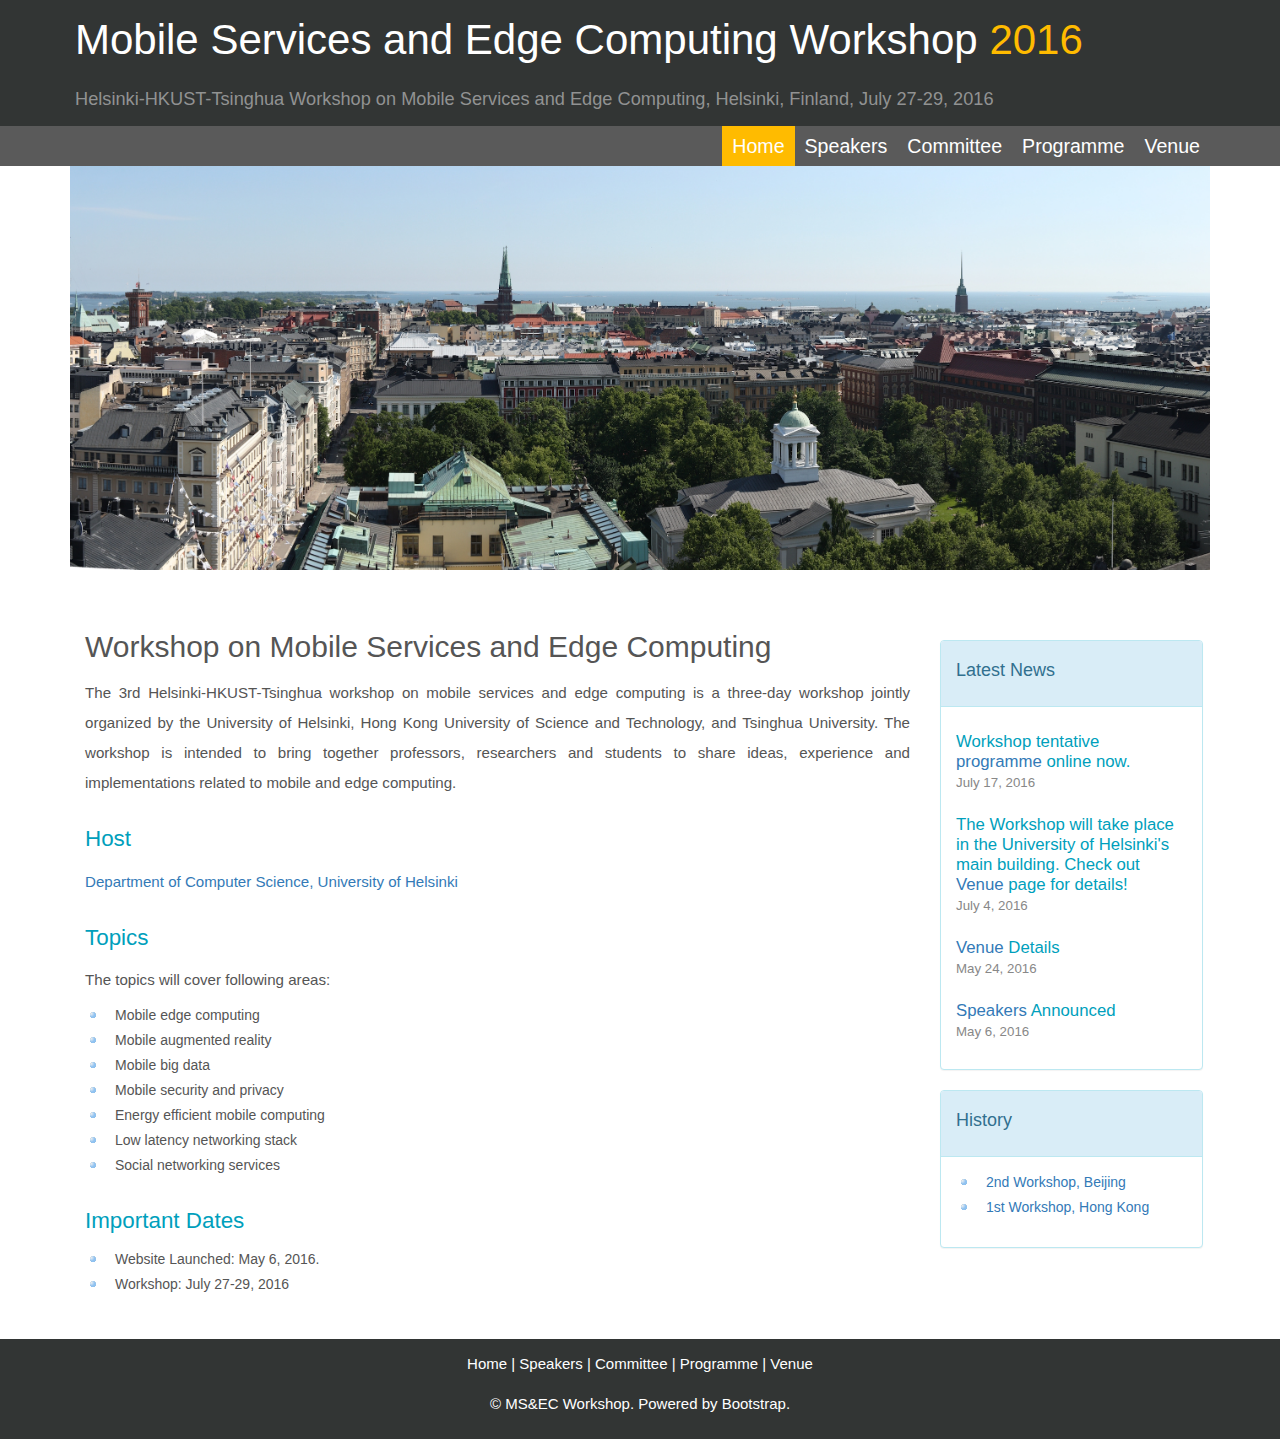
<file: index.html>
<!DOCTYPE html>
<html>
<head>
  <meta charset="utf-8" />
  <meta name="viewport" content="width=device-width, initial-scale=1, maximum-scale=1" />
  <meta name="description" content="" />
  <meta name="author" content="ibbad.hafeez@helsinki.fi" />
  <!--[if IE]>
    <meta http-equiv="X-UA-Compatible" content="IE=edge,chrome=1">
  <![endif]-->
  <title>Helsinki-HKUST-Tsinghua Workshop 2016</title>
  <!-- BOOTSTRAP CORE STYLE  -->
  <link href="lib/css/bootstrap.css" rel="stylesheet" />
  <!-- FONT AWESOME ICONS  -->
  <!-- <link href="lib/css/font-awesome.css" rel="stylesheet" /> -->
  <!-- CUSTOM STYLE  -->
  <link href="lib/css/style.css" rel="stylesheet" />
  <!-- HTML5 Shiv and Respond.js for IE8 support of HTML5 elements and media queries -->
  <!-- WARNING: Respond.js doesn't work if you view the page via file:// -->
  <!--[if lt IE 9]>
    <script src="https://oss.maxcdn.com/libs/html5shiv/3.7.0/html5shiv.js"></script>
    <script src="https://oss.maxcdn.com/libs/respond.js/1.4.2/respond.min.js"></script>
  <![endif]-->
</head>
<body>  
  <div id="header" class="navbar navbar-inverse set-radius-zero">
    <div class="container">
      <div class="navbar-header">
        <button type="button" class="navbar-toggle" data-toggle="collapse"
                data-target=".navbar-collapse">
          <span class="icon-bar"></span>
          <span class="icon-bar"></span>
          <span class="icon-bar"></span>
        </button>
        <a href="index.html" style="text-decoration: none">
          <h1>Mobile Services and Edge Computing Workshop <span
                  class="logo_colour">2016</span></h1>
          <h2>Helsinki-HKUST-Tsinghua Workshop on Mobile Services and Edge
            Computing, Helsinki, Finland, July 27-29,  2016</h2>
        </a>

      </div>
    </div>
  </div>
    
  <section class="menu-section">
    <div class="container">
      <div class="row">
        <div class="col-md-12">
          <div class="navbar-collapse collapse ">
            <ul id="menu-top" class="nav navbar-nav navbar-right">
              <li><a class="menu-top-active" href="index.html">Home</a></li>
              <li><a href="speakers.html">Speakers</a></li>
              <li><a href="committee.html">Committee</a></li>
              <li><a href="programme.html">Programme</a></li>
              <li><a href="venue.html">Venue</a></li>
            </ul>
          </div>
        </div>
      </div>
    </div>
  </section>
  <!-- MENU SECTION END-->
  
  <div class="container">
    <div>
      <p><img src="lib/resources/helsinki-1.jpg" class="img-responsive"
              alt="Helsinki"><br /></p>
    </div>
    

    <div id="content">
      <div class="col-xs-12 col-sm-9 text-justify">
        <h2>Workshop on Mobile Services and Edge Computing</h2>

        <p>
            The 3rd Helsinki-HKUST-Tsinghua workshop on mobile services and edge computing is a three-day workshop
            jointly organized by the University of Helsinki, Hong Kong University of Science and Technology,
            and Tsinghua University. The workshop is intended to bring together professors, researchers and
            students to share ideas, experience and implementations related to mobile and edge computing.
        </p>

        <h3>Host</h3>
        <a href=https://www.cs.helsinki.fi/en><p> Department of Computer Science, University of Helsinki</p></a>
        <h3>Topics</h3>
        <p>The topics will cover following areas:</p>
        <ul>
         <li>Mobile edge computing</li>
         <li>Mobile augmented reality</li>
         <li>Mobile big data</li>
         <li>Mobile security and privacy</li>
         <li>Energy efficient mobile computing</li>
         <li>Low latency networking stack</li>
         <li>Social networking services</li>
        </ul>

        <h3>Important Dates</h3>
        <ul>
          <li>Website Launched: May 6, 2016.</li>
          <li>Workshop: July 27-29, 2016</li>
        </ul>

        <br>

      </div>

      <div class="row">
        <div class="col-xs-12 col-sm-3">

          <!-- news -->
          <br>
          <div class="panel panel-info">
            <div class="panel-heading">
              <h4>Latest News</h4>
            </div>
            <div class="panel-body">
              <h5>Workshop tentative <a href="programme.html"> programme</a> online now. </h5>
              <h6>July 17, 2016</h6>
              <h5>The Workshop will take place in the University of Helsinki's main building. Check out <a href="venue.html">Venue</a> page for details!</h5>
              <h6>July 4, 2016</h6>
              <h5><a href="venue.html">Venue</a> Details</h5>
              <h6>May 24, 2016</h6>
              <h5><a href="speakers.html">Speakers</a> Announced</h5>
              <h6>May 6, 2016</h6>
            </div>
          </div>

           <!-- history -->
          <div class="panel panel-info">
            <div class="panel-heading">
              <h4>History</h4>
            </div>
            <div class="panel-body">
              <ul>
                  <li><a href="https://www.cs.helsinki.fi/en/story/83525/tsinghua-workshop-strengthen-collaboration-top-universities-china">
                      2nd Workshop, Beijing
                  </a>
                  </li>
                <li><a href="https://sites.google.com/site/cloudmobilecomputingworkshop/home">
                    1st Workshop, Hong Kong
                    </a>
                </li>
              </ul>
            </div>
          </div>
        </div>
      </div>
    </div>
  </div>
    
  <footer>
    <div class="container">
      <div class="row">
        <div class="col-md-12">
          <p align="center">
            <a href="index.html">Home</a> | 
            <a href="speakers.html">Speakers</a> |
            <a href="committee.html">Committee</a> | 
            <a href="programme.html">Programme</a> |
            <a href="venue.html">Venue</a>
          </p>
          <p align="center">&copy; MS&EC Workshop. Powered by <a
                  href="http://getbootstrap.com/" target="_blank">Bootstrap</a>.
          </p>
        </div>

      </div>
    </div>
  </footer>
  <!-- FOOTER SECTION END-->
  
  <!-- JAVASCRIPT AT THE BOTTOM TO REDUCE THE LOADING TIME  -->
  <!-- CORE JQUERY SCRIPTS -->
  <script src="lib/js/jquery-1.11.1.js"></script>
  <!-- BOOTSTRAP SCRIPTS  -->
  <script src="lib/js/bootstrap.js"></script>
</body>
</html>
</file>
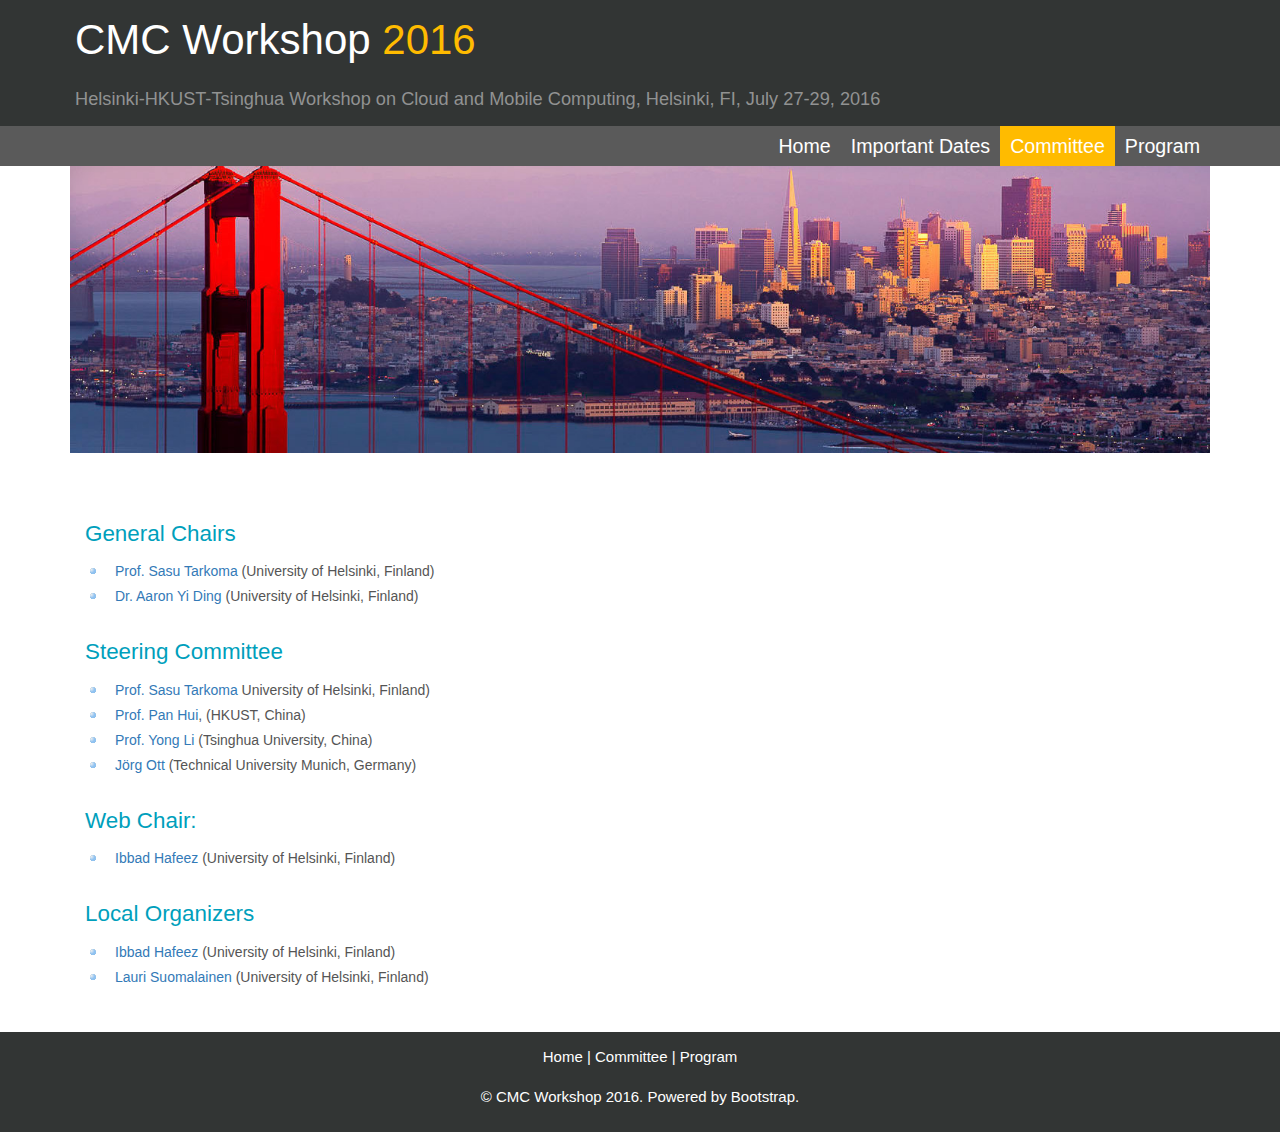
<file: committee.html>
<!DOCTYPE html>
<html>
<head>
  <meta charset="utf-8" />
  <meta name="viewport" content="width=device-width, initial-scale=1, maximum-scale=1" />
  <meta name="description" content="" />
  <meta name="author" content="ibbad.hafeez@helsinki.fi" />
  <!--[if IE]>
    <meta http-equiv="X-UA-Compatible" content="IE=edge,chrome=1">
  <![endif]-->
  <title>GI 2016 Committee</title>
  <!-- BOOTSTRAP CORE STYLE  -->
  <link href="lib/css/bootstrap.css" rel="stylesheet" />
  <!-- FONT AWESOME ICONS  -->
  <!-- <link href="lib/css/font-awesome.css" rel="stylesheet" /> -->
  <!-- CUSTOM STYLE  -->
  <link href="lib/css/style.css" rel="stylesheet" />
  <!-- HTML5 Shiv and Respond.js for IE8 support of HTML5 elements and media queries -->
  <!-- WARNING: Respond.js doesn't work if you view the page via file:// -->
  <!--[if lt IE 9]>
    <script src="https://oss.maxcdn.com/libs/html5shiv/3.7.0/html5shiv.js"></script>
    <script src="https://oss.maxcdn.com/libs/respond.js/1.4.2/respond.min.js"></script>
  <![endif]-->
</head>
<body>
<div id="header" class="navbar navbar-inverse set-radius-zero">
    <div class="container">
        <div class="navbar-header">
            <button type="button" class="navbar-toggle" data-toggle="collapse" data-target=".navbar-collapse">
                <span class="icon-bar"></span>
                <span class="icon-bar"></span>
                <span class="icon-bar"></span>
            </button>
            <h1>CMC Workshop <span class="logo_colour">2016</span></h1>
            <h2>Helsinki-HKUST-Tsinghua Workshop on Cloud and Mobile Computing, Helsinki, FI, July 27-29,  2016</h2>

        </div>
    </div>
</div>
    
  <section class="menu-section">
    <div class="container">
      <div class="row">
        <div class="col-md-12">
          <div class="navbar-collapse collapse ">
            <ul id="menu-top" class="nav navbar-nav navbar-right">
              <li><a href="index.html">Home</a></li>
              <li><a href="dates.html">Important Dates</a></li>
              <li><a class="menu-top-active" href="committee.html">Committee</a></li>
              <li><a href="program.html">Program</a></li>
            </ul>
          </div>
        </div>
      </div>
    </div>
  </section>
  <!-- MENU SECTION END-->
  
  <div class="container">
    <div>
      <p><img src="lib/resources/san-fran.jpg" class="img-responsive" alt="San Fan"><br /></p>
    </div>
    
    <div id="content" class="col-xs-12 col-sm-8">
        <h3>General Chairs</h3>
        <ul>
            <li><a href="http://www.cs.helsinki.fi/u/starkoma/" target="_blank">Prof. Sasu Tarkoma</a> (University of Helsinki, Finland)</li>
            <li><a href="https://www.cm.in.tum.de/index.php?id=25&type=98" target="_blank">Dr. Aaron Yi Ding</a> (University of Helsinki, Finland)</li>
        </ul>

        <h3>Steering Committee</h3>
          <ul>
            <li><a href="http://www.cs.helsinki.fi/u/starkoma/" target="_blank">Prof. Sasu Tarkoma</a> University of Helsinki, Finland)</li>
            <li><a href="http://www.cse.ust.hk/~panhui/" target="_blank">Prof. Pan Hui</a>, (HKUST, China)</li>
            <li>
                <a href="http://fi.ee.tsinghua.edu.cn/~liyong/" target="_blank">Prof. Yong Li</a> (Tsinghua University, China)</li>
            <li><a href="https://www.cm.in.tum.de/index.php?id=16" target="_blank">J&ouml;rg Ott</a> (Technical University Munich, Germany)</li>
          </ul>

        <h3>Web Chair:</h3>
        <ul>
            <li><a href="" target="_blank">Ibbad Hafeez</a> (University of Helsinki, Finland)</li>
        </ul>

        <h3>Local Organizers</h3>
          <ul>
            <li><a href="" target="_blank">Ibbad Hafeez</a> (University of Helsinki, Finland)</li>
            <li><a href="https://www.cs.helsinki.fi/en/people/laursuom" target="_blank">Lauri Suomalainen</a> (University of Helsinki, Finland)</li>
          </ul>
      <br>
    </div>

  </div>

    
  <footer>
    <div class="container">
      <div class="row">
        <div class="col-md-12">
          <p align="center">
            <a href="index.html">Home</a> |
            <a href="committee.html">Committee</a> | 
            <a href="program.html">Program</a>
          </p>
          <p align="center">&copy; CMC Workshop 2016. Powered by <a href="http://getbootstrap.com/" target="_blank">Bootstrap</a>.</p>
        </div>

      </div>
    </div>
  </footer>
  <!-- FOOTER SECTION END-->
  
  <!-- JAVASCRIPT AT THE BOTTOM TO REDUCE THE LOADING TIME  -->
  <!-- CORE JQUERY SCRIPTS -->
  <script src="lib/js/jquery-1.11.1.js"></script>
  <!-- BOOTSTRAP SCRIPTS  -->
  <script src="lib/js/bootstrap.js"></script>
</body>
</html>
</file>
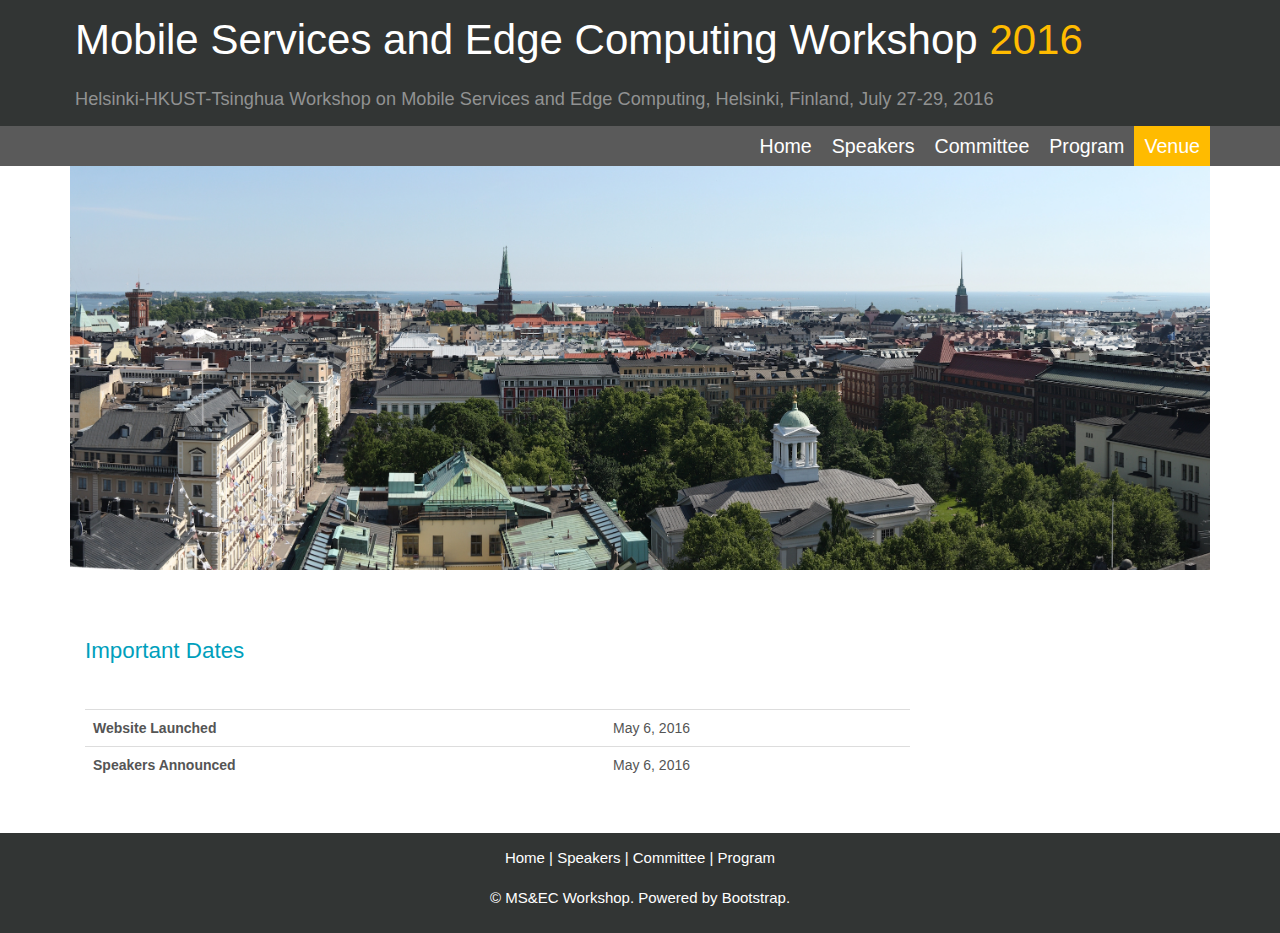
<file: dates.html>
<!DOCTYPE html>
<html>
<head>
  <meta charset="utf-8" />
  <meta name="viewport" content="width=device-width, initial-scale=1, maximum-scale=1" />
  <meta name="description" content="" />
  <meta name="author" content="ibbad.hafeez@helsinki.fi" />
  <!--[if IE]>
    <meta http-equiv="X-UA-Compatible" content="IE=edge,chrome=1">
  <![endif]-->
  <title>Helsinki-HKUST-Tsinghua Workshop 2016</title>
  <!-- BOOTSTRAP CORE STYLE  -->
  <link href="lib/css/bootstrap.css" rel="stylesheet" />
  <!-- FONT AWESOME ICONS  -->
  <!-- <link href="lib/css/font-awesome.css" rel="stylesheet" /> -->
  <!-- CUSTOM STYLE  -->
  <link href="lib/css/style.css" rel="stylesheet" />
  <!-- HTML5 Shiv and Respond.js for IE8 support of HTML5 elements and media queries -->
  <!-- WARNING: Respond.js doesn't work if you view the page via file:// -->
  <!--[if lt IE 9]>
    <script src="https://oss.maxcdn.com/libs/html5shiv/3.7.0/html5shiv.js"></script>
    <script src="https://oss.maxcdn.com/libs/respond.js/1.4.2/respond.min.js"></script>
  <![endif]-->
</head>
<body>
  <div id="header" class="navbar navbar-inverse set-radius-zero">
    <div class="container">
      <div class="navbar-header">
        <button type="button" class="navbar-toggle" data-toggle="collapse"
                data-target=".navbar-collapse">
          <span class="icon-bar"></span>
          <span class="icon-bar"></span>
          <span class="icon-bar"></span>
        </button>
        <h1>Mobile Services and Edge Computing Workshop <span
                class="logo_colour">2016</span></h1>
        <h2>Helsinki-HKUST-Tsinghua Workshop on Mobile Services and Edge
          Computing, Helsinki, Finland, July 27-29,  2016</h2>

      </div>
    </div>
  </div>

  <section class="menu-section">
    <div class="container">
      <div class="row">
        <div class="col-md-12">
          <div class="navbar-collapse collapse ">
            <ul id="menu-top" class="nav navbar-nav navbar-right">
              <li><a href="index.html">Home</a></li>
              <li><a href="speakers.html">Speakers</a></li>
              <li><a href="committee.html">Committee</a></li>
              <li><a href="program.html">Program</a></li>
              <li><a class="menu-top-active" href="dates.html">Venue</a></li>
            </ul>
          </div>
        </div>
      </div>
    </div>
  </section>
  <!-- MENU SECTION END-->

  <div class="container">
    <div>
      <p><img src="lib/resources/helsinki-1.jpg" class="img-responsive"
              alt="Helsinki"><br /></p>
    </div>
    
    <div id="content">
      <div class="col-xs-12 col-sm-9">
        <h3>Important Dates</h3>
        <br>

        <table class="table">
          <tbody>
            <tr>
              <td><b>Website Launched</b></td>
              <td>May 6, 2016</td>
            </tr>
            <tr>
              <td><b>Speakers Announced</b></td>
              <td>May 6, 2016</td>
            </tr>
          </tbody>
        </table>
        <br>
      </div>
    </div>
  </div>

  <footer>
    <div class="container">
      <div class="row">
        <div class="col-md-12">
          <p align="center">
            <a href="index.html">Home</a> |
            <a href="speakers.html">Speakers</a> |
            <a href="committee.html">Committee</a> |
            <a href="program.html">Program</a>
          </p>
          <p align="center">&copy; MS&EC Workshop. Powered by <a
                  href="http://getbootstrap.com/" target="_blank">Bootstrap</a>.
          </p>
        </div>

      </div>
    </div>
  </footer>
  <!-- FOOTER SECTION END-->
  
  <!-- JAVASCRIPT AT THE BOTTOM TO REDUCE THE LOADING TIME  -->
  <!-- CORE JQUERY SCRIPTS -->
  <script src="lib/js/jquery-1.11.1.js"></script>
  <!-- BOOTSTRAP SCRIPTS  -->
  <script src="lib/js/bootstrap.js"></script>
</body>
</html>
</file>
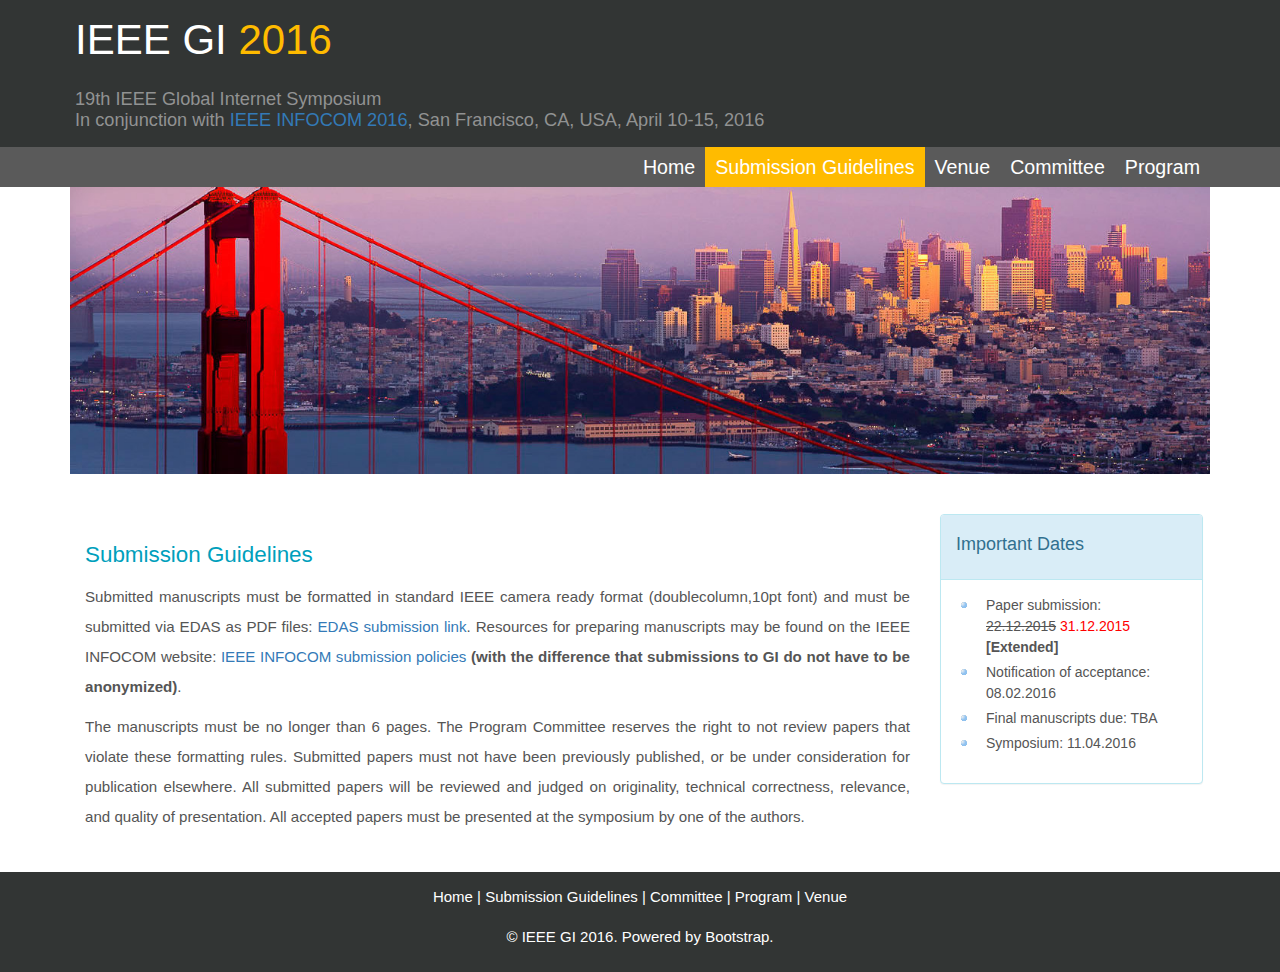
<file: guidelines.html>
<!DOCTYPE html>
<html>
<head>
  <meta charset="utf-8" />
  <meta name="viewport" content="width=device-width, initial-scale=1, maximum-scale=1" />
  <meta name="description" content="" />
  <meta name="author" content="yfliu@cs.helsinki.fi" />
  <!--[if IE]>
    <meta http-equiv="X-UA-Compatible" content="IE=edge,chrome=1">
  <![endif]-->
  <title>GI 2016 Submission</title>
  <!-- BOOTSTRAP CORE STYLE  -->
  <link href="lib/css/bootstrap.css" rel="stylesheet" />
  <!-- FONT AWESOME ICONS  -->
  <!-- <link href="lib/css/font-awesome.css" rel="stylesheet" /> -->
  <!-- CUSTOM STYLE  -->
  <link href="lib/css/style.css" rel="stylesheet" />
  <!-- HTML5 Shiv and Respond.js for IE8 support of HTML5 elements and media queries -->
  <!-- WARNING: Respond.js doesn't work if you view the page via file:// -->
  <!--[if lt IE 9]>
    <script src="https://oss.maxcdn.com/libs/html5shiv/3.7.0/html5shiv.js"></script>
    <script src="https://oss.maxcdn.com/libs/respond.js/1.4.2/respond.min.js"></script>
  <![endif]-->
</head>
<body>  
  <div id="header" class="navbar navbar-inverse set-radius-zero">
    <div class="container">
      <div class="navbar-header">
        <button type="button" class="navbar-toggle" data-toggle="collapse" data-target=".navbar-collapse">
          <span class="icon-bar"></span>
          <span class="icon-bar"></span>
          <span class="icon-bar"></span>
        </button>
        <h1>IEEE GI <span class="logo_colour">2016</span></h1>
        <h2>19th IEEE Global Internet Symposium <br> In conjunction with <a href="http://infocom2016.ieee-infocom.org/">IEEE INFOCOM 2016</a>, San Francisco, CA, USA, April 10-15,  2016</h2>
      </div>
    </div>
  </div>
    
  <section class="menu-section">
    <div class="container">
      <div class="row">
        <div class="col-md-12">
          <div class="navbar-collapse collapse ">
            <ul id="menu-top" class="nav navbar-nav navbar-right">
              <li><a href="index.html">Home</a></li>
              <li><a class="menu-top-active" href="guidelines.html">Submission Guidelines</a></li>
              <li><a href="venue.html">Venue</a></li>
              <li><a href="committee.html">Committee</a></li>
              <li><a href="program.html">Program</a></li>
            </ul>
          </div>
        </div>
      </div>
    </div>
  </section>
  <!-- MENU SECTION END-->
  
  <div class="container">
    <div>
      <p><img src="lib/resources/san-fran.jpg" class="img-responsive" alt="San Fan"><br /></p>
    </div>
    
    <div id="content">
      <div class="col-xs-12 col-sm-9 text-justify">
        <h3>Submission Guidelines</h3>
        <p>Submitted manuscripts must be formatted in standard IEEE camera ready format (doublecolumn,10pt font) and must be submitted via EDAS as PDF files: <a href="https://edas.info/index.php?c=21740" target="_blank">EDAS submission link</a>. Resources for preparing manuscripts may be found on the IEEE INFOCOM website: <a href="http://infocom2016.ieee-infocom.org/authors/paper-submission" target="_blank">IEEE INFOCOM submission policies</a> <b>(with the difference that submissions to GI do not have to be anonymized)</b>.</p> 
        <p>The manuscripts must be no longer than 6 pages. The Program Committee reserves the right to not review papers that violate these formatting rules. Submitted papers must not have been previously published, or be under consideration for publication elsewhere. All submitted papers will be reviewed and judged on originality, technical correctness, relevance, and quality of presentation. All accepted papers must be presented at the symposium by one of the authors.</p>
<!--        <p>GI 2016 will select an accepted paper for the best paper award.</p>
        
        <h3>Important Dates</h3>
        <ul>
          <li>Paper submission: 22nd December 2015, 11:59 PM PST </li>
          <li>Notification of acceptance: 8th February 2016</li>
          <li>Final manuscripts due: TBA</li>
          <li>Symposium: TBA</li>
        </ul>
-->
        <br>
      </div>

      <div class="row">
        <div class="col-xs-12 col-sm-3">   
           <div class="panel panel-info">
            <div class="panel-heading">
              <h4>Important Dates</h4>
            </div>
            <div class="panel-body">
              <ul>
                <li>Paper submission: <br/><strike>22.12.2015</strike><font color="red"> 31.12.2015 </font><b>[Extended]</b></li>
                <li>Notification of acceptance: <br />08.02.2016</li>
                <li>Final manuscripts due: TBA</li>
                <li>Symposium: 11.04.2016</li>
              </ul>
            </div>
          </div>
        </div>
      </div>
    </div>
  </div>

    
  <footer>
    <div class="container">
      <div class="row">
        <div class="col-md-12">
          <p align="center">
            <a href="index.html">Home</a> | 
            <a href="guidelines.html">Submission Guidelines</a> | 
            <a href="committee.html">Committee</a> | 
            <a href="program.html">Program</a> |
            <a href="venue.html">Venue</a>
          </p>
          <p align="center">&copy; IEEE GI 2016. Powered by <a href="http://getbootstrap.com/" target="_blank">Bootstrap</a>.</p>
        </div>

      </div>
    </div>
  </footer>
  <!-- FOOTER SECTION END-->
  
  <!-- JAVASCRIPT AT THE BOTTOM TO REDUCE THE LOADING TIME  -->
  <!-- CORE JQUERY SCRIPTS -->
  <script src="lib/js/jquery-1.11.1.js"></script>
  <!-- BOOTSTRAP SCRIPTS  -->
  <script src="lib/js/bootstrap.js"></script>
</body>
</html>
</file>
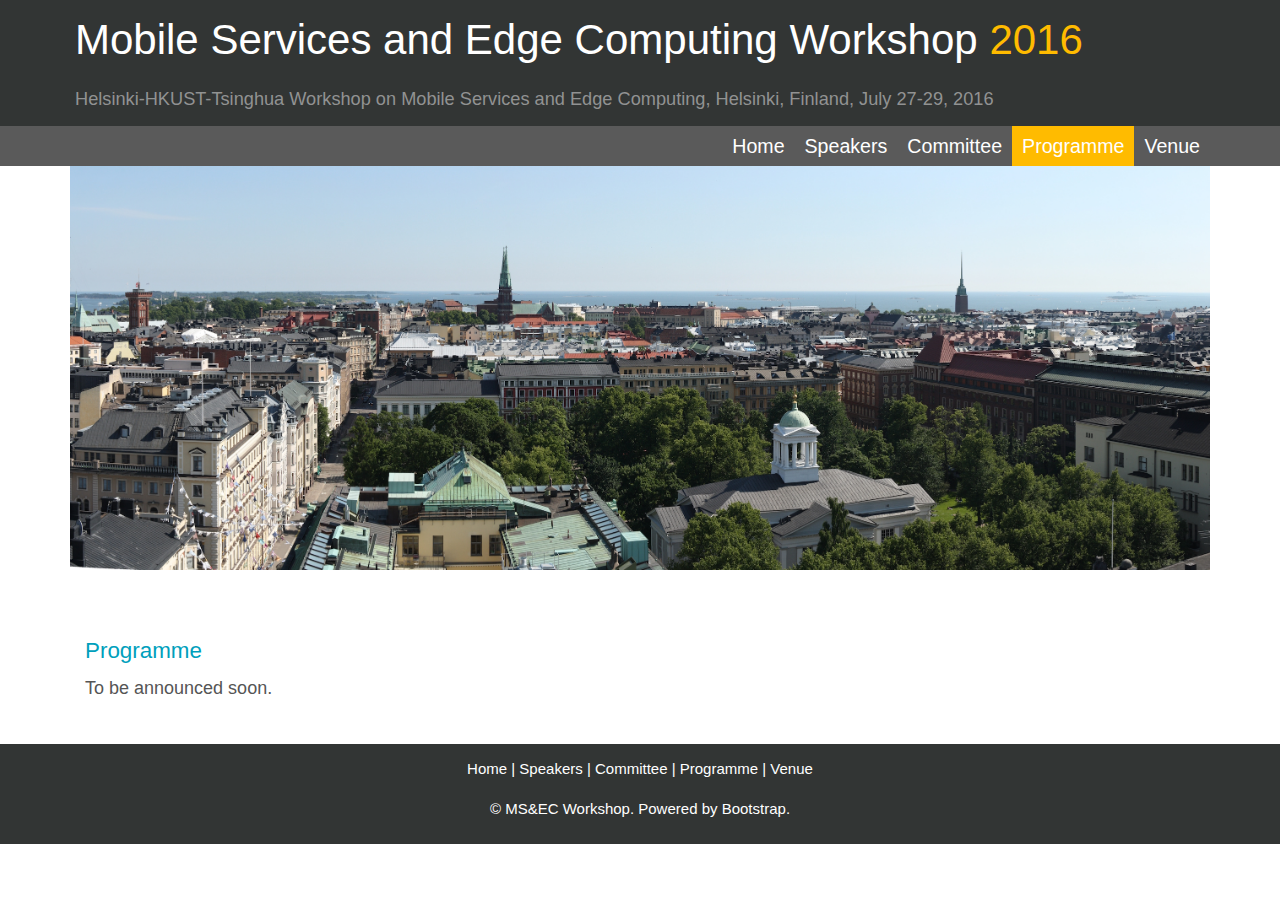
<file: old_programme.html>
<!DOCTYPE html>
<html>
<head>
  <meta charset="utf-8" />
  <meta name="viewport" content="width=device-width, initial-scale=1, maximum-scale=1" />
  <meta name="description" content="" />
  <meta name="author" content="ibbad.hafeez@helsinki.fi" />
  <!--[if IE]>
    <meta http-equiv="X-UA-Compatible" content="IE=edge,chrome=1">
  <![endif]-->
  <title>Helsinki-HKUST-Tsinghua Workshop 2016</title>
  <!-- BOOTSTRAP CORE STYLE  -->
  <link href="lib/css/bootstrap.css" rel="stylesheet" />
  <!-- FONT AWESOME ICONS  -->
  <!-- <link href="lib/css/font-awesome.css" rel="stylesheet" /> -->
  <!-- CUSTOM STYLE  -->
  <link href="lib/css/style.css" rel="stylesheet" />
  <!-- HTML5 Shiv and Respond.js for IE8 support of HTML5 elements and media queries -->
  <!-- WARNING: Respond.js doesn't work if you view the page via file:// -->
  <!--[if lt IE 9]>
    <script src="https://oss.maxcdn.com/libs/html5shiv/3.7.0/html5shiv.js"></script>
    <script src="https://oss.maxcdn.com/libs/respond.js/1.4.2/respond.min.js"></script>
  <![endif]-->
</head>
<body>
  <div id="header" class="navbar navbar-inverse set-radius-zero">
    <div class="container">
      <div class="navbar-header">
        <button type="button" class="navbar-toggle" data-toggle="collapse"
                data-target=".navbar-collapse">
          <span class="icon-bar"></span>
          <span class="icon-bar"></span>
          <span class="icon-bar"></span>
        </button>
        <h1>Mobile Services and Edge Computing Workshop <span class="logo_colour">2016</span></h1>
        <h2>Helsinki-HKUST-Tsinghua Workshop on Mobile Services and Edge
          Computing, Helsinki, Finland, July 27-29,  2016</h2>

      </div>
    </div>
  </div>

  <section class="menu-section">
    <div class="container">
      <div class="row">
        <div class="col-md-12">
          <div class="navbar-collapse collapse ">
            <ul id="menu-top" class="nav navbar-nav navbar-right">
              <li><a href="index.html">Home</a></li>
              <li><a href="speakers.html">Speakers</a></li>
              <li><a href="committee.html">Committee</a></li>
              <li><a class="menu-top-active" href="old_programme.html">Programme</a></li>
              <li><a href="venue.html">Venue</a></li>
            </ul>
          </div>
        </div>
      </div>
    </div>
  </section>
  <!-- MENU SECTION END-->
  
  <div class="container">
      <div>
        <p><img src="lib/resources/helsinki-1.jpg" class="img-responsive"
                alt="Helsinki"><br /></p>
      </div>

      <div id="content">
        <div class="col-xs-12 col-sm-9">
          <h3>Programme</h3>
          <h4>To be announced soon.</h4>
          <br />
      </div>
    </div>
  </div>

  <footer>
    <div class="container">
      <div class="row">
        <div class="col-md-12">
          <p align="center">
            <a href="index.html">Home</a> |
            <a href="speakers.html">Speakers</a> |
            <a href="committee.html">Committee</a> |
            <a href="old_programme.html">Programme</a> |
            <a href="venue.html">Venue</a>
          </p>
          <p align="center">&copy; MS&EC Workshop. Powered by <a
                  href="http://getbootstrap.com/" target="_blank">Bootstrap</a>.
          </p>
        </div>

      </div>
    </div>
  </footer>
  <!-- FOOTER SECTION END-->
  
  <!-- JAVASCRIPT AT THE BOTTOM TO REDUCE THE LOADING TIME  -->
  <!-- CORE JQUERY SCRIPTS -->
  <script src="lib/js/jquery-1.11.1.js"></script>
  <!-- BOOTSTRAP SCRIPTS  -->
  <script src="lib/js/bootstrap.js"></script>

</body>
</html>
</file>
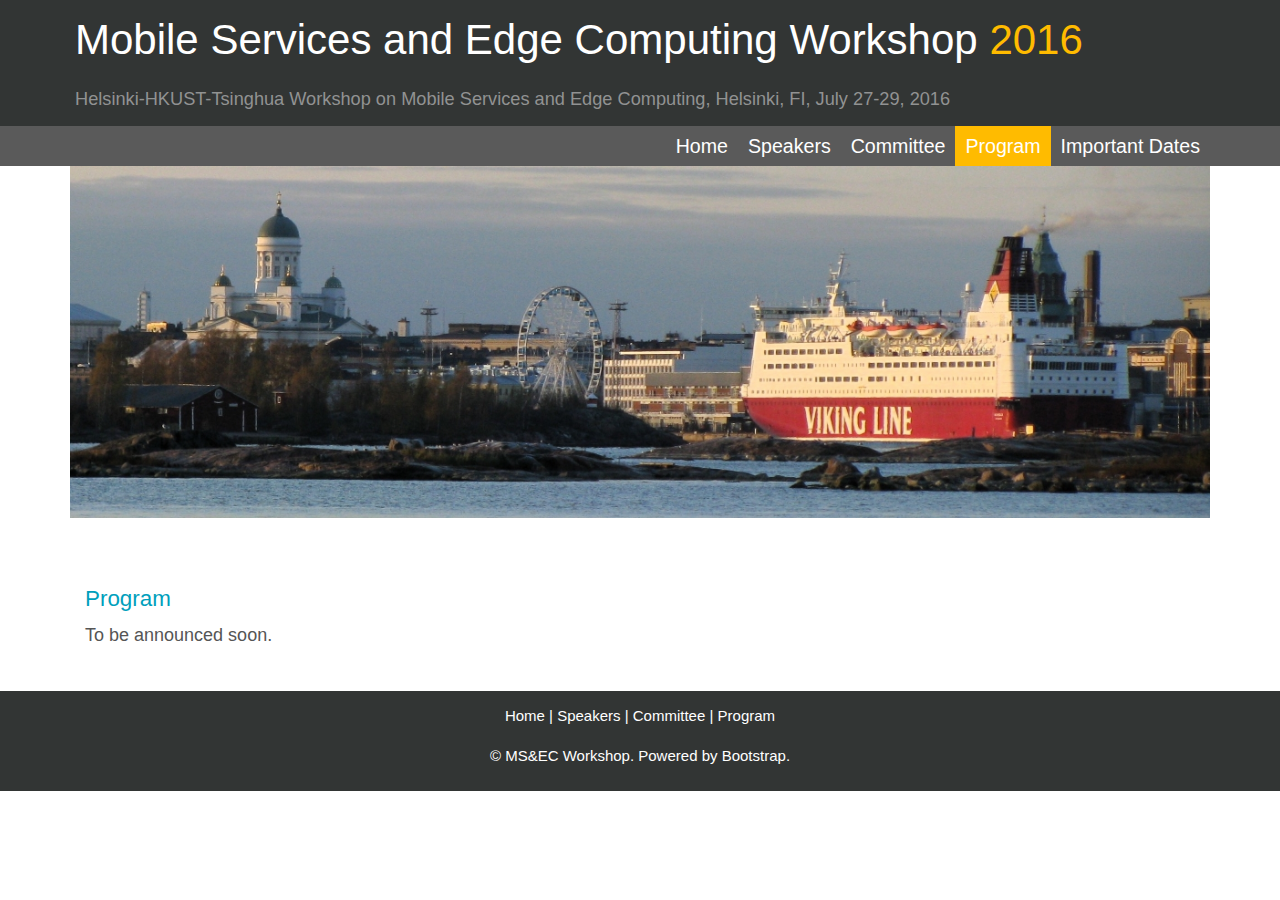
<file: program.html>
<!DOCTYPE html>
<html>
<head>
  <meta charset="utf-8" />
  <meta name="viewport" content="width=device-width, initial-scale=1, maximum-scale=1" />
  <meta name="description" content="" />
  <meta name="author" content="ibbad.hafeez@helsinki.fi" />
  <!--[if IE]>
    <meta http-equiv="X-UA-Compatible" content="IE=edge,chrome=1">
  <![endif]-->
  <title>MS&EC Workship 2016</title>
  <!-- BOOTSTRAP CORE STYLE  -->
  <link href="lib/css/bootstrap.css" rel="stylesheet" />
  <!-- FONT AWESOME ICONS  -->
  <!-- <link href="lib/css/font-awesome.css" rel="stylesheet" /> -->
  <!-- CUSTOM STYLE  -->
  <link href="lib/css/style.css" rel="stylesheet" />
  <!-- HTML5 Shiv and Respond.js for IE8 support of HTML5 elements and media queries -->
  <!-- WARNING: Respond.js doesn't work if you view the page via file:// -->
  <!--[if lt IE 9]>
    <script src="https://oss.maxcdn.com/libs/html5shiv/3.7.0/html5shiv.js"></script>
    <script src="https://oss.maxcdn.com/libs/respond.js/1.4.2/respond.min.js"></script>
  <![endif]-->
</head>
<body>
  <div id="header" class="navbar navbar-inverse set-radius-zero">
    <div class="container">
      <div class="navbar-header">
        <button type="button" class="navbar-toggle" data-toggle="collapse"
                data-target=".navbar-collapse">
          <span class="icon-bar"></span>
          <span class="icon-bar"></span>
          <span class="icon-bar"></span>
        </button>
        <h1>Mobile Services and Edge Computing Workshop <span class="logo_colour">2016</span></h1>
        <h2>Helsinki-HKUST-Tsinghua Workshop on Mobile Services and Edge
          Computing, Helsinki, FI, July 27-29,  2016</h2>

      </div>
    </div>
  </div>

  <section class="menu-section">
    <div class="container">
      <div class="row">
        <div class="col-md-12">
          <div class="navbar-collapse collapse ">
            <ul id="menu-top" class="nav navbar-nav navbar-right">
              <li><a href="index.html">Home</a></li>
              <li><a href="speakers.html">Speakers</a></li>
              <li><a href="committee.html">Committee</a></li>
              <li><a class="menu-top-active" href="program.html">Program</a></li>
              <li><a href="dates.html">Important Dates</a></li>
            </ul>
          </div>
        </div>
      </div>
    </div>
  </section>
  <!-- MENU SECTION END-->
  
  <div class="container">
      <div>
        <p><img src="lib/resources/helsinki.jpg" class="img-responsive"
                alt="Helsinki"><br /></p>
      </div>

      <div id="content">
        <div class="col-xs-12 col-sm-9">
          <h3>Program</h3>
          <h4>To be announced soon.</h4>
          <br />
      </div>
    </div>
  </div>

  <footer>
    <div class="container">
      <div class="row">
        <div class="col-md-12">
          <p align="center">
            <a href="index.html">Home</a> |
            <a href="speakers.html">Speakers</a> |
            <a href="committee.html">Committee</a> |
            <a href="program.html">Program</a>
          </p>
          <p align="center">&copy; MS&EC Workshop. Powered by <a
                  href="http://getbootstrap.com/" target="_blank">Bootstrap</a>.
          </p>
        </div>

      </div>
    </div>
  </footer>
  <!-- FOOTER SECTION END-->
  
  <!-- JAVASCRIPT AT THE BOTTOM TO REDUCE THE LOADING TIME  -->
  <!-- CORE JQUERY SCRIPTS -->
  <script src="lib/js/jquery-1.11.1.js"></script>
  <!-- BOOTSTRAP SCRIPTS  -->
  <script src="lib/js/bootstrap.js"></script>

</body>
</html>
</file>
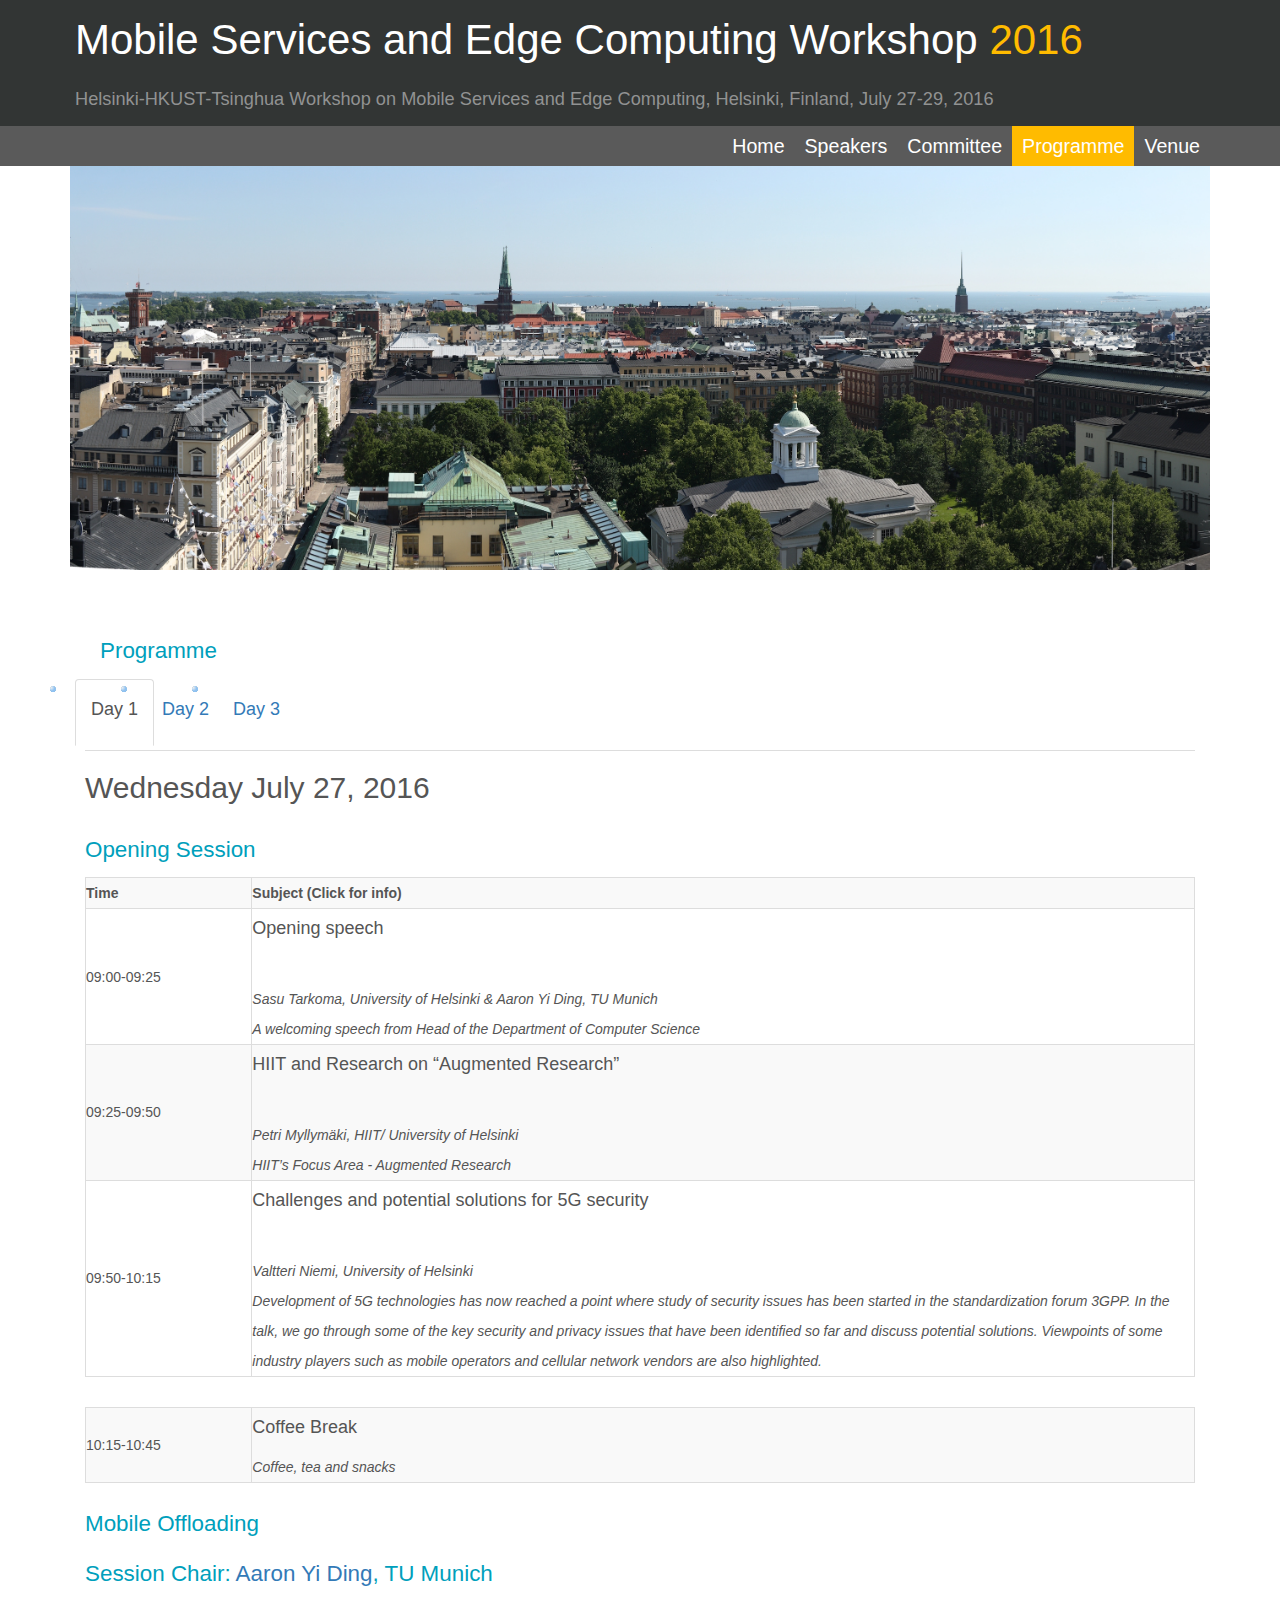
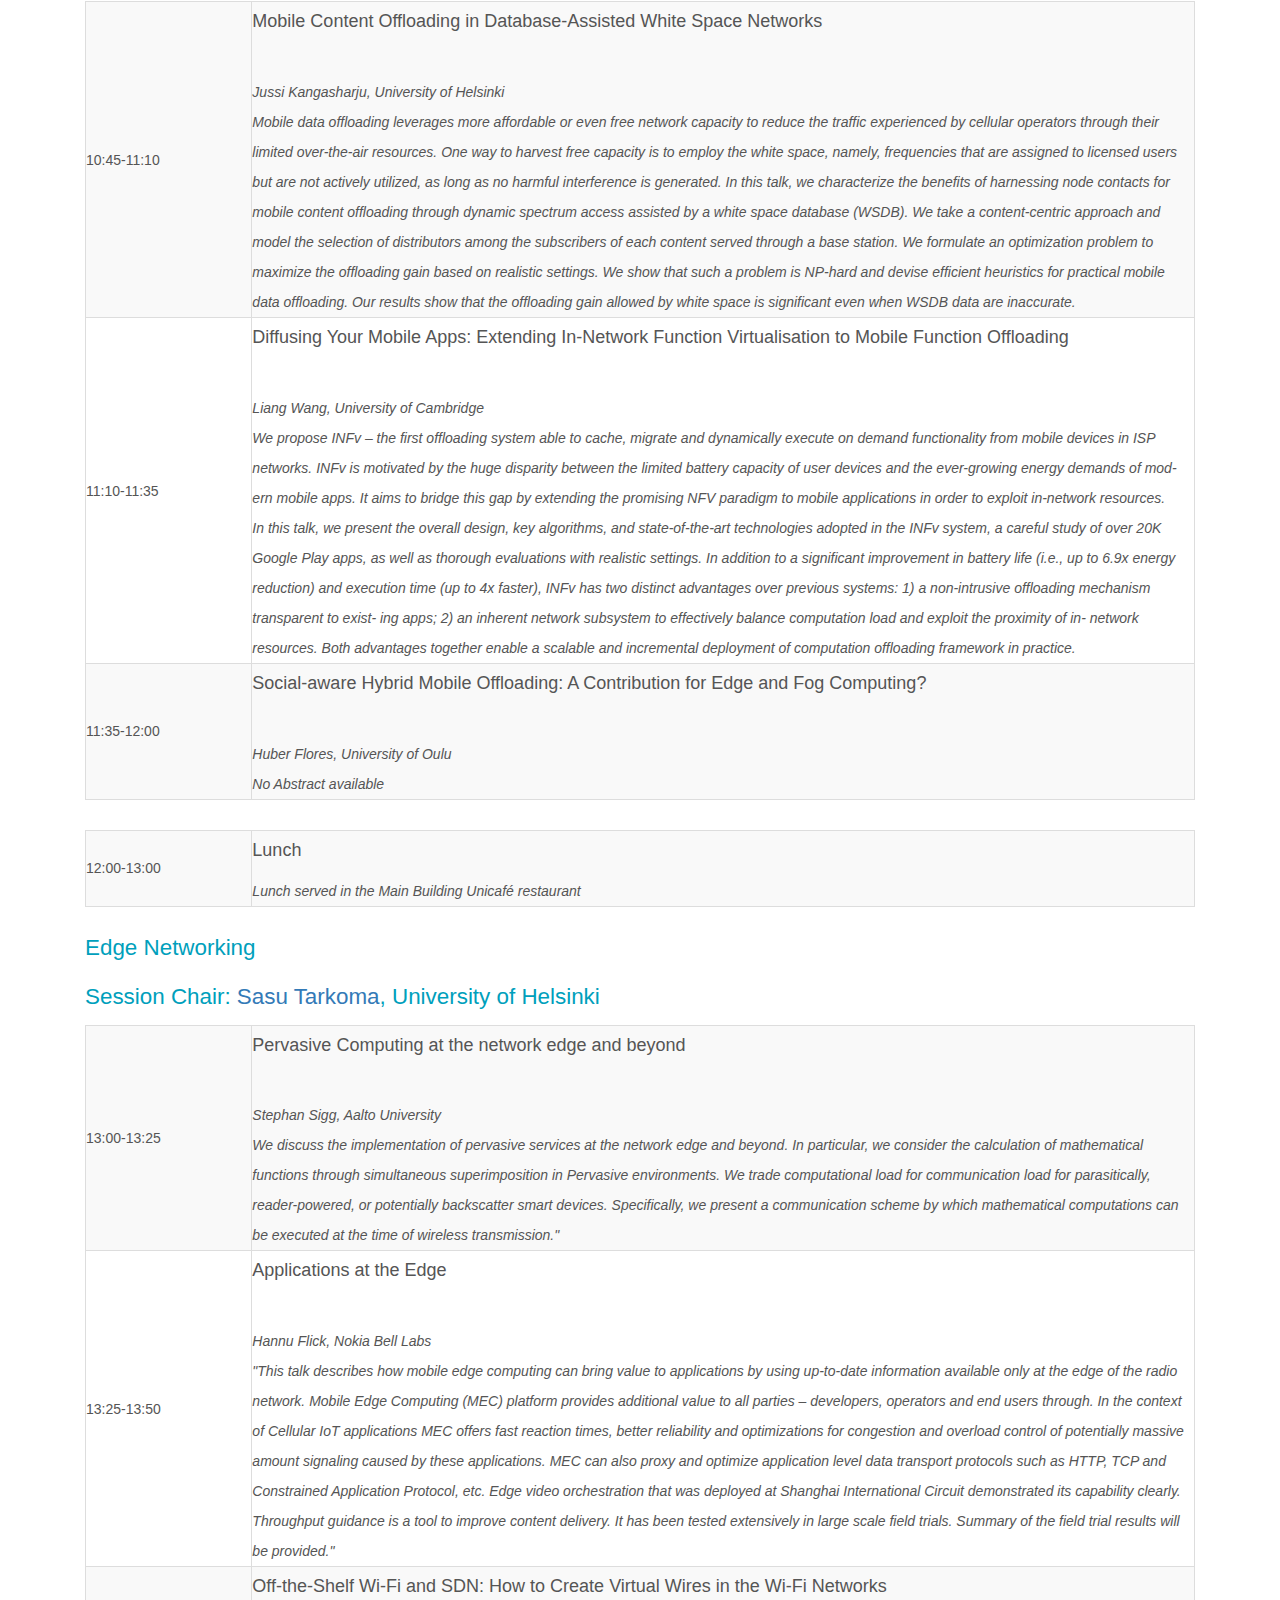
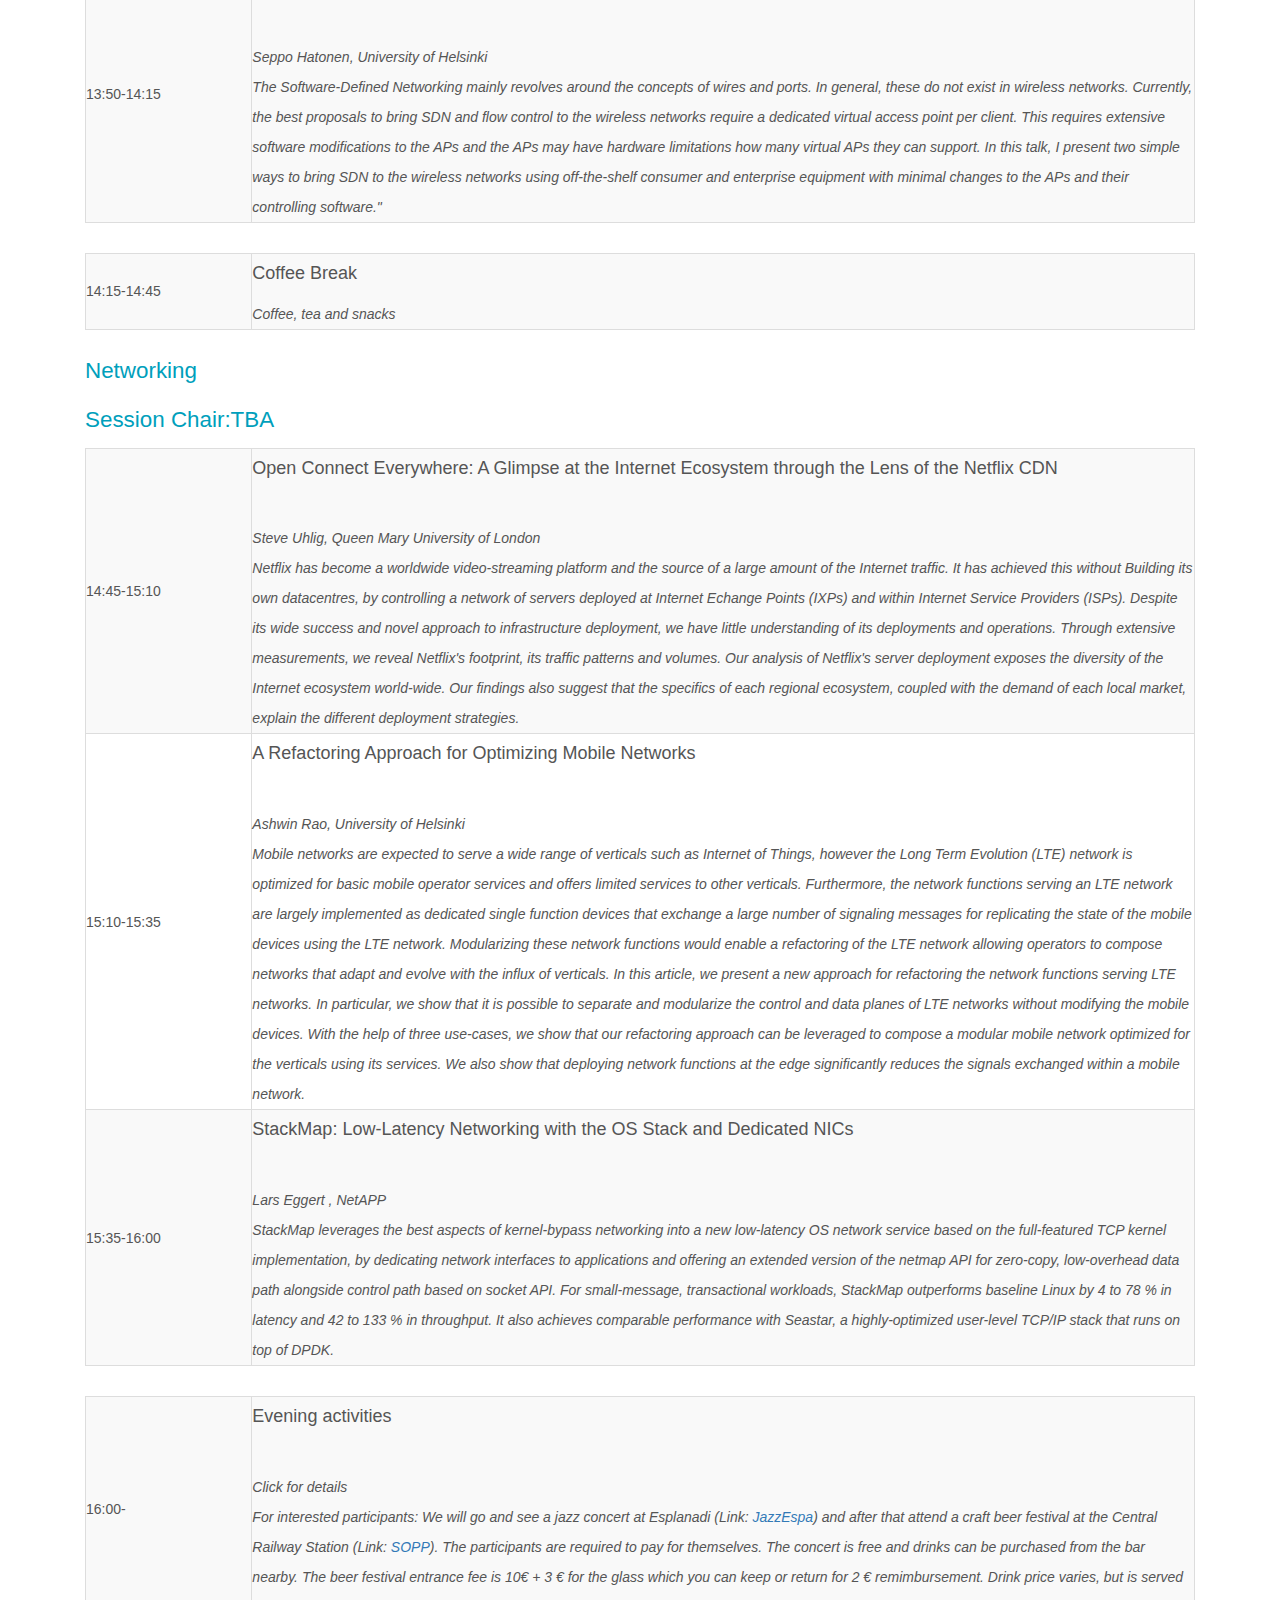
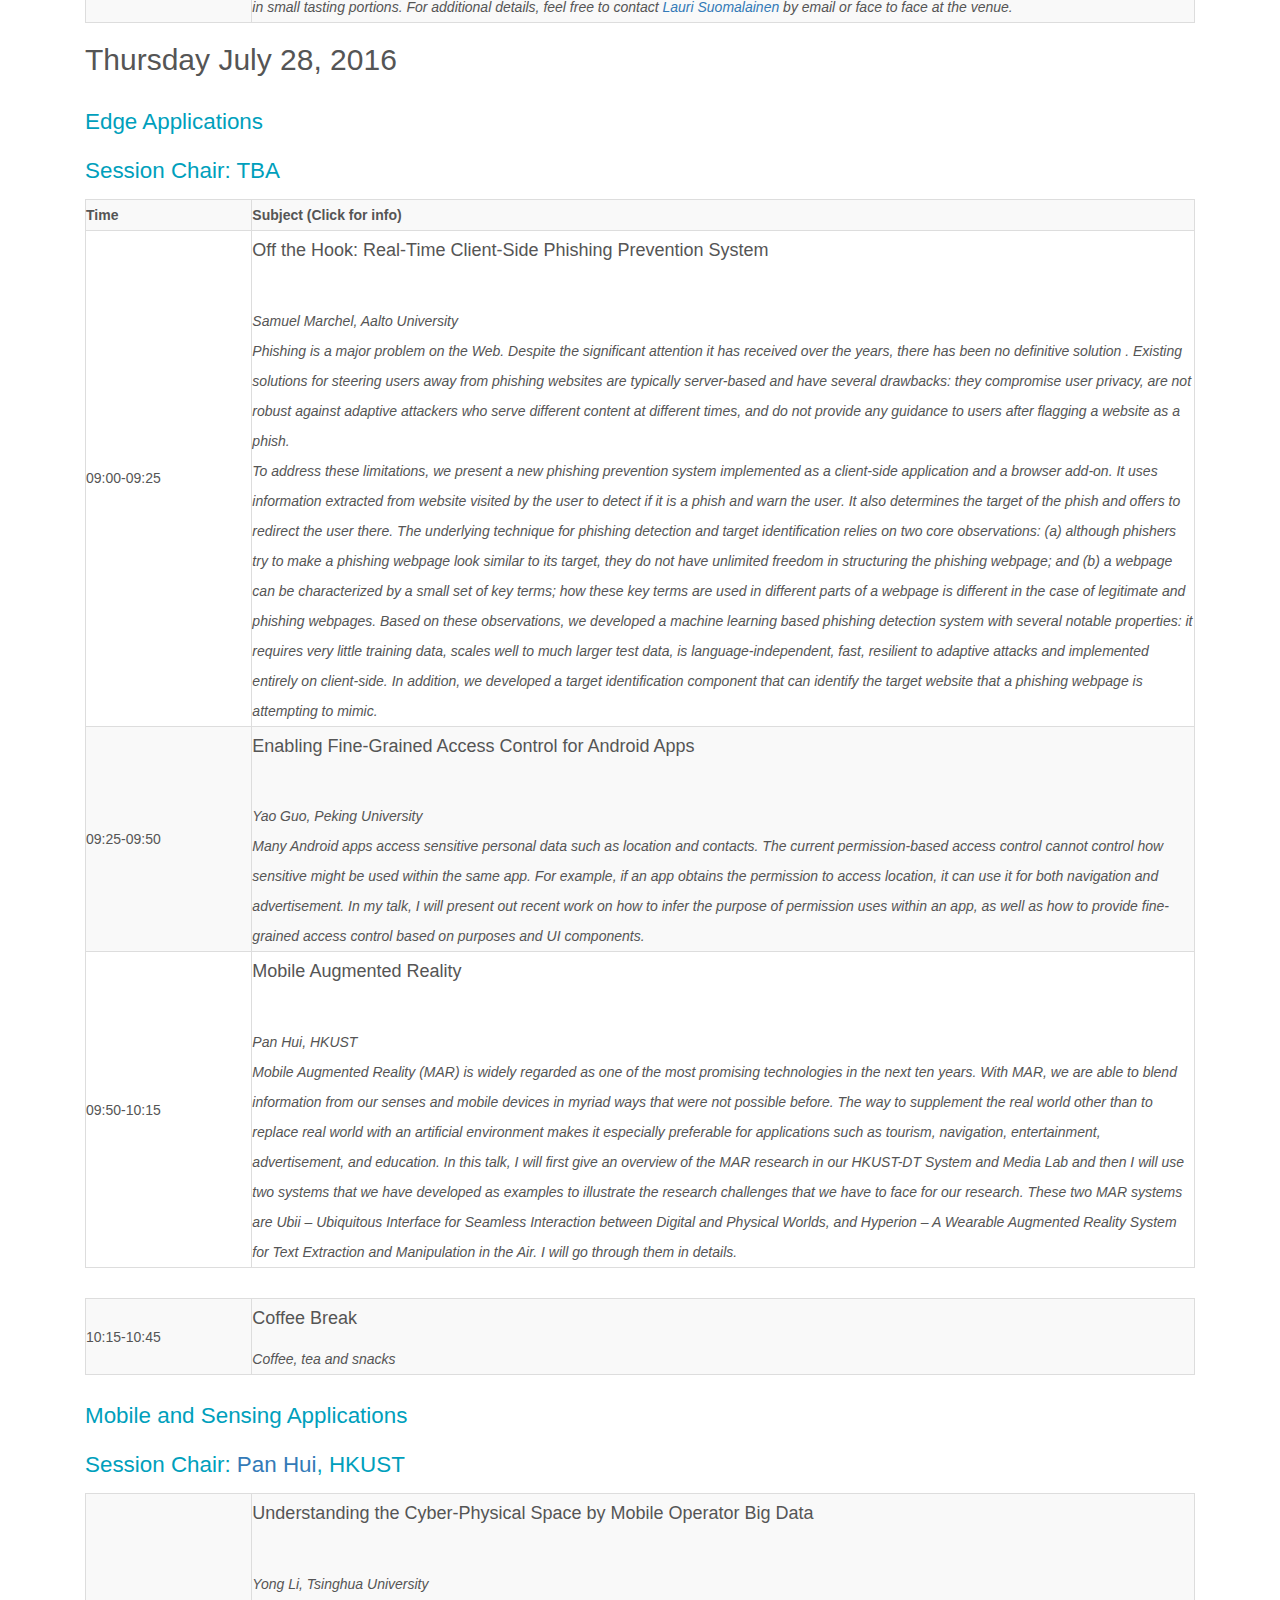
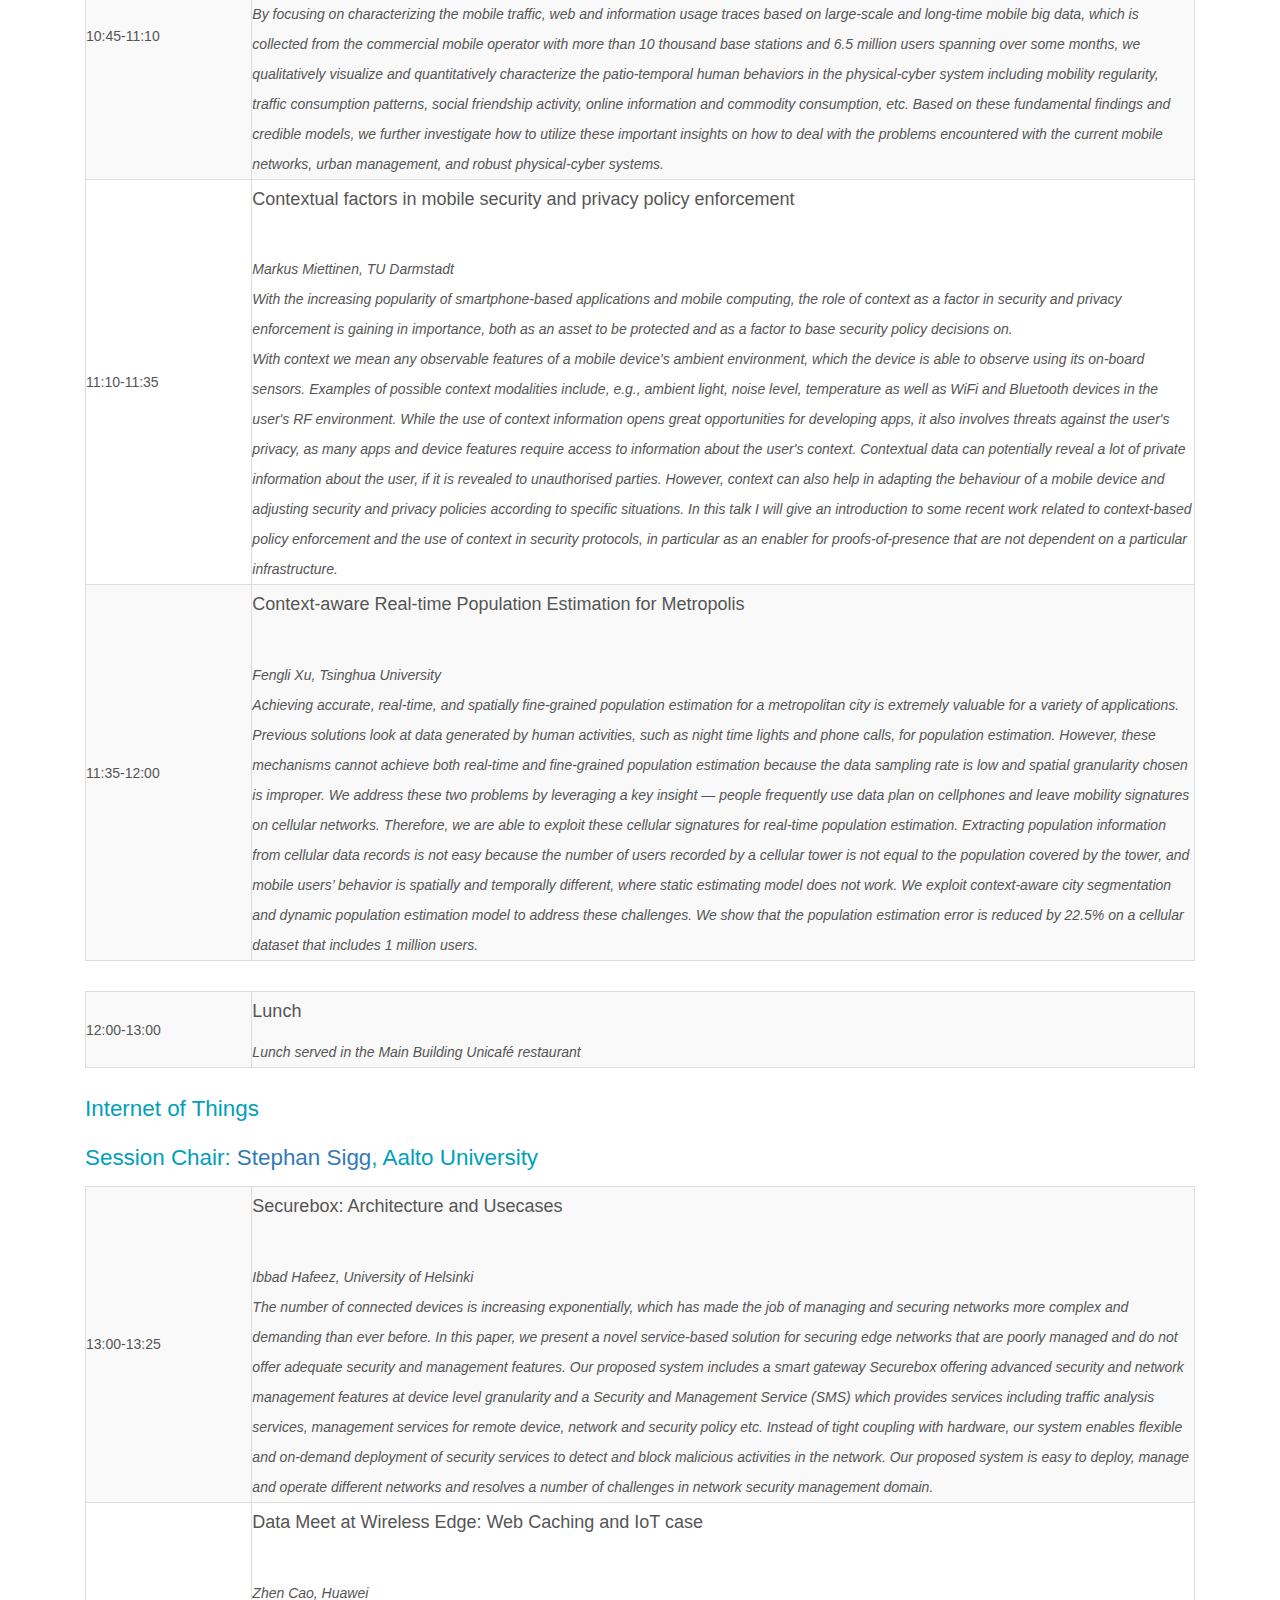
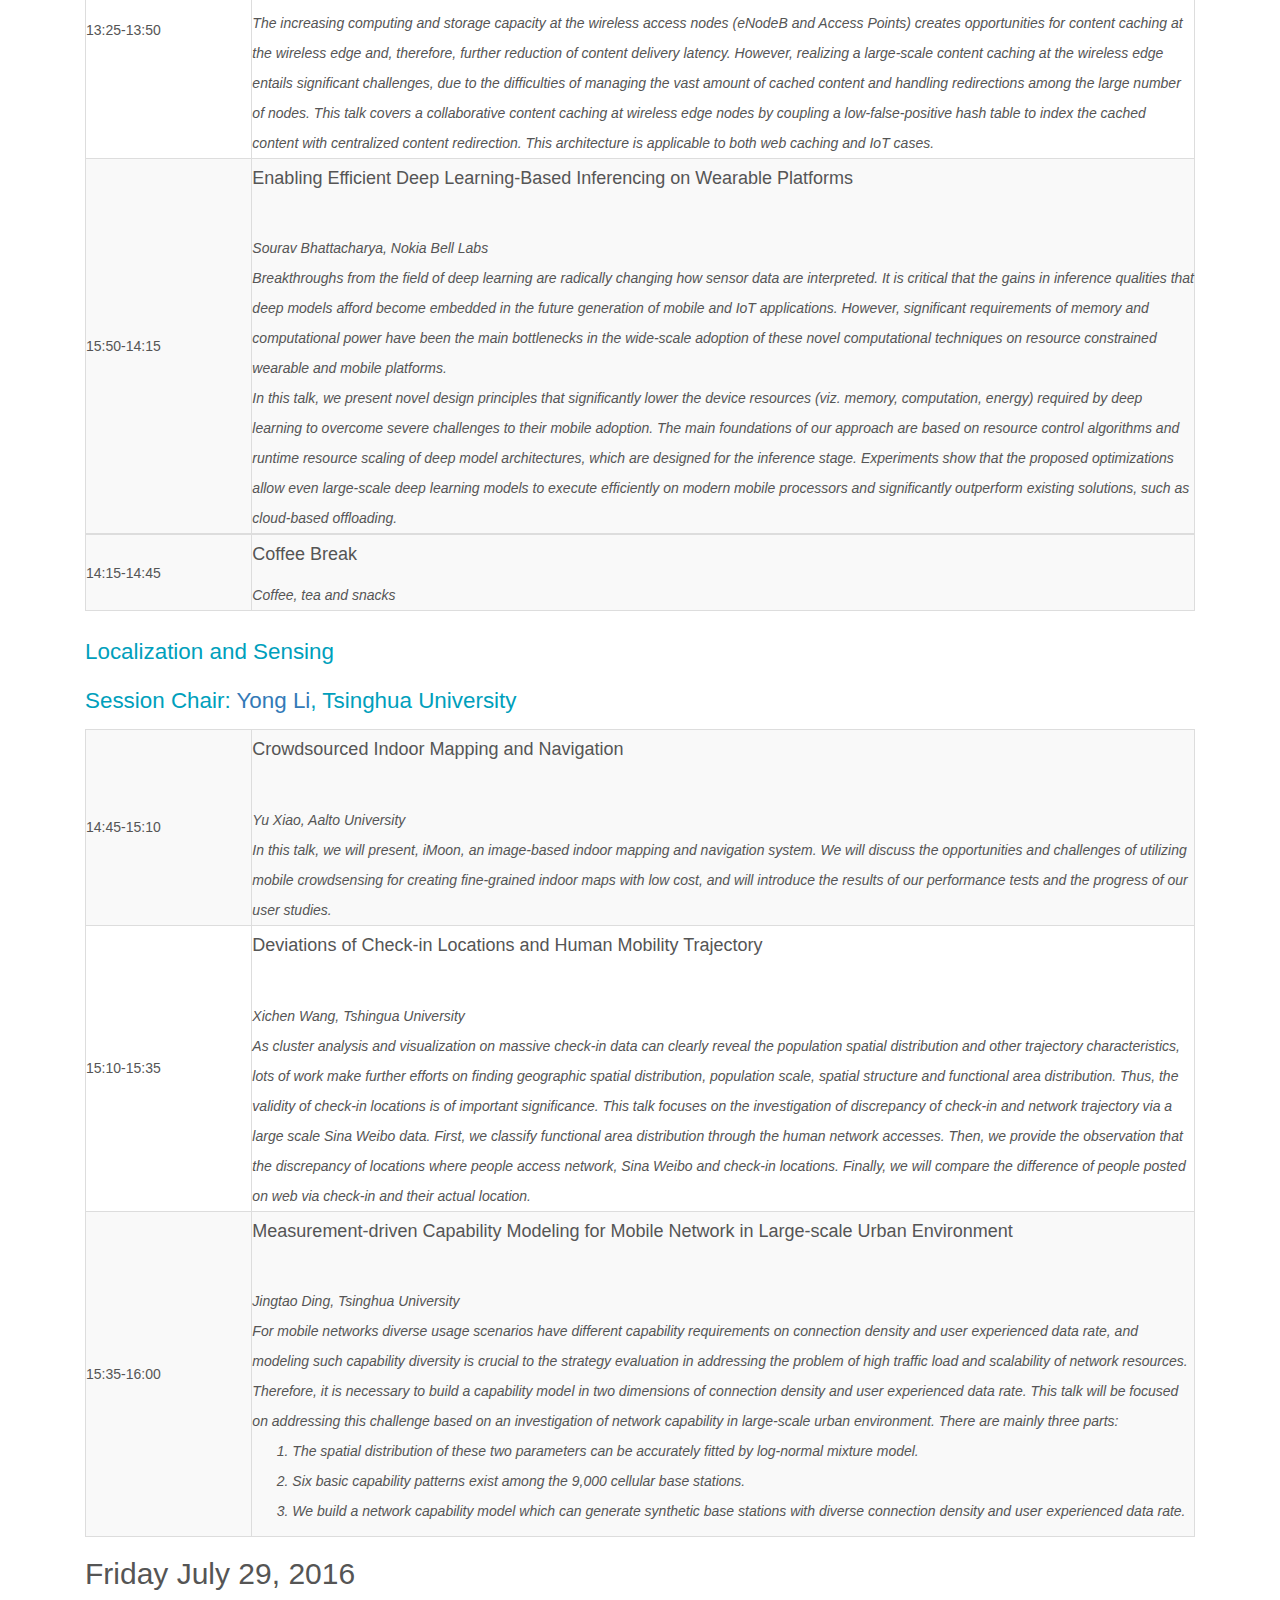
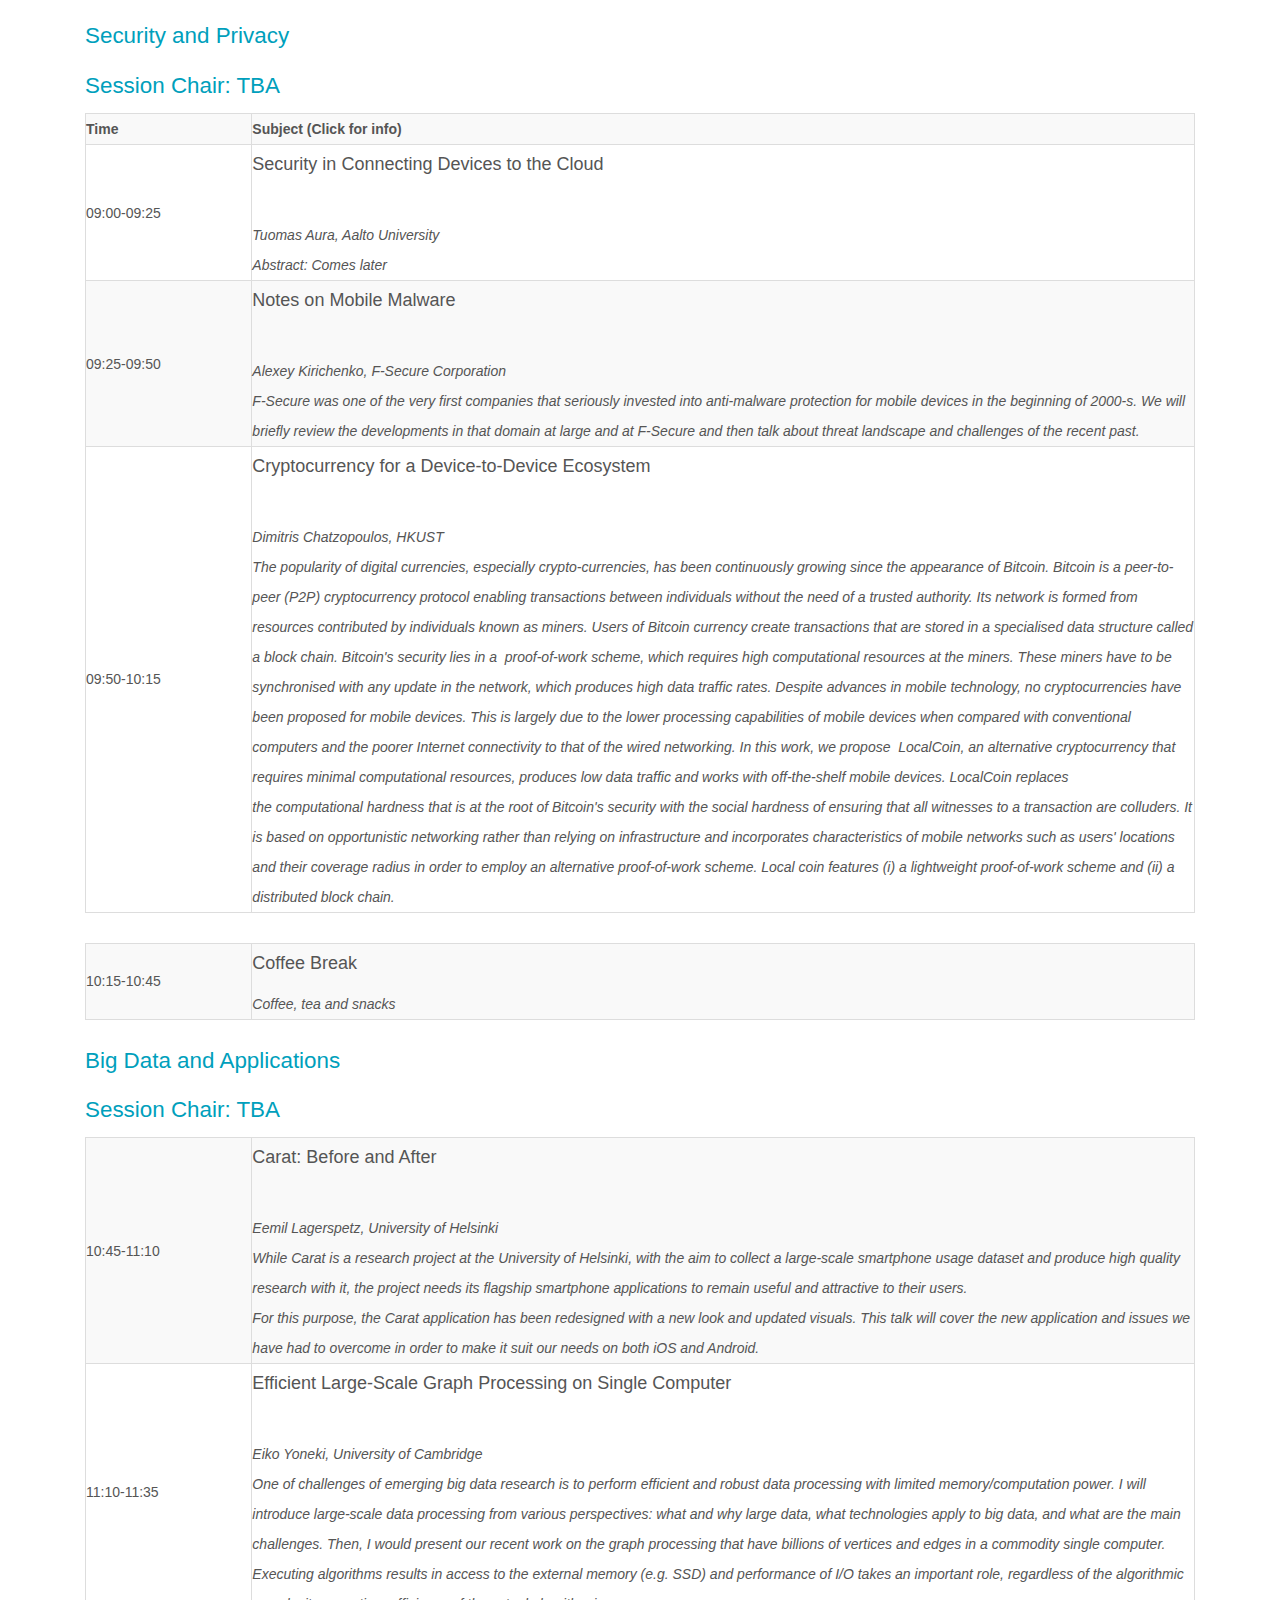
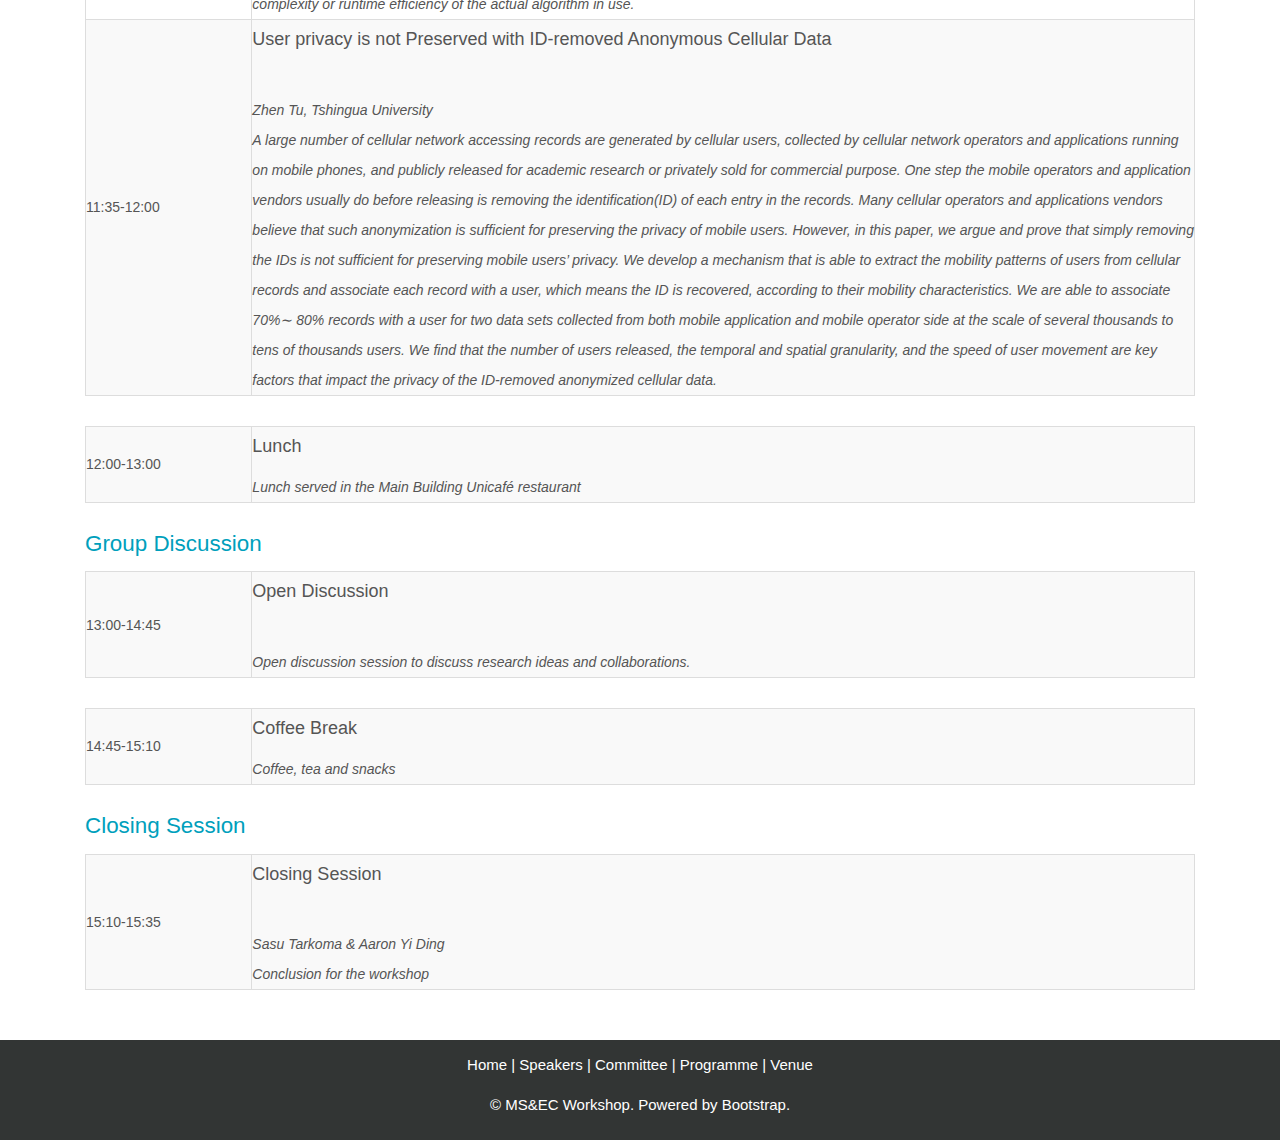
<file: programme.html>
<!DOCTYPE html>
<html>
<head>
    <meta charset="utf-8"/>
    <meta name="viewport"
          content="width=device-width, initial-scale=1, maximum-scale=1"/>
    <meta name="description" content=""/>
    <meta name="author" content="ibbad.hafeez@helsinki.fi"/>
    <!--[if IE]>
    <meta http-equiv="X-UA-Compatible" content="IE=edge,chrome=1">
    <![endif]-->
    <title>Helsinki-HKUST-Tsinghua Workshop 2016</title>
    <!-- BOOTSTRAP CORE STYLE  -->
    <link href="lib/css/bootstrap.css" rel="stylesheet"/>
    <!-- FONT AWESOME ICONS  -->
    <!-- <link href="lib/css/font-awesome.css" rel="stylesheet" /> -->
    <!-- CUSTOM STYLE  -->
    <link href="lib/css/style.css" rel="stylesheet"/>
    <!-- HTML5 Shiv and Respond.js for IE8 support of HTML5 elements and media queries -->
    <!-- WARNING: Respond.js doesn't work if you view the page via file:// -->
    <!--[if lt IE 9]>
    <script src="https://oss.maxcdn.com/libs/html5shiv/3.7.0/html5shiv.js"></script>
    <script src="https://oss.maxcdn.com/libs/respond.js/1.4.2/respond.min.js"></script>
    <![endif]-->
</head>
<body>
<div id="header" class="navbar navbar-inverse set-radius-zero">
    <div class="container">
        <div class="navbar-header">
            <button type="button" class="navbar-toggle" data-toggle="collapse"
                    data-target=".navbar-collapse">
                <span class="icon-bar"></span>
                <span class="icon-bar"></span>
                <span class="icon-bar"></span>
            </button>
            <a href="index.html" style="text-decoration: none">
                <h1>Mobile Services and Edge Computing Workshop <span
                        class="logo_colour">2016</span></h1>
                <h2>Helsinki-HKUST-Tsinghua Workshop on Mobile Services and Edge
                    Computing, Helsinki, Finland, July 27-29,  2016</h2>
            </a>

        </div>
    </div>
</div>

<section class="menu-section">
    <div class="container">
        <div class="row">
            <div class="col-md-12">
                <div class="navbar-collapse collapse ">
                    <ul id="menu-top" class="nav navbar-nav navbar-right">
                        <li><a href="index.html">Home</a></li>
                        <li><a href="speakers.html">Speakers</a></li>
                        <li><a href="committee.html">Committee</a></li>
                        <li><a class="menu-top-active" href="programme.html">Programme</a>
                        </li>
                        <li><a href="venue.html">Venue</a></li>
                    </ul>
                </div>
            </div>
        </div>
    </div>
</section>
<!-- MENU SECTION END-->

<div class="container">
    <div>
        <p><img src="lib/resources/helsinki-1.jpg" class="img-responsive"
                alt="Helsinki"><br/></p>
    </div>

    <div id="content">
        <div class="col-md-12">
            <div class="container speakers">
                <h3>Programme</h3>
            </div>
            <ul class="nav nav-tabs">
                <li class="active" id="tab1"><a><h4>Day 1</h4></a></li>
                <li id="tab2"><a><h4>Day 2</h4></a></li>
                <li id="tab3"><a><h4>Day 3</h4></a></li>
            </ul>

            <div class="table" id="day1">
                <table style="width:100%" class="table-striped table-bordered">
                    <h2> Wednesday July 27, 2016</h2>
                    <h3>
                        Opening Session
                    </h3>
                    <tr>
                        <th>Time</th>
                        <th>Subject (Click for info)</th>
                    </tr>
                    <tr>
                        <td style="width: 15%;">09:00-09:25</td>
                        <td>
                            <header>
                                <h4>Opening speech</h4>
                                <br>
                                <span><i>
                                    Sasu Tarkoma, University of Helsinki &
                                    Aaron Yi Ding, TU Munich
                                </i></span>
                            </header>
                            <div>
                                <i>A welcoming speech from Head of the
                                    Department of
                                    Computer Science</i>
                            </div>
                        </td>
                    </tr>
                    <tr>
                        <td>09:25-09:50</td>
                        <td>
                            <header>
                                <h4>HIIT and Research on “Augmented
                                    Research”</h4>
                                <br>
                                <span>
                                    <i>Petri Myllymäki,
                                    HIIT/ University of Helsinki
                                </i></span></header>
                            <div><i>HIIT’s Focus Area - Augmented Research</i>
                            </div>
                        </td>
                    </tr>
                    <tr>
                        <td>09:50-10:15</td>
                        <td>
                            <header>
                                <h4>Challenges and potential solutions for 5G
                                    security</h4>
                                <br>
                                <span>
                                    <i>
                                        Valtteri Niemi, University of Helsinki
                                    </i>
                                </span>
                            </header>
                            <div><i>
                                Development of 5G technologies has now reached a
                                point
                                where study of security issues has been started
                                in the
                                standardization forum 3GPP. In the talk, we go
                                through some
                                of the key security and privacy issues that have
                                been
                                identified so far and discuss potential
                                solutions.
                                Viewpoints of some industry players such as
                                mobile operators
                                and cellular network vendors are also
                                highlighted.
                            </i></div>
                        </td>
                    </tr>
                </table>
                <table style="width:100%" class="table-striped table-bordered">
                    <tr>
                        <br>
                        <td style="width: 15%;">10:15-10:45</td>
                        <td>
                            <header><h4>Coffee Break</h4><span><i></i></span>
                            </header>
                            <div><i>Coffee, tea and snacks</i></div>
                        </td>
                    </tr>
                </table>
                <h3>
                    Mobile Offloading
                    <br><br>
                    Session Chair:
                    <a href="https://www.cm.in.tum.de/index.php?id=25"
                    style="text-decoration: none">Aaron Yi Ding</a>, TU Munich
                </h3>
                <table style="width:100%" class="table-striped table-bordered">
                    <tr>
                        <td style="width: 15%;">10:45-11:10</td>
                        <td>
                            <header>
                                <h4>Mobile Content Offloading in
                                    Database-Assisted White Space Networks</h4>
                                <br>
                                <span><i>
                                Jussi Kangasharju, University of Helsinki
                                </i></span>
                            </header>
                            <div><i>
                                Mobile data offloading leverages more
                                affordable or even free network capacity to
                                reduce the traffic experienced by cellular
                                operators through their limited over-the-air
                                resources. One way to harvest free capacity
                                is to employ the white space, namely,
                                frequencies that are assigned to licensed users
                                but are not actively utilized, as long as no
                                harmful interference is generated. In this talk,
                                we characterize the benefits of harnessing node
                                contacts for mobile content offloading through
                                dynamic spectrum access assisted by a white
                                space database (WSDB). We take a content-centric
                                approach and model the selection of distributors
                                among the subscribers of each content served
                                through a base station. We formulate an
                                optimization problem to maximize the offloading
                                gain based on realistic settings. We show that
                                such a problem is NP-hard and devise efficient
                                heuristics for practical mobile data offloading.
                                Our results show that the offloading gain
                                allowed by white space is significant even when
                                WSDB data are inaccurate.
                            </i></div>
                        </td>
                    </tr>
                    <tr>
                        <td>11:10-11:35</td>
                        <td>
                            <header>
                                <h4>Diffusing Your Mobile Apps: Extending
                                    In-Network Function Virtualisation to Mobile
                                    Function Offloading</h4>
                                <br>
                                <span><i>Liang Wang,
                                University of Cambridge</i></span>
                            </header>
                            <div><i>
                                We propose INFv – the first offloading
                                system able to cache, migrate and dynamically
                                execute on demand functionality from mobile
                                devices in ISP networks. INFv is motivated by
                                the huge disparity between the limited battery
                                capacity of user devices and the ever-growing
                                energy demands of mod- ern mobile apps. It aims
                                to bridge this gap by extending the promising
                                NFV paradigm to mobile applications in order to
                                exploit in-network resources.
                                <br>
                                In this talk, we present the overall design,
                                key algorithms, and state-of-the-art
                                technologies adopted in the INFv system, a
                                careful study of over 20K Google Play apps,
                                as well as thorough evaluations with realistic
                                settings. In addition to a significant
                                improvement in battery life (i.e., up to 6.9x
                                energy reduction) and execution time (up to 4x
                                faster), INFv has two distinct advantages over
                                previous systems: 1) a non-intrusive offloading
                                mechanism transparent to exist- ing apps; 2) an
                                inherent network subsystem to effectively
                                balance computation load and exploit the
                                proximity of in- network resources. Both
                                advantages together enable a scalable and
                                incremental deployment of computation
                                offloading framework in practice.
                            </i></div>
                        </td>
                    </tr>
                    <tr>
                        <td>11:35-12:00</td>
                        <td>
                            <header>
                                <h4>Social-aware Hybrid Mobile Offloading: A
                                    Contribution for Edge and Fog Computing?
                                </h4>
                                <br><span>
                                <i>Huber Flores, University of Oulu</i>
                            </span>
                            </header>
                            <div><i>No Abstract available</i></div>
                        </td>
                    </tr>
                </table>
                <br>
                <table style="width:100%" class="table-striped table-bordered">
                    <tr>
                        <td style="width: 15%;">12:00-13:00</td>
                        <td>
                            <header>
                                <h4>Lunch</h4><span><i></i></span>
                            </header>
                            <div><i>Lunch served in the Main Building Unicafé
                                restaurant</i></div>
                        </td>
                    </tr>
                </table>
                <h3>
                    Edge Networking
                    <br><br>
                    Session Chair:
                    <a href="https://www.cs.helsinki.fi/u/starkoma/"
                       style="text-decoration: none">Sasu Tarkoma</a>,
                    University of Helsinki
                </h3>
                <table style="width:100%" class="table-striped table-bordered">
                    <tr>
                        <td style="width: 15%;">13:00-13:25</td>
                        <td>
                            <header>
                                <h4>Pervasive Computing at the network edge and
                                    beyond</h4>
                                <br>
                                <span><i>Stephan Sigg, Aalto University</i></span>
                            </header>
                            <div><i>We discuss the implementation of pervasive
                                services at the network edge and beyond. In
                                particular, we consider the calculation of
                                mathematical functions through simultaneous
                                superimposition in Pervasive environments. We
                                trade computational load for communication
                                load for parasitically, reader-powered, or
                                potentially backscatter smart devices.
                                Specifically, we present a communication
                                scheme by which mathematical computations can
                                be executed at the time of wireless
                                transmission."</i></div>
                        </td>
                    </tr>
                    <tr>
                        <td>13:25-13:50</td>
                        <td>
                            <header>
                                <h4>Applications at the Edge</h4>
                                <br>
                                <span><i>Hannu Flick, Nokia Bell Labs</i></span>
                            </header>
                            <div><i>"This talk describes how mobile edge
                                computing can bring value to applications by
                                using up-to-date information available only
                                at the edge of the radio network. Mobile Edge
                                Computing (MEC) platform provides additional
                                value to all parties – developers, operators
                                and end users through.  In the context of
                                Cellular IoT applications MEC offers fast
                                reaction times, better reliability and
                                optimizations  for congestion and overload
                                control of potentially massive amount signaling
                                caused by these applications. MEC can also proxy
                                and optimize application level data transport
                                protocols such as HTTP, TCP and Constrained
                                Application Protocol, etc.  Edge video
                                orchestration that was deployed at Shanghai
                                International Circuit demonstrated its
                                capability clearly. Throughput guidance is a
                                tool to improve content delivery. It has been
                                tested extensively in large scale field trials.
                                Summary of the field trial results will be
                                provided."</i></div>
                        </td>
                    </tr>
                    <tr>
                        <td>13:50-14:15</td>
                        <td>
                            <header><h4>Off-the-Shelf Wi-Fi and SDN: How to
                                Create Virtual Wires in the Wi-Fi Networks</h4>
                                <br>
                                <span><i>Seppo Hatonen, University of
                                Helsinki</i></span></header>
                            <div><i>The Software-Defined Networking mainly
                                revolves around the concepts of wires and ports.
                                In general, these do not exist in wireless
                                networks. Currently, the best proposals to
                                bring SDN and flow control to the wireless
                                networks require a dedicated virtual access
                                point per client. This requires extensive
                                software modifications to the APs and the APs
                                may have hardware limitations how many
                                virtual APs they can support. In this talk, I
                                present two simple ways to bring SDN to the
                                wireless networks using off-the-shelf consumer
                                and enterprise equipment with minimal changes
                                to the APs and their controlling software."
                            </i></div>
                        </td>
                    </tr>
                    <tr>
                    </tr>
                </table>
                <br>
                <table style="width:100%" class="table-striped table-bordered">
                    <td style="width: 15%;">14:15-14:45</td>
                    <td>
                        <header><h4>Coffee Break</h4><span><i></i></span>
                        </header>
                        <div><i>Coffee, tea and snacks</i></div>
                    </td>
                    </tr>
                </table>
                <h3>
                    Networking
                    <br><br>
                    Session Chair:TBA
                </h3>
                <table style="width:100%" class="table-striped table-bordered">
                    <tr>
                        <td style="width: 15%;">14:45-15:10</td>
                        <td>
                            <header>
                                <h4>Open Connect Everywhere: A Glimpse at the
                                    Internet Ecosystem through the Lens of the
                                    Netflix CDN</h4>
                                <br>
                                <span><i>Steve Uhlig, Queen Mary
                                    University of London</i></span>
                            </header>
                            <div><i>
                                Netflix has become a worldwide video-streaming
                                platform and the source of a large amount of
                                the Internet traffic. It has achieved this
                                without Building its own datacentres, by
                                controlling a network of servers deployed at
                                Internet Echange Points (IXPs) and within
                                Internet Service Providers (ISPs). Despite its
                                wide success and novel approach to
                                infrastructure deployment, we have little
                                understanding of its deployments and operations.
                                Through extensive measurements, we reveal
                                Netflix's footprint, its traffic patterns and
                                volumes. Our analysis of Netflix's server
                                deployment exposes the diversity of the Internet
                                ecosystem world-wide. Our findings also suggest
                                that the specifics of each regional ecosystem,
                                coupled with the demand of each local market,
                                explain the different deployment strategies.
                            </i></div>
                        </td>
                    </tr>
                    <tr>
                        <td>15:10-15:35</td>
                        <td>
                            <header>
                                <h4>A Refactoring Approach for Optimizing
                                    Mobile Networks</h4>
                                <br>
                                <span><i>Ashwin Rao, University of
                                    Helsinki</i></span>
                            </header>
                            <div><i>
                                Mobile networks are expected to serve a wide
                                range of verticals such as Internet of
                                Things, however the Long Term Evolution (LTE)
                                network is optimized for basic mobile
                                operator services and offers limited services
                                to other verticals. Furthermore, the network
                                functions serving an LTE network are largely
                                implemented as dedicated single function
                                devices that exchange a large number of
                                signaling messages for replicating the state
                                of the mobile devices using the LTE network.
                                Modularizing these network functions would
                                enable a refactoring of the LTE network
                                allowing operators to compose networks that
                                adapt and evolve with the influx of
                                verticals. In this article, we present a new
                                approach for refactoring the network
                                functions serving LTE networks. In particular,
                                we show that it is possible to separate and
                                modularize the control and data planes of LTE
                                networks without modifying the mobile devices.
                                With the help of three use-cases, we show that
                                our refactoring approach can be leveraged to
                                compose a modular mobile network optimized for
                                the verticals using its services. We also show
                                that deploying network functions at the edge
                                significantly reduces the signals exchanged
                                within a mobile network.
                            </i></div>
                        </td>
                    </tr>
                    <tr>
                        <td>15:35-16:00</td>
                        <td>
                            <header>
                                <h4>StackMap: Low-Latency Networking with the
                                    OS Stack and Dedicated NICs</h4>
                                <br>
                                <span><i>Lars Eggert , NetAPP</i></span>
                            </header>
                            <div><i>
                                StackMap leverages the best aspects of
                                kernel-bypass networking into a new low-latency
                                OS network service based on the full-featured
                                TCP kernel implementation, by dedicating network
                                interfaces to applications and  offering an
                                extended version of the netmap API for zero-copy,
                                low-overhead data path alongside control path
                                based on socket API. For small-message,
                                transactional workloads, StackMap outperforms
                                baseline Linux by 4 to 78 % in latency and 42
                                to 133 % in throughput. It also achieves
                                comparable performance with Seastar, a
                                highly-optimized user-level TCP/IP stack that
                                runs on top of DPDK.
                            </i></div>
                        </td>
                    </tr>
                </table>
                <br>
                <table style="width:100%" class="table-striped table-bordered">
                    <td style="width: 15%;">16:00-</td>
                    <td>
                        <header><h4>Evening activities</h4><br><span><i>Click for details</i></span>
                        </header>
                        <div><i>For interested participants: We will go and see
                            a jazz concert at Esplanadi (Link:<a
                                    href=http://www.jazzespa.fi/en/jazzespa/>
                                JazzEspa</a>) and after that attend a craft beer
                            festival at the Central Railway Station (Link:<a
                                    href=http://www.suuretoluet.fi/in-english/#helsinki>
                                SOPP</a>). The participants are required to pay
                            for themselves. The concert is free and drinks can
                            be purchased from the bar nearby. The beer festival
                            entrance fee is 10€ + 3 € for the glass which you
                            can keep or return for 2 € remimbursement. Drink
                            price varies, but is served in small tasting
                            portions. For additional details, feel free to
                            contact <a
                                    href=mailto:lauri.suomalainen@cs.helsinki.fi?Subject=Questions%20about%20unofficial%20evening%20activities>Lauri
                                Suomalainen</a> by email or face to face at the
                            venue.</i></div>
                    </td>
                    </tr>
                </table>
            </div>
            <!-- End of Day 1 -->
            <div class="table" id="day2">
                <h2>
                    Thursday July 28, 2016</h2>
                <h3>
                    Edge Applications
                    <br><br>
                    Session Chair: TBA
                </h3>
                <table style="width:100%" class="table-striped table-bordered">
                    <tr>
                        <th>Time</th>
                        <th>Subject (Click for info)</th>
                    </tr>

                    <tr>
                        <td style="width: 15%;">09:00-09:25</td>
                        <td>
                            <header>
                                <h4>
                                    Off the Hook: Real-Time Client-Side Phishing
                                    Prevention System
                                </h4>
                                <br>
                                <span><i>Samuel Marchel, Aalto University
                                </i></span>
                            </header>
                            <div><i>
                                Phishing is a major problem on the Web. Despite
                                the significant attention it has received over
                                the years, there has been no definitive solution
                                . Existing solutions for steering users away
                                from phishing websites are typically
                                server-based and have several drawbacks: they
                                compromise user privacy, are not robust against
                                adaptive attackers who serve different content
                                at different times, and do not provide any
                                guidance to users after flagging a website as
                                a phish.
                                <br>
                                To address these limitations, we present a new
                                phishing prevention system implemented as a
                                client-side application and a browser add-on.
                                It uses information extracted from website
                                visited by the user to detect if it is a phish
                                and warn the user. It also determines the target
                                of the phish and offers to redirect the user
                                there. The underlying technique for phishing
                                detection and target identification relies on
                                two core observations: (a) although phishers
                                try to make a phishing webpage look similar to
                                its target, they do not have unlimited freedom
                                in structuring the phishing webpage; and (b) a
                                webpage can be characterized by a small set of
                                key terms; how these key terms are used in
                                different parts of a webpage is different in
                                the case of legitimate and phishing webpages.
                                Based on these observations, we developed a
                                machine learning based phishing detection
                                system with several notable properties: it
                                requires very little training data, scales well
                                to much larger test data, is
                                language-independent, fast, resilient to
                                adaptive attacks and implemented entirely on
                                client-side. In addition, we developed a target
                                identification component that can identify the
                                target website that a phishing webpage is
                                attempting to mimic.
                            </i></div>
                        </td>
                    </tr>
                    <tr>
                        <td>09:25-09:50</td>
                        <td>
                            <header>
                                <h4>Enabling Fine-Grained Access Control for
                                    Android Apps</h4>
                                <br>
                                <span><i>Yao Guo, Peking University</i></span>
                            </header>
                            <div><i>
                                Many Android apps access sensitive personal data
                                such as location and contacts. The current
                                permission-based access control cannot control
                                how sensitive might be used within the same app.
                                For example, if an app obtains the permission to
                                access location, it can use it for both
                                navigation and advertisement. In my talk, I will
                                present out recent work on how to infer the
                                purpose of permission uses within an app, as
                                well as how to provide fine-grained access
                                control based on purposes and UI components.
                            </i></div>
                        </td>
                    </tr>
                    <tr>
                        <td>09:50-10:15</td>
                        <td>
                            <header>
                                <h4>Mobile Augmented Reality</h4>
                                <br>
                                <span><i>Pan Hui, HKUST</i></span>
                            </header>
                            <div><i>
                                Mobile Augmented Reality (MAR) is widely
                                regarded as one of the most promising
                                technologies in the next ten years. With MAR,
                                we are able to blend information from our senses
                                and mobile devices in myriad ways that were not
                                possible before. The way to supplement the real
                                world other than to replace real world with an
                                artificial environment makes it especially
                                preferable for applications such as tourism,
                                navigation, entertainment, advertisement, and
                                education.  In this talk, I will first give an
                                overview of the MAR research in our HKUST-DT
                                System and Media Lab and then I will use two
                                systems that we have developed as examples to
                                illustrate the research challenges that we have
                                to face for our research. These two MAR systems
                                are Ubii – Ubiquitous Interface for Seamless
                                Interaction between Digital and Physical Worlds,
                                and  Hyperion – A Wearable Augmented Reality
                                System for Text Extraction and Manipulation in
                                the Air.  I will go through them in details.
                            </i></div>
                        </td>
                    </tr>
                </table>
                <br>
                <table style="width:100%" class="table-striped table-bordered">
                    <td style="width: 15%;">10:15-10:45</td>
                    <td>
                        <header><h4>Coffee Break</h4><span><i></i></span>
                        </header>
                        <div><i>Coffee, tea and snacks</i></div>
                    </td>
                    </tr>
                </table>
                <h3>
                    Mobile and Sensing Applications
                    <br><br>
                    Session Chair:
                    <a href="http://www.cse.ust.hk/~panhui/"
                       style="text-decoration: none">Pan Hui</a>, HKUST
                </h3>
                <table style="width:100%" class="table-striped table-bordered">
                    <tr>
                        <td style="width: 15%;">10:45-11:10</td>
                        <td>
                            <header>
                                <h4>
                                    Understanding the Cyber-Physical Space by
                                    Mobile Operator Big Data
                                </h4>
                                <br>
                                <span><i>
                                    Yong Li, Tsinghua University
                                </i></span>
                            </header>
                            <div><i>
                                By focusing on characterizing the mobile
                                traffic, web and information usage traces based
                                on large-scale and long-time mobile big data,
                                which is collected from the commercial mobile
                                operator with more than 10 thousand base
                                stations and 6.5 million users spanning over
                                some months, we qualitatively visualize and
                                quantitatively characterize the patio-temporal
                                human behaviors in the physical-cyber system
                                including mobility regularity, traffic
                                consumption patterns, social friendship
                                activity, online information and commodity
                                consumption, etc. Based on these fundamental
                                findings and credible models, we further
                                investigate how to utilize these important
                                insights on how to deal with the problems
                                encountered with the current mobile networks,
                                urban management, and robust  physical-cyber
                                systems.
                            </i></div>
                        </td>
                    </tr>
                    <tr>
                        <td>11:10-11:35</td>
                        <td>
                            <header>
                                <h4>Contextual factors in mobile security and
                                    privacy policy enforcement</h4>
                                <br>
                                <span><i>
                                    Markus Miettinen, TU Darmstadt</i></span>
                            </header>
                            <div><i>
                                With the increasing popularity of
                                smartphone-based applications and mobile
                                computing, the role of context as a factor in
                                security and privacy enforcement is gaining in
                                importance, both as an asset to be protected and
                                as a factor to base security policy decisions
                                on. <br>
                                With context we mean any observable features of
                                a mobile device's ambient environment, which
                                the device is able to observe using its on-board
                                sensors. Examples of possible context modalities
                                include, e.g., ambient light, noise level,
                                temperature as well as WiFi and Bluetooth devices
                                in the user's RF environment. While the use of
                                context information opens great opportunities
                                for developing apps, it also involves threats
                                against the user's privacy, as many apps and
                                device features require access to information
                                about the user's context. Contextual data can
                                potentially reveal a lot of private information
                                about the user, if it is revealed to
                                unauthorised parties. However, context can also
                                help in adapting the behaviour of a mobile
                                device and adjusting security and privacy
                                policies according to specific situations. In
                                this talk I will give an introduction to some
                                recent work related to context-based policy
                                enforcement and the use of context in security
                                protocols, in particular as an enabler for
                                proofs-of-presence that are not dependent on a
                                particular infrastructure.
                            </i></div>
                        </td>
                    </tr>
                    <tr>
                        <td>11:35-12:00</td>
                        <td>
                            <header>
                                <h4>Context-aware Real-time Population
                                    Estimation for Metropolis</h4>
                                <br>
                                <span><i>
                                    Fengli Xu, Tsinghua University</i></span>
                            </header>
                            <div><i>
                                Achieving accurate, real-time, and spatially
                                fine-grained population estimation for a
                                metropolitan city is extremely valuable for a
                                variety of applications. Previous solutions
                                look at data generated by human activities,
                                such as night time lights and phone calls, for
                                population estimation. However, these mechanisms
                                cannot achieve both real-time and fine-grained
                                population estimation because the data sampling
                                rate is low and spatial granularity chosen is
                                improper. We address these two problems by
                                leveraging a key insight — people frequently
                                use data plan on cellphones and leave mobility
                                signatures on cellular networks. Therefore, we
                                are able to exploit these cellular signatures
                                for real-time population estimation. Extracting
                                population information from cellular data
                                records is not easy because the number of users
                                recorded by a cellular tower is not equal to the
                                population covered by the tower, and mobile
                                users’ behavior is spatially and temporally
                                different, where static estimating model does
                                not work. We exploit context-aware city
                                segmentation and dynamic population estimation
                                model to address these challenges. We show that
                                the population estimation error is reduced by
                                22.5% on a cellular dataset that includes 1
                                million users.
                            </i></div>
                        </td>
                    </tr>
                    <tr>
                    </tr>
                </table>
                <br>
                <table style="width:100%" class="table-striped table-bordered">
                    <tr>
                        <td style="width: 15%;">12:00-13:00</td>
                        <td>
                            <header><h4>Lunch</h4><span><i></i></span></header>
                            <div><i>Lunch served in the Main Building Unicafé
                                restaurant</i></div>
                        </td>
                    </tr>
                </table>
                <h3>
                    Internet of Things
                    <br><br>
                    Session Chair: <a href="https://people.aalto.fi/new/stephan.sigg" style="text-decoration:none">Stephan Sigg</a>, Aalto University
                </h3>
                <table style="width:100%" class="table-striped table-bordered">
                    <tr>
                        <td style="width: 15%;">13:00-13:25</td>
                        <td>
                            <header>
                                <h4>
                                    Securebox: Architecture and Usecases
                                </h4>
                                <br>
                                <span><i>
                                    Ibbad Hafeez, University of Helsinki
                                </i></span>
                            </header>
                            <div><i>
                                The number of connected devices is increasing
                                exponentially, which has made the job of
                                managing and securing networks more complex and
                                demanding than ever before. In this paper, we
                                present a novel service-based solution for
                                securing edge networks that are poorly managed
                                and do not offer adequate security and
                                management features. Our proposed system
                                includes a smart gateway Securebox offering
                                advanced security and network management
                                features at device level granularity and a
                                Security and Management Service (SMS) which
                                provides services including traffic analysis
                                services, management services for remote device,
                                network and security policy etc. Instead of
                                tight coupling with hardware, our system
                                enables flexible and on-demand deployment of
                                security services to detect and block malicious
                                activities in the network. Our proposed system
                                is easy to deploy, manage and operate different
                                networks and resolves a number of challenges in
                                network security management domain.
                            </i></div>
                        </td>
                    </tr>
                    <tr>
                        <td>13:25-13:50</td>
                        <td>
                            <header>
                                <h4>Data Meet at Wireless Edge: Web Caching and
                                    IoT case</h4>
                                <br>
                                <span><i>
                                    Zhen Cao, Huawei
                                </i></span>
                            </header>
                            <div><i>
                                The increasing computing and storage capacity at
                                the wireless access nodes (eNodeB and Access
                                Points) creates opportunities for content
                                caching at the wireless edge and, therefore,
                                further reduction of content delivery
                                latency. However, realizing a large-scale
                                content caching at the wireless edge entails
                                significant challenges, due to the difficulties
                                of managing the vast amount of cached content
                                and handling redirections among the large number
                                of nodes.  This talk covers a collaborative
                                content caching at wireless edge nodes by
                                coupling a low-false-positive hash table to
                                index the cached content with centralized
                                content redirection. This architecture is
                                applicable to both web caching and IoT cases.
                            </i></div>
                        </td>
                    </tr>
                    <tr>
                        <td style="width: 15%;">15:50-14:15</td>
                        <td>
                            <header>
                                <h4>Enabling Efficient Deep Learning-Based
                                    Inferencing on Wearable Platforms</h4>
                                <br>
                                <span><i>
                                    Sourav Bhattacharya, Nokia Bell Labs
                                </i></span>
                            </header>
                            <div><i>
                                Breakthroughs from the field of deep learning
                                are radically changing how sensor data are
                                interpreted. It is critical that the gains in
                                inference qualities that deep models afford
                                become embedded in the future generation of
                                mobile and IoT applications. However,
                                significant requirements of memory and
                                computational power have been the main
                                bottlenecks in the wide-scale adoption of
                                these novel computational techniques on resource
                                constrained wearable and mobile platforms.
                                <br> In this talk, we present novel design
                                principles that significantly lower the device
                                resources (viz. memory, computation, energy)
                                required by deep learning to overcome severe
                                challenges to their mobile adoption. The main
                                foundations of our approach are based on
                                resource control algorithms and runtime resource
                                scaling of deep model architectures, which are
                                designed for the inference stage. Experiments
                                show that the proposed optimizations allow even
                                large-scale deep learning models to execute
                                efficiently on modern mobile processors and
                                significantly outperform existing solutions,
                                such as cloud-based offloading.
                            </i></div>
                        </td>
                    </tr>
                </table>
                <table style="width:100%" class="table-striped table-bordered">
                    <td style="width: 15%;">14:15-14:45</td>
                    <td>
                        <header><h4>Coffee Break</h4><span><i></i></span>
                        </header>
                        <div><i>Coffee, tea and snacks</i></div>
                    </td>
                    </tr>
                </table>

                <h3>
                    Localization and Sensing
                    <br><br>
                    Session Chair:
                    <a href="http://fi.ee.tsinghua.edu.cn/~liyong/"
                       style="text-decoration: none">Yong Li</a>,
                    Tsinghua University
                </h3>
                <table style="width:100%" class="table-striped table-bordered">
                    <tr>
                        <td style="width: 15%;">14:45-15:10</td>
                        <td>
                            <header>
                                <h4>
                                    Crowdsourced Indoor Mapping and Navigation
                                </h4>
                                <br>
                                <span><i>
                                    Yu Xiao, Aalto University
                                </i></span>
                            </header>
                            <div><i>
                                In this talk, we will present, iMoon, an
                                image-based indoor mapping and navigation
                                system. We will discuss the opportunities and
                                challenges of utilizing mobile crowdsensing for
                                creating fine-grained indoor maps with low cost,
                                and will introduce the results of our
                                performance tests and the progress of our user
                                studies.
                            </i></div>
                        </td>
                    </tr>
                    <tr>
                        <td>15:10-15:35</td>
                        <td>
                            <header>
                                <h4>
                                    Deviations of Check-in Locations and Human
                                    Mobility Trajectory
                                </h4>
                                <br>
                                <span><i>
                                    Xichen Wang, Tshingua University
                                </i></span>
                            </header>
                            <div><i>
                                As cluster analysis and visualization on massive
                                check-in data can clearly reveal the population
                                spatial distribution and other trajectory
                                characteristics, lots of work make further
                                efforts on finding geographic spatial
                                distribution, population scale, spatial
                                structure and functional area distribution.
                                Thus, the validity of check-in locations is of
                                important significance. This talk focuses on the
                                investigation of discrepancy of check-in and
                                network trajectory via a large scale Sina Weibo
                                data. First, we classify functional area
                                distribution through the human network accesses.
                                Then, we provide the observation that the
                                discrepancy of locations where people access
                                network, Sina Weibo and check-in locations.
                                Finally, we will compare the difference of
                                people posted on web via check-in and their
                                actual location.
                            </i></div>
                        </td>
                    </tr>
                    <tr>
                        <td style="width: 15%;">15:35-16:00</td>
                        <td>
                            <header>
                                <h4>
                                    Measurement-driven Capability Modeling for
                                    Mobile Network in Large-scale Urban
                                    Environment
                                </h4>
                                <br>
                                <span><i>
                                    Jingtao Ding, Tsinghua University
                                </i></span>
                            </header>
                            <div><i>
                                For mobile networks diverse usage scenarios have
                                different capability requirements on connection
                                density and user experienced data rate, and
                                modeling such capability diversity is crucial
                                to the strategy evaluation in addressing the
                                problem of high traffic load and scalability of
                                network resources. Therefore, it is necessary to
                                build a capability model in two dimensions of
                                connection density and user experienced data
                                rate. This talk will be focused on  addressing
                                this challenge based on an investigation of
                                network capability in large-scale urban
                                environment. There are mainly three parts:
                                <ol>
                                   <li>
                                       The spatial distribution of these two
                                       parameters can be accurately fitted by
                                       log-normal mixture model.
                                   </li>
                                    <li>
                                        Six basic capability patterns exist
                                        among the 9,000 cellular base stations.
                                    </li>
                                    <li>
                                        We build a network capability model
                                        which can generate synthetic base
                                        stations with diverse connection density
                                        and user experienced data rate.
                                    </li>
                                </ol>
                            </i></div>
                        </td>
                    </tr>
                </table>
            </div>


            <div class="table" id="day3">
                <table style="width:100%" class="table-striped table-bordered">
                    <h2> Friday July 29, 2016</h2>
                    <h3>
                        Security and Privacy
                        <br><br>
                        Session Chair: TBA</h3>
                    <tr>
                        <th>Time</th>
                        <th>Subject (Click for info)</th>
                    </tr>
                    <tr>
                        <td style="width: 15%;">09:00-09:25</td>
                        <td>
                            <header>
                                <h4>
                                    Security in Connecting Devices to the Cloud
                                </h4>
                                <br>
                                <span><i>
                                    Tuomas Aura, Aalto University
                                </i></span>
                            </header>
                            <div><i>
                                Abstract: Comes later
                            </i></div>
                        </td>
                    </tr>
                    <tr>
                        <td>09:25-09:50</td>
                        <td>
                            <header>
                                <h4>
                                    Notes on Mobile Malware
                                </h4>
                                <br>
                                <span><i>
                                    Alexey Kirichenko, F-Secure Corporation
                                </i></span>
                            </header>
                            <div><i>
                                F-Secure was one of the very first companies
                                that seriously invested into anti-malware
                                protection for mobile devices in the beginning
                                of 2000-s. We will briefly review the
                                developments in that domain at large and at
                                F-Secure and then talk about threat landscape
                                and challenges of the recent past.
                            </i></div>
                        </td>
                    </tr>
                    <tr>
                        <td>09:50-10:15</td>
                        <td>
                            <header>
                                <h4>
                                    Cryptocurrency for a Device-to-Device Ecosystem
                                </h4>
                                <br>
                                <span><i>
                                    Dimitris Chatzopoulos, HKUST
                                </i></span>
                            </header>
                            <div><i>
                                The popularity of digital currencies, especially
                                crypto-currencies, has been continuously growing
                                since the appearance of Bitcoin. Bitcoin is a
                                peer-to-peer (P2P) cryptocurrency protocol
                                enabling transactions between individuals
                                without the need of a trusted authority. Its
                                network is formed from resources contributed by
                                individuals known as miners. Users of Bitcoin
                                currency create transactions that are stored in
                                a specialised data structure called a block
                                chain. Bitcoin's security lies in a 
                                proof-of-work scheme, which requires high
                                computational resources at the miners. These
                                miners have to be synchronised with any update
                                in the network, which produces high data traffic
                                rates. Despite advances in mobile technology,
                                no cryptocurrencies have been proposed for
                                mobile devices. This is largely due to the
                                lower processing capabilities of mobile devices
                                when compared with conventional computers and
                                the poorer Internet connectivity to that of the
                                wired networking. In this work, we propose 
                                LocalCoin, an alternative cryptocurrency that
                                requires minimal computational resources,
                                produces low data traffic and works with
                                off-the-shelf mobile devices. LocalCoin replaces
                                the computational hardness that is at the root
                                of Bitcoin's security with the social hardness
                                of ensuring that all witnesses to a transaction
                                are colluders. It is based on opportunistic
                                networking rather than relying on infrastructure
                                and incorporates characteristics of mobile
                                networks such as users' locations and their
                                coverage radius in order to employ an
                                alternative proof-of-work scheme. Local coin
                                features (i) a lightweight proof-of-work scheme
                                and (ii) a distributed block chain.
                            </i></div>
                        </td>
                    </tr>
                </table>
                <table style="width:100%" class="table-striped table-bordered">
                    <tr>
                        <br>
                        <td style="width: 15%;">10:15-10:45</td>
                        <td>
                            <header><h4>Coffee Break</h4><span><i></i></span>
                            </header>
                            <div><i>Coffee, tea and snacks</i></div>
                        </td>
                    </tr>
                </table>
                <h3>
                    Big Data and Applications
                    <br><br>
                    Session Chair: TBA
                </h3>
                <table style="width:100%" class="table-striped table-bordered">
                    <tr>
                        <td style="width: 15%;">10:45-11:10</td>
                        <td>
                            <header>
                                <h4>Carat: Before and After</h4>
                                <br>
                                <span><i>Eemil Lagerspetz, University of
                                    Helsinki</i></span>
                            </header>
                            <div><i>
                                While Carat is a research project at the
                                University of Helsinki, with the aim to collect
                                a large-scale smartphone usage dataset and
                                produce high quality research with it, the
                                project needs its flagship smartphone
                                applications to remain useful and attractive to
                                their users.
                                <br>
                                For this purpose, the Carat application has been
                                redesigned with a new look and updated visuals.
                                This talk will cover the new application and
                                issues we have had to overcome in order to make
                                it suit our needs on both iOS and Android.
                            </i></div>
                        </td>
                    </tr>
                    <tr>
                        <td>11:10-11:35</td>
                        <td>
                            <header>
                                <h4>
                                    Efficient Large-Scale Graph Processing on
                                    Single Computer
                                </h4>
                                <br>
                                <span><i>
                                    Eiko Yoneki, University of Cambridge
                                </i></span>
                            </header>
                            <div><i>
                                One of challenges of emerging big data research
                                is to perform efficient and robust data
                                processing with limited memory/computation
                                power. I will introduce large-scale data
                                processing from various perspectives: what and
                                why large data, what technologies apply to big
                                data, and what are the main challenges. Then,
                                I would present our recent work on the graph
                                processing that have billions of vertices and
                                edges in a commodity single computer. Executing
                                algorithms results in access to the external
                                memory (e.g. SSD) and performance of I/O takes
                                an important role, regardless of the algorithmic
                                complexity or runtime efficiency of the actual
                                algorithm in use.
                            </i></div>
                        </td>
                    </tr>
                    <tr>
                        <td>11:35-12:00</td>
                        <td>
                            <header>
                                <h4>
                                    User privacy is not Preserved with
                                    ID-removed Anonymous Cellular Data
                                </h4>
                                <br>
                                <span><i>
                                    Zhen Tu, Tshingua University
                                </i></span>
                            </header>
                            <div><i>
                                A large number of cellular network accessing
                                records are generated by cellular users,
                                collected by cellular network operators and
                                applications running on mobile phones, and
                                publicly released for academic research or
                                privately sold for commercial purpose. One step
                                the mobile operators and application vendors
                                usually do before releasing is removing the
                                identification(ID) of each entry in the records.
                                Many cellular operators and applications vendors
                                believe that such anonymization is sufficient
                                for preserving the privacy of mobile users.
                                However, in this paper, we argue and prove that
                                simply removing the IDs is not sufficient for
                                preserving mobile users’ privacy. We develop a
                                mechanism that is able to extract the mobility
                                patterns of users from cellular records and
                                associate each record with a user, which means
                                the ID is recovered, according to their mobility
                                characteristics. We are able to associate
                                70%∼ 80% records with a user for two data sets
                                collected from both mobile application and
                                mobile operator side at the scale of several
                                thousands to tens of thousands users. We find
                                that the number of users released, the temporal
                                and spatial granularity, and the speed of user
                                movement are key factors that impact the privacy
                                of the ID-removed anonymized cellular data.
                            </i></div>
                        </td>
                    </tr>
                </table>
                <br>
                <table style="width:100%" class="table-striped table-bordered">
                    <tr>
                        <td style="width: 15%;">12:00-13:00</td>
                        <td>
                            <header><h4>Lunch</h4><span><i></i></span></header>
                            <div><i>Lunch served in the Main Building Unicafé
                                restaurant</i></div>
                        </td>
                    </tr>
                </table>
                <h3>Group Discussion</h3>
                <table style="width:100%" class="table-striped table-bordered">
                    <tr>
                        <td style="width: 15%;">13:00-14:45</td>
                        <td>
                            <header><h4>Open
                                Discussion</h4><br>
                            </header>
                            <div><i>Open discussion session to discuss
                                research ideas and collaborations.</i></div>
                        </td>
                    </tr>
                </table>
                <br>
                <table style="width:100%" class="table-striped table-bordered">
                    <td style="width: 15%;">14:45-15:10</td>
                    <td>
                        <header><h4>Coffee Break</h4><span><i></i></span>
                        </header>
                        <div><i>Coffee, tea and snacks</i></div>
                    </td>
                    </tr>
                </table>
                <h3>Closing Session</h3>
                <table style="width:100%" class="table-striped table-bordered">
                    <tr>
                        <td style="width: 15%;">15:10-15:35</td>
                        <td>
                            <header><h4>Closing Session</h4>
                                <br>
                                <span><i> Sasu Tarkoma & Aaron Yi Ding</i></span>
                            </header>
                            <div><i>Conclusion for the workshop</i></div>
                        </td>
                    </tr>
                </table>
            </div>
            <br/>
        </div>
    </div>
</div>

<footer>
    <div class="container">
        <div class="row">
            <div class="col-md-12">
                <p align="center">
                    <a href="index.html">Home</a> |
                    <a href="speakers.html">Speakers</a> |
                    <a href="committee.html">Committee</a> |
                    <a href="programme.html">Programme</a> |
                    <a href="venue.html">Venue</a>
                </p>
                <p align="center">&copy; MS&EC Workshop. Powered by <a
                        href="http://getbootstrap.com/" target="_blank">Bootstrap</a>.
                </p>
            </div>

        </div>
    </div>
</footer>
<!-- FOOTER SECTION END-->

<!-- JAVASCRIPT AT THE BOTTOM TO REDUCE THE LOADING TIME  -->
<!-- CORE JQUERY SCRIPTS -->
<script src="lib/js/jquery-1.11.1.js"></script>
<!-- BOOTSTRAP SCRIPTS  -->
<script src="lib/js/bootstrap.js"></script>

<script>

    $("header").click(function () {
        if ($(this).next().css("display") == "block") {
            $("header").next().hide()
        } else {
            // reset all fields in other tabs
            $("header").next().hide()
            $("header").find('span').css("font-weight", "normal")
            // apply styling
            $(this).next().show()
            $(this).find('span').css("font-weight", "bold")
        }

    })

    $("table").find("div").click(function () {
        $(this).hide();
    })

    $('li').click(function () {
        if ($(this).attr('id') == 'tab1') {
            $("#day1").show()
            $("#day2").hide()
            $("#day3").hide()
        } else if ($(this).attr('id') == 'tab2') {
            $("#day2").show()
            $("#day1").hide()
            $("#day3").hide()
        } else {
            $("#day3").show()
            $("#day1").hide()
            $("#day2").hide()
        }
        $(".active").removeClass('active')
        $(this).addClass('active')
    })

</script>

</body>
</html>
</file>
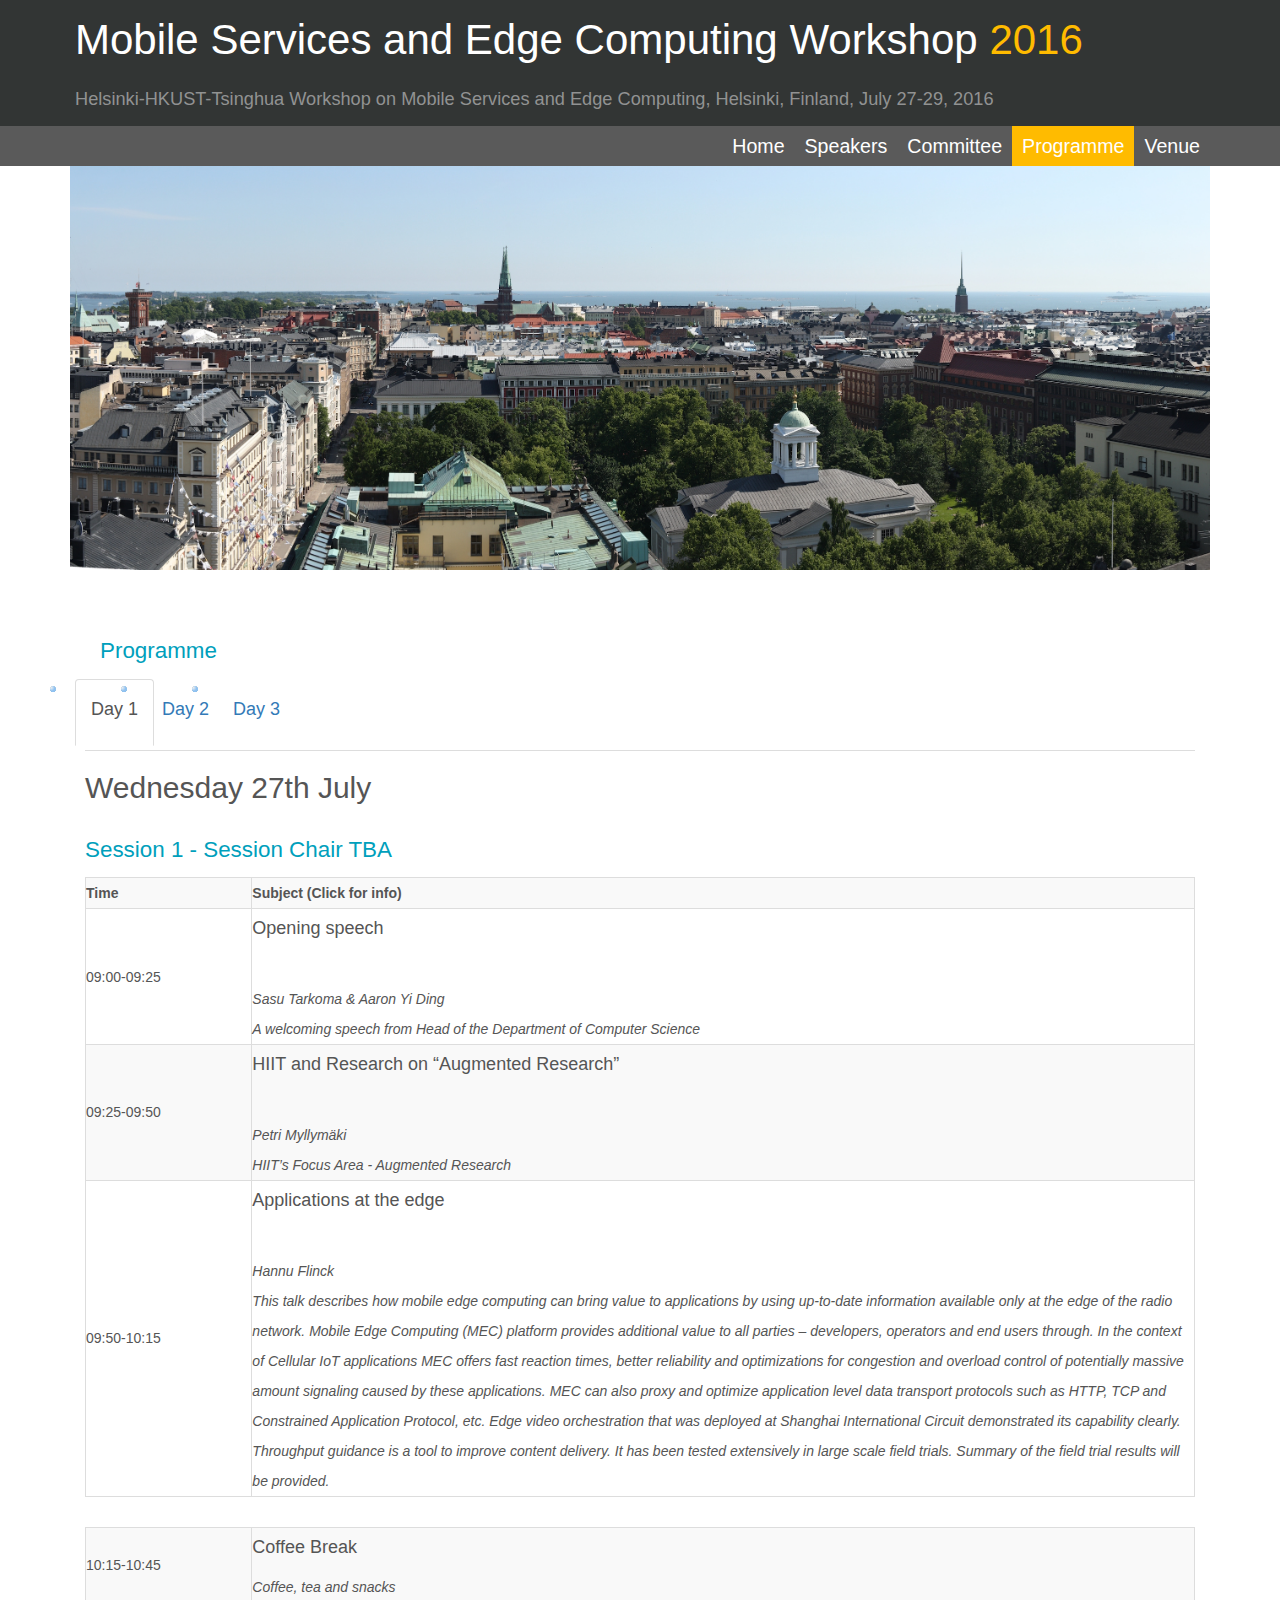
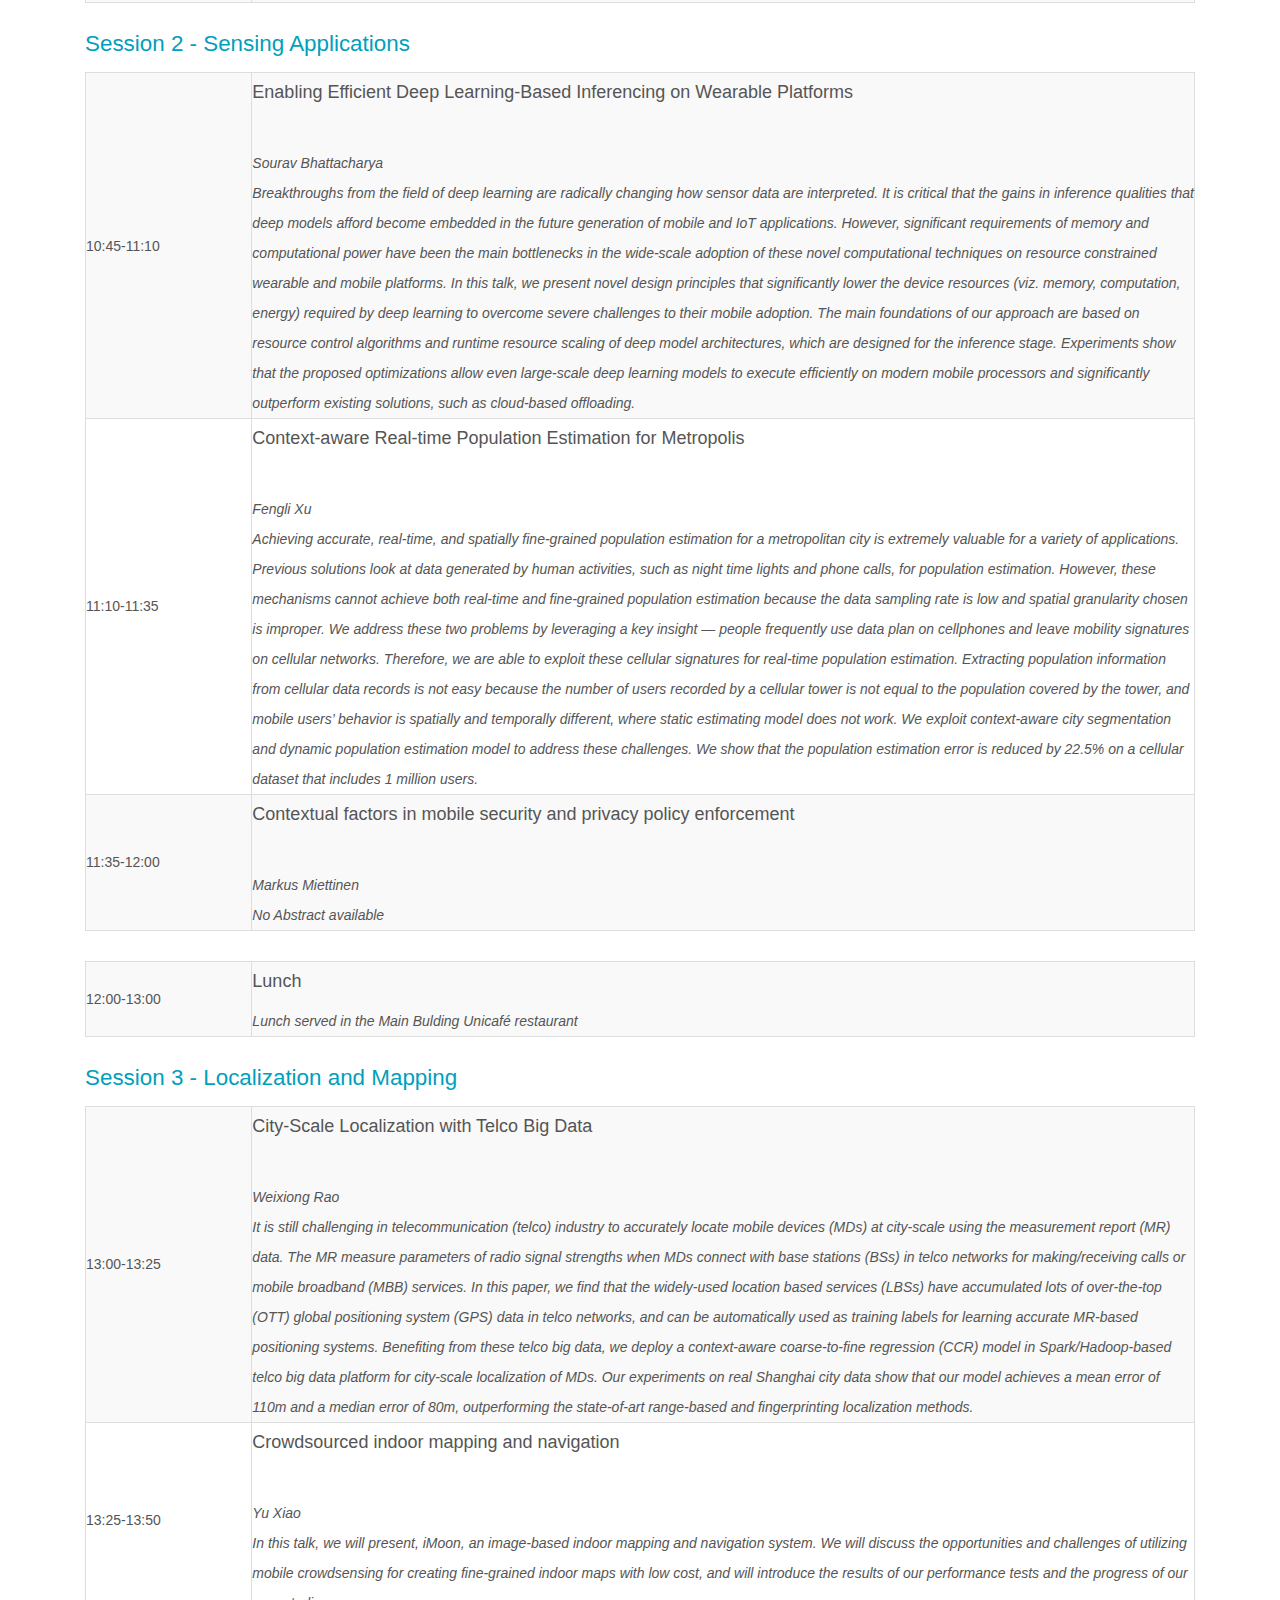
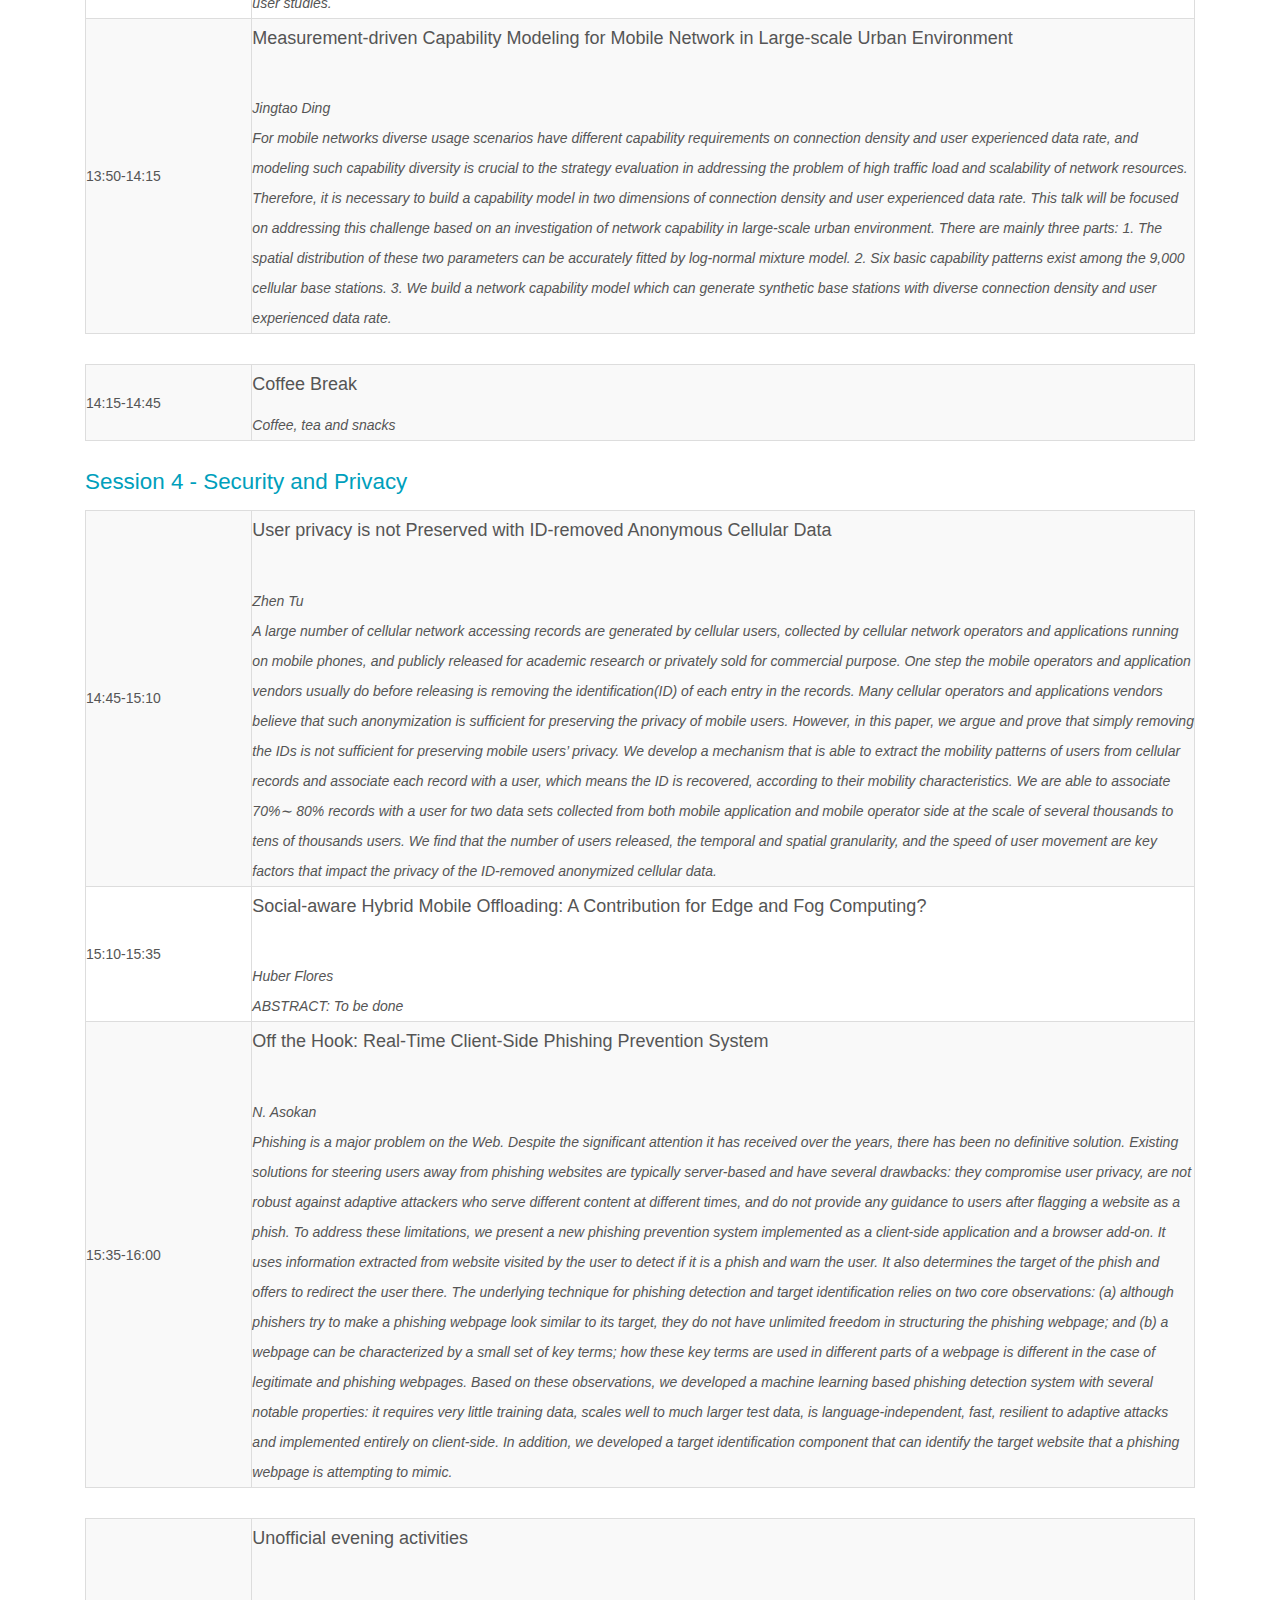
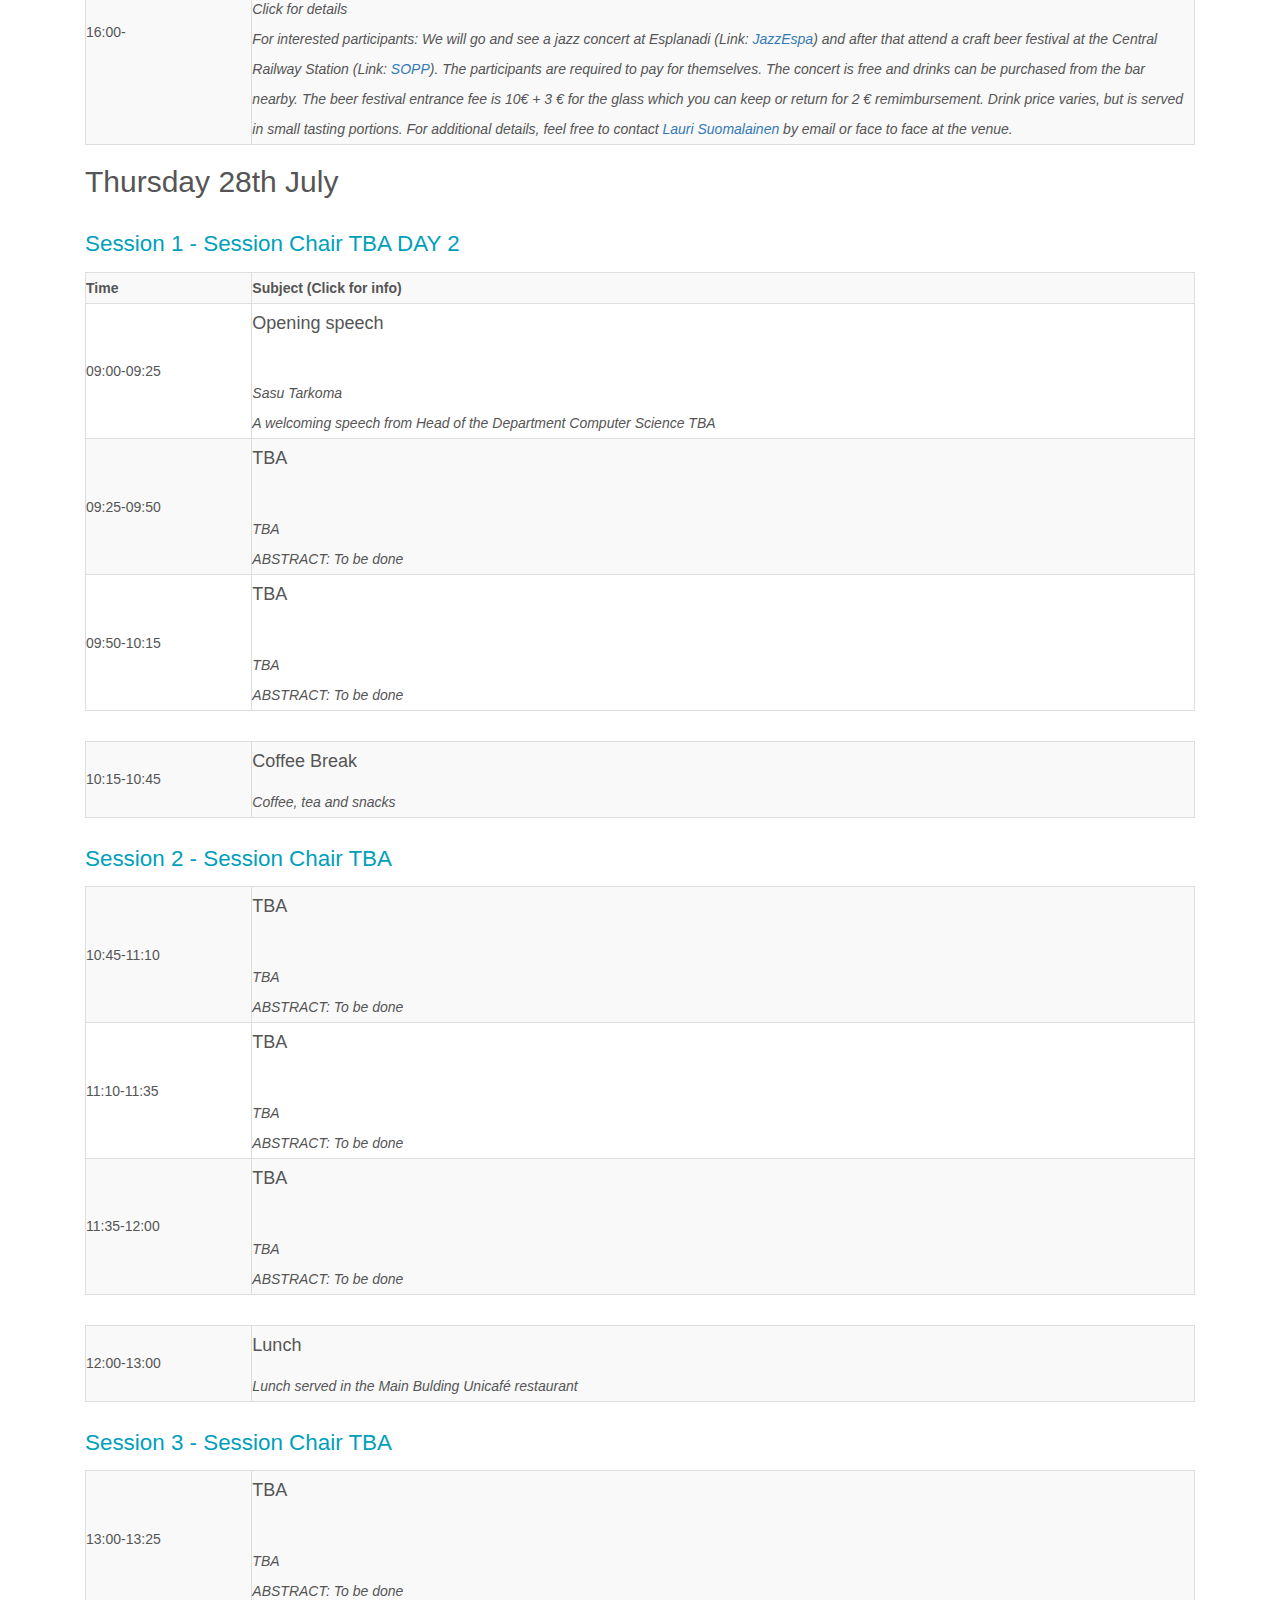
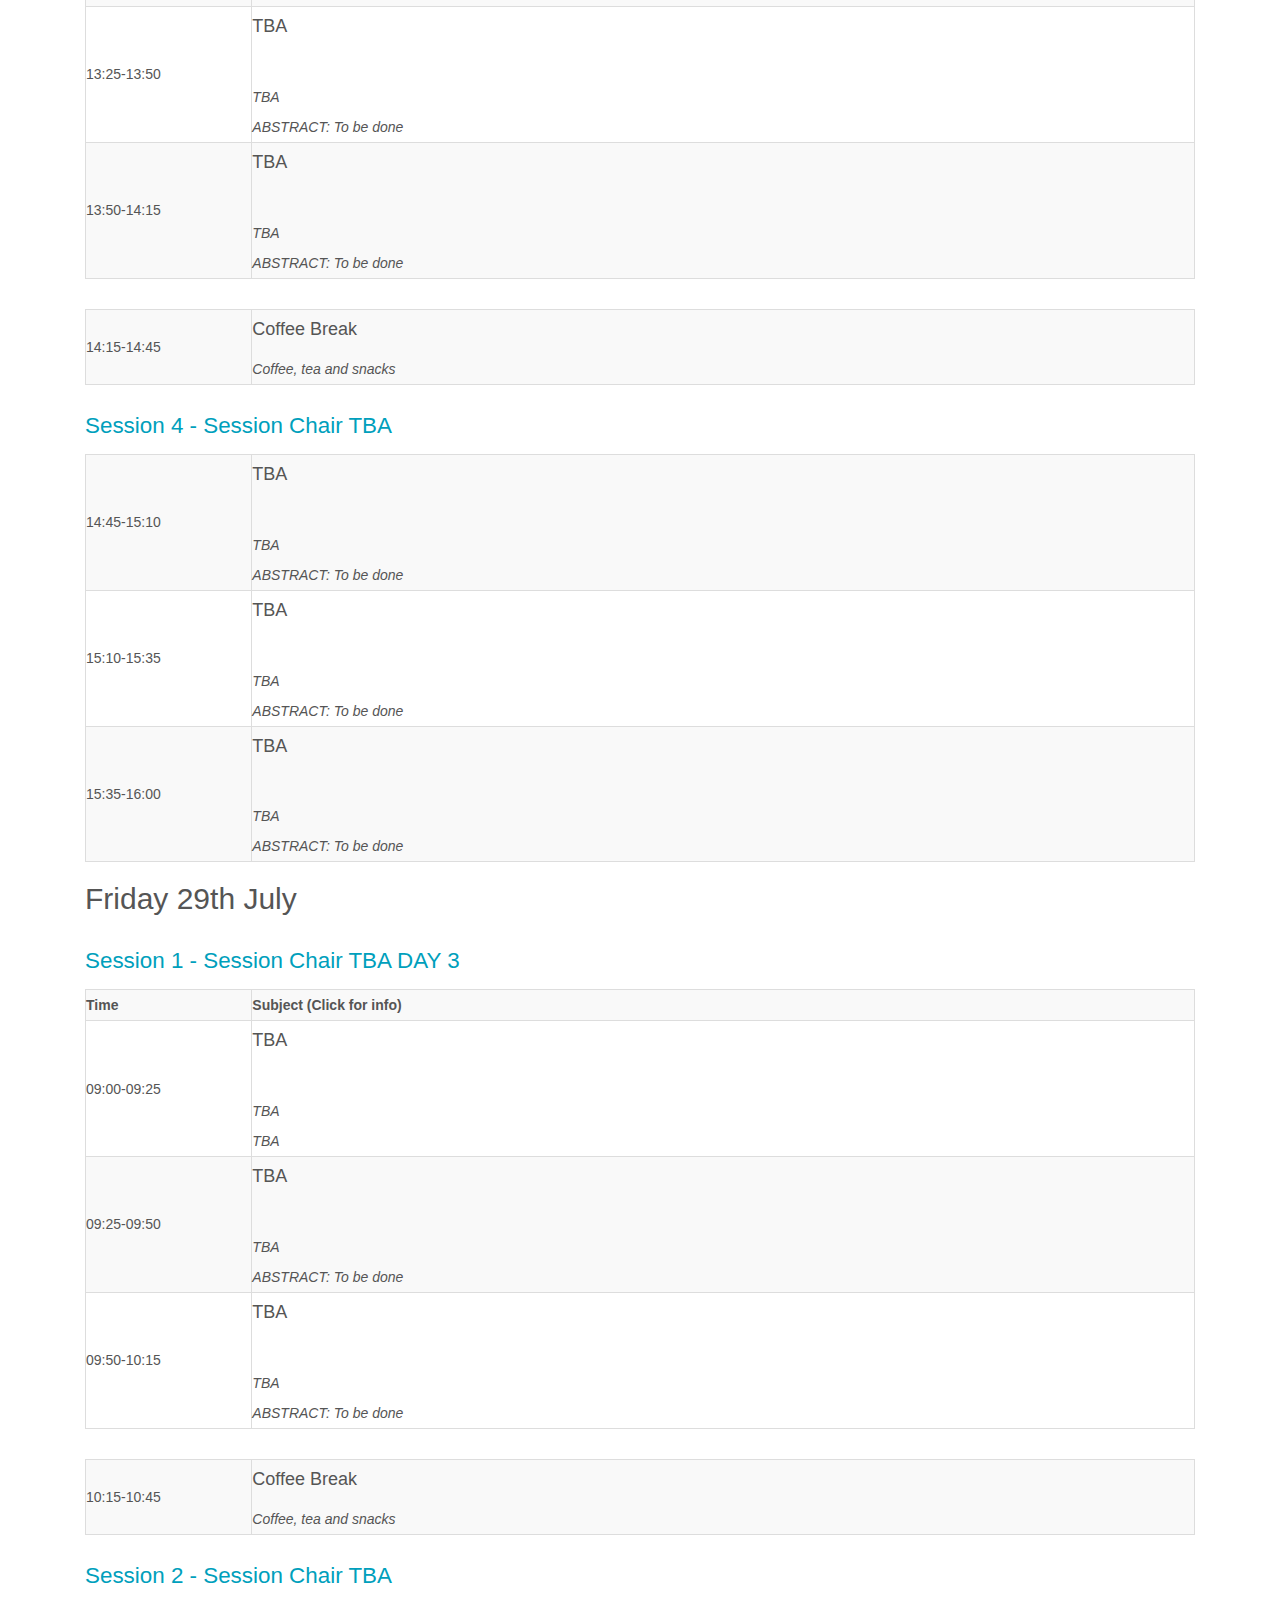
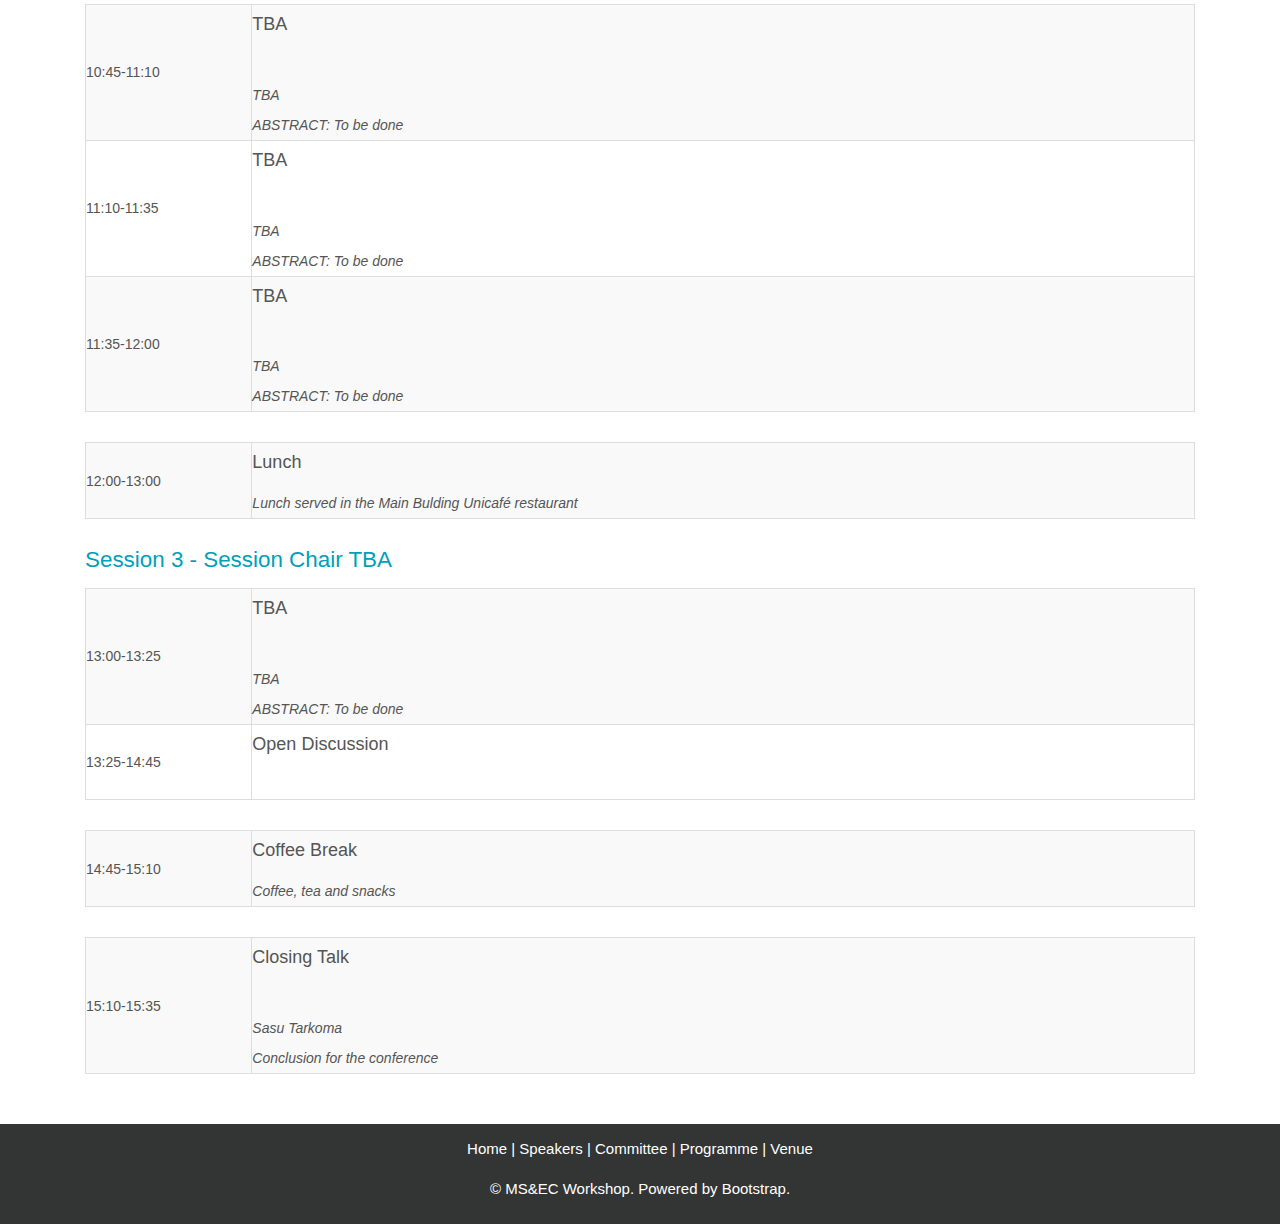
<file: programmetest.html>
<!DOCTYPE html>
<html>
<head>
  <meta charset="utf-8" />
  <meta name="viewport" content="width=device-width, initial-scale=1, maximum-scale=1" />
  <meta name="description" content="" />
  <meta name="author" content="ibbad.hafeez@helsinki.fi" />
  <!--[if IE]>
    <meta http-equiv="X-UA-Compatible" content="IE=edge,chrome=1">
    <![endif]-->
    <title>Helsinki-HKUST-Tsinghua Workshop 2016</title>
    <!-- BOOTSTRAP CORE STYLE  -->
    <link href="lib/css/bootstrap.css" rel="stylesheet" />
    <!-- FONT AWESOME ICONS  -->
    <!-- <link href="lib/css/font-awesome.css" rel="stylesheet" /> -->
    <!-- CUSTOM STYLE  -->
    <link href="lib/css/style.css" rel="stylesheet" />
    <!-- HTML5 Shiv and Respond.js for IE8 support of HTML5 elements and media queries -->
    <!-- WARNING: Respond.js doesn't work if you view the page via file:// -->
  <!--[if lt IE 9]>
    <script src="https://oss.maxcdn.com/libs/html5shiv/3.7.0/html5shiv.js"></script>
    <script src="https://oss.maxcdn.com/libs/respond.js/1.4.2/respond.min.js"></script>
    <![endif]-->
  </head>
  <body>
    <div id="header" class="navbar navbar-inverse set-radius-zero">
      <div class="container">
        <div class="navbar-header">
          <button type="button" class="navbar-toggle" data-toggle="collapse"
          data-target=".navbar-collapse">
          <span class="icon-bar"></span>
          <span class="icon-bar"></span>
          <span class="icon-bar"></span>
        </button>
        <h1>Mobile Services and Edge Computing Workshop <span class="logo_colour">2016</span></h1>
        <h2>Helsinki-HKUST-Tsinghua Workshop on Mobile Services and Edge
          Computing, Helsinki, Finland, July 27-29,  2016</h2>

        </div>
      </div>
    </div>

    <section class="menu-section">
      <div class="container">
        <div class="row">
          <div class="col-md-12">
            <div class="navbar-collapse collapse ">
              <ul id="menu-top" class="nav navbar-nav navbar-right">
                <li><a href="index.html">Home</a></li>
                <li><a href="speakers.html">Speakers</a></li>
                <li><a href="committee.html">Committee</a></li>
                <li><a class="menu-top-active" href="programme.html">Programme</a></li>
                <li><a href="venue.html">Venue</a></li>
              </ul>
            </div>
          </div>
        </div>
      </div>
    </section>
    <!-- MENU SECTION END-->

    <div class="container">
      <div>
        <p><img src="lib/resources/helsinki-1.jpg" class="img-responsive"
          alt="Helsinki"><br /></p>
        </div>

        <div id="content">
          <div class="col-md-12">
            <div class="container speakers">
              <h3>Programme</h3>
            </div>
            <ul class="nav nav-tabs">
              <li class="active" id="tab1"><a><h4>Day 1</h4></a></li>
              <li id="tab2"><a><h4>Day 2</h4></a></li>
              <li id="tab3"><a><h4>Day 3</h4></a></li>
            </ul>

            <div class="table" id="day1">
              <table style="width:100%" class="table-striped table-bordered">
                <h2> Wednesday 27th July</h2>
                <h3> Session 1 - Session Chair TBA</h3>        
                <tr>
                  <th>Time</th> <th>Subject (Click for info)</th>
                </tr>    
                <tr>
                  <td style="width: 15%;">09:00-09:25</td> <td><header><h4>Opening speech</h4><br><span><i>Sasu Tarkoma & Aaron Yi Ding</i></span></header>
                  <div><i>A welcoming speech from Head of the Department of Computer Science</i></div></td>
                </tr>
                <tr>
                  <td>09:25-09:50</td><td><header><h4>HIIT and Research on “Augmented Research”</h4><br><span><i>Petri Myllymäki</i></span></header>
                  <div><i>HIIT’s Focus Area - Augmented Research</i></div></td>
                </tr>
                <tr>
                  <td>09:50-10:15</td> <td><header><h4>Applications at the edge</h4><br><span><i>Hannu Flinck</i></span></header>
                  <div><i>This talk describes how mobile edge computing can bring value to applications by using up-to-date information
                    available only at the edge of the radio network. Mobile Edge Computing (MEC) platform provides additional value to all parties – developers, operators and end users through.  In the context of Cellular IoT applications MEC offers fast reaction times, better reliability and optimizations  for congestion and overload control of potentially massive amount signaling caused by these applications. MEC can also proxy and optimize application level data transport protocols such as HTTP, TCP and Constrained Application Protocol, etc.  Edge video orchestration that was deployed at Shanghai International Circuit demonstrated its capability clearly. Throughput guidance is a tool to improve content delivery. It has been tested extensively in large scale field trials. Summary of the field trial results will be provided.</i></div></td>
                  </tr>
                </table>
                <table style="width:100%" class="table-striped table-bordered">
                  <tr>
                    <br>
                    <td style="width: 15%;">10:15-10:45</td> <td><header><h4>Coffee Break</h4><span><i></i></span></header>
                    <div><i>Coffee, tea and snacks</i></div></td>
                  </tr>
                </table>
                <h3> Session 2 - Sensing Applications</h3>
                <table style="width:100%" class="table-striped table-bordered">
                  <tr>
                    <td style="width: 15%;">10:45-11:10</td> <td><header><h4>Enabling Efficient Deep Learning-Based Inferencing on Wearable Platforms</h4><br><span><i>
                    Sourav Bhattacharya
                  </i></span></header>
                  <div><i>Breakthroughs from the field of deep learning are radically changing how sensor data are interpreted. It is critical that the gains in inference qualities that deep models afford become embedded in the future generation of mobile and IoT applications. However, significant requirements of memory and computational power have been the main bottlenecks in the wide-scale adoption of these novel computational techniques on resource constrained wearable and mobile platforms. 

                    In this talk, we present novel design principles that significantly lower the device resources (viz. memory, computation, energy) required by deep learning to overcome severe challenges to their mobile adoption. The main foundations of our approach are based on resource control algorithms and runtime resource scaling of deep model architectures, which are designed for the inference stage. Experiments show that the proposed optimizations allow even large-scale deep learning models to execute efficiently on modern mobile processors and significantly outperform existing solutions, such as cloud-based offloading.</i></div></td>
                  </tr>
                  <tr>
                    <td>11:10-11:35</td> <td><header><h4>Context-aware Real-time Population Estimation for Metropolis</h4><br><span><i>Fengli Xu</i></span></header>
                    <div><i>Achieving accurate, real-time, and spatially fine-grained population estimation for a metropolitan city is extremely valuable for a variety of applications. Previous solutions look at data generated by human activities, such as night time lights and phone calls, for population estimation. However, these mechanisms cannot achieve both real-time and fine-grained population estimation because the data sampling rate is low and spatial granularity chosen is improper. We address these two problems by leveraging a key insight — people frequently use data plan on cellphones and leave mobility signatures on cellular networks. Therefore, we are able to exploit these cellular signatures for real-time population estimation. Extracting population information from cellular data records is not easy because the number of users recorded by a cellular tower is not equal to the population covered by the tower, and mobile users’ behavior is spatially and temporally different, where static estimating model does not work. We exploit context-aware city segmentation and dynamic population estimation model to address these challenges. We show that the population estimation error is reduced by 22.5% on a cellular dataset that includes 1 million users.
                    </i></div></td>
                  </tr>
                  <tr>
                    <td>11:35-12:00</td> <td><header><h4>Contextual factors in mobile security and privacy policy enforcement</h4><br><span><i>Markus Miettinen</i></span></header>
                    <div><i>No Abstract available</i></div></td>
                  </tr>
                </table>
                <br>
                <table style="width:100%" class="table-striped table-bordered">
                  <tr>
                    <td style="width: 15%;">12:00-13:00</td> <td><header><h4>Lunch</h4><span><i></i></span></header>
                    <div><i>Lunch served in the Main Bulding Unicafé restaurant</i></div></td>
                  </tr>
                </table>
                <h3> Session 3 - Localization and Mapping</h3>
                <table style="width:100%" class="table-striped table-bordered">
                  <tr>
                    <td style="width: 15%;">13:00-13:25</td> <td><header><h4>City-Scale Localization with Telco Big Data</h4><br><span><i>Weixiong Rao</i></span></header>
                    <div><i>It is still challenging in telecommunication (telco) industry to accurately locate mobile devices (MDs) at city-scale using the measurement report (MR) data. The MR measure parameters of radio signal strengths when MDs connect with base stations (BSs) in telco networks for making/receiving calls or mobile broadband (MBB) services. In this paper, we find that the widely-used location based services (LBSs) have accumulated lots of over-the-top (OTT) global positioning system (GPS) data in telco networks, and can be automatically used as training labels for learning accurate MR-based positioning systems. Benefiting from these telco big data, we deploy a context-aware coarse-to-fine regression (CCR) model in Spark/Hadoop-based telco big data platform for city-scale localization of MDs. Our experiments on real Shanghai city data show that our model achieves a mean error of 110m and a median error of 80m, outperforming the state-of-art range-based and fingerprinting localization methods.</i></div></td>
                  </tr>
                  <tr>
                    <td>13:25-13:50</td> <td><header><h4>Crowdsourced indoor mapping and navigation</h4><br><span><i>Yu Xiao</i></span></header>
                    <div><i>In this talk, we will present, iMoon, an image-based indoor mapping and navigation system. We will discuss the opportunities and challenges of utilizing mobile crowdsensing for creating fine-grained indoor maps with low cost, and will introduce the results of our performance tests and the progress of our user studies.</i></div></td>
                  </tr>
                  <tr>
                    <td>13:50-14:15</td> <td><header><h4>Measurement-driven Capability Modeling for Mobile Network in Large-scale Urban Environment</h4><br><span><i>Jingtao Ding</i></span></header>
                    <div><i>For mobile networks diverse usage scenarios have different capability requirements on connection density and user experienced data rate, and modeling such capability diversity is crucial to the strategy evaluation in addressing the problem of high traffic load and scalability of network resources. Therefore, it is necessary to build a capability model in two dimensions of connection density and user experienced data rate. This talk will be focused on  addressing this challenge based on an investigation of network capability in large-scale urban environment. There are mainly three parts:
                      1. The spatial distribution of these two parameters can be accurately fitted by log-normal mixture model.
                      2. Six basic capability patterns exist among the 9,000 cellular base stations.
                      3. We build a network capability model which can generate synthetic base stations with diverse connection density and user experienced data rate.</i></div></td>
                    </tr>
                    <tr>
                    </tr>
                  </table>
                  <br>
                  <table style="width:100%" class="table-striped table-bordered">
                    <td style="width: 15%;">14:15-14:45</td> <td><header><h4>Coffee Break</h4><span><i></i></span></header>
                    <div><i>Coffee, tea and snacks</i></div></td>
                  </tr>
                </table>
                <h3> Session 4 - Security and Privacy</h3>
                <table style="width:100%" class="table-striped table-bordered">
                  <tr>
                    <td style="width: 15%;">14:45-15:10</td> <td><header><h4>User privacy is not Preserved with ID-removed Anonymous Cellular Data</h4><br><span><i>Zhen Tu</i></span></header>
                    <div><i>A large number of cellular network accessing records are generated by cellular users, collected by cellular network operators and applications running on mobile phones, and publicly released for academic research or privately sold for commercial purpose. One step the mobile operators and application vendors usually do before releasing is removing the identification(ID) of each entry in the records. Many cellular operators and applications vendors believe that such anonymization is sufficient for preserving the privacy of mobile users. However, in this paper, we argue and prove that simply removing the IDs is not sufficient for preserving mobile users’ privacy. We develop a mechanism that is able to extract the mobility patterns of users from cellular records and associate each record with a user, which means the ID is recovered, according to their mobility characteristics. We are able to associate 70%∼ 80% records with a user for two data sets collected from both mobile application and mobile operator side at the scale of several thousands to tens of thousands users. We find that the number of users released, the temporal and spatial granularity, and the speed of user movement are key factors that impact the privacy of the ID-removed anonymized cellular data.
                    </i></div></td>
                  </tr>
                  <tr>
                    <td>15:10-15:35</td> <td><header><h4> Social-aware Hybrid Mobile Offloading: A Contribution for Edge and Fog Computing?</h4><br><span><i>Huber Flores</i></span></header>
                    <div><i>ABSTRACT: To be done</i></div></td>
                  </tr>
                  <tr>
                  <td style="width: 15%;">15:35-16:00</td> <td><header><h4>Off the Hook: Real-Time Client-Side Phishing Prevention System</h4><br><span><i>N. Asokan</i></span></header>
                    <div><i>Phishing is a major problem on the Web. Despite the significant attention it has received over the years, there has been no definitive solution. Existing solutions for steering users away from phishing websites are typically server-based and have several drawbacks: they compromise user privacy, are not robust against adaptive attackers who serve different content at different times, and do not provide any guidance to users after flagging a website as a phish. 
                      To address these limitations, we present a new phishing prevention system implemented as a client-side application and a browser add-on. It uses information extracted from website visited by the user to detect if it is a phish and warn the user. It also determines the target of the phish and offers to redirect the user there.
                      The underlying technique for phishing detection and target identification relies on two core observations: (a) although phishers try to make a phishing webpage look similar to its target, they do not have unlimited freedom in structuring the phishing webpage; and (b) a webpage can be characterized by a small set of key terms; how these key terms are used in different parts of a webpage is different in the case of legitimate and phishing webpages. Based on these observations, we developed a machine learning based phishing detection system with several notable properties: it requires very little training data, scales well to much larger test data, is language-independent, fast, resilient to adaptive attacks and implemented entirely on client-side. In addition, we developed a target identification component that can identify the target website that a phishing webpage is attempting to mimic.</i></div></td>
                    </tr>
                  </table>
                  <br>
                  <table style="width:100%" class="table-striped table-bordered">
                    <td style="width: 15%;">16:00- </td> <td><header><h4>Unofficial evening activities</h4><br><span><i>Click for details</i></span></header>
                    <div><i>For interested participants: We will go and see a jazz concert at Esplanadi (Link:<a href=http://www.jazzespa.fi/en/jazzespa/> JazzEspa</a>) and after that attend a craft beer festival at the Central Railway Station (Link:<a href=http://www.suuretoluet.fi/in-english/#helsinki> SOPP</a>). The participants are required to pay for themselves. The concert is free and drinks can be purchased from the bar nearby. The beer festival entrance fee is 10€ + 3 € for the glass which you can keep or return for 2 € remimbursement. Drink price varies, but is served in small tasting portions. For additional details, feel free to contact <a href=mailto:lauri.suomalainen@cs.helsinki.fi?Subject=Questions%20about%20unofficial%20evening%20activities>Lauri Suomalainen</a> by email or face to face at the venue.</i></div></td>
                  </tr>
                </table>
              </div>

              <div class="table" id="day2">
                <table style="width:100%" class="table-striped table-bordered">
                  <h2> Thursday 28th July</h2>
                  <h3> Session 1 - Session Chair TBA DAY 2</h3>        
                  <tr>
                    <th>Time</th> <th>Subject (Click for info)</th>
                  </tr>    
                  <tr>
                    <td style="width: 15%;">09:00-09:25</td> <td><header><h4>Opening speech</h4><br><span><i>Sasu Tarkoma</i></span></header>
                    <div><i>A welcoming speech from Head of the Department Computer Science TBA</i></div></td>
                  </tr>
                  <tr>
                    <td>09:25-09:50</td> <td><header><h4>TBA</h4><br><span><i> TBA</i></span></header>
                    <div><i>ABSTRACT: To be done</i></div></td>
                  </tr>
                  <tr>
                    <td>09:50-10:15</td> <td><header><h4>TBA</h4><br><span><i> TBA</i></span></header>
                    <div><i>ABSTRACT: To be done</i></div></td>
                  </tr>
                </table>
                <table style="width:100%" class="table-striped table-bordered">
                  <tr>
                    <br>
                    <td style="width: 15%;">10:15-10:45</td> <td><header><h4>Coffee Break</h4><span><i></i></span></header>
                    <div><i>Coffee, tea and snacks</i></div></td>
                  </tr>
                </table>
                <h3> Session 2 - Session Chair TBA</h3>
                <table style="width:100%" class="table-striped table-bordered">
                  <tr>
                    <td style="width: 15%;">10:45-11:10</td> <td><header><h4>TBA</h4><br><span><i> TBA</i></span></header>
                    <div><i>ABSTRACT: To be done</i></div></td>
                  </tr>
                  <tr>
                    <td>11:10-11:35</td> <td><header><h4>TBA</h4><br><span><i> TBA</i></span></header>
                    <div><i>ABSTRACT: To be done</i></div></td>
                  </tr>
                  <tr>
                    <td>11:35-12:00</td> <td><header><h4>TBA</h4><br><span><i> TBA</i></span></header>
                    <div><i>ABSTRACT: To be done</i></div></td>
                  </tr>
                </table>
                <br>
                <table style="width:100%" class="table-striped table-bordered">
                  <tr>
                    <td style="width: 15%;">12:00-13:00</td> <td><header><h4>Lunch</h4><span><i></i></span></header>
                    <div><i>Lunch served in the Main Bulding Unicafé restaurant</i></div></td>
                  </tr>
                </table>
                <h3> Session 3 - Session Chair TBA</h3>
                <table style="width:100%" class="table-striped table-bordered">
                  <tr>
                    <td style="width: 15%;">13:00-13:25</td> <td><header><h4>TBA</h4><br><span><i> TBA</i></span></header>
                    <div><i>ABSTRACT: To be done</i></div></td>
                  </tr>
                  <tr>
                    <td>13:25-13:50</td> <td><header><h4>TBA</h4><br><span><i> TBA</i></span></header>
                    <div><i>ABSTRACT: To be done</i></div></td>
                  </tr>
                  <tr>
                    <td>13:50-14:15</td> <td><header><h4>TBA</h4><br><span><i> TBA</i></span></header>
                    <div><i>ABSTRACT: To be done</i></div></td>
                  </tr>
                  <tr>
                  </tr>
                </table>
                <br>
                <table style="width:100%" class="table-striped table-bordered">
                  <td style="width: 15%;">14:15-14:45</td> <td><header><h4>Coffee Break</h4><span><i></i></span></header>
                  <div><i>Coffee, tea and snacks</i></div></td>
                </tr>
              </table>
              <h3> Session 4 - Session Chair TBA</h3>
              <table style="width:100%" class="table-striped table-bordered">
                <tr>
                  <td style="width: 15%;">14:45-15:10</td> <td><header><h4>TBA</h4><br><span><i> TBA</i></span></header>
                  <div><i>ABSTRACT: To be done</i></div></td>
                </tr>
                <tr>
                  <td>15:10-15:35</td> <td><header><h4>TBA</h4><br><span><i> TBA</i></span></header>
                  <div><i>ABSTRACT: To be done</i></div></td>
                </tr>
                <tr>
                  <td style="width: 15%;">15:35-16:00</td> <td><header><h4>TBA</h4><br><span><i> TBA</i></span></header>
                  <div><i>ABSTRACT: To be done</i></div></td>
                </tr>
              </table>

            </div>

            <div class="table" id="day3">
              <table style="width:100%" class="table-striped table-bordered">
                <h2> Friday 29th July</h2>
                <h3> Session 1 - Session Chair TBA DAY 3</h3>        
                <tr>
                  <th>Time</th> <th>Subject (Click for info)</th>
                </tr>    
                <tr>
                  <td style="width: 15%;">09:00-09:25</td> <td><header><h4>TBA</h4><br><span><i>TBA</i></span></header>
                  <div><i>TBA</i></div></td>
                </tr>
                <tr>
                  <td>09:25-09:50</td> <td><header><h4>TBA</h4><br><span><i> TBA</i></span></header>
                  <div><i>ABSTRACT: To be done</i></div></td>
                </tr>
                <tr>
                  <td>09:50-10:15</td> <td><header><h4>TBA</h4><br><span><i> TBA</i></span></header>
                  <div><i>ABSTRACT: To be done</i></div></td>
                </tr>
              </table>
              <table style="width:100%" class="table-striped table-bordered">
                <tr>
                  <br>
                  <td style="width: 15%;">10:15-10:45</td> <td><header><h4>Coffee Break</h4><span><i></i></span></header>
                  <div><i>Coffee, tea and snacks</i></div></td>
                </tr>
              </table>
              <h3> Session 2 - Session Chair TBA</h3>
              <table style="width:100%" class="table-striped table-bordered">
                <tr>
                  <td style="width: 15%;">10:45-11:10</td> <td><header><h4>TBA</h4><br><span><i> TBA</i></span></header>
                  <div><i>ABSTRACT: To be done</i></div></td>
                </tr>
                <tr>
                  <td>11:10-11:35</td> <td><header><h4>TBA</h4><br><span><i> TBA</i></span></header>
                  <div><i>ABSTRACT: To be done</i></div></td>
                </tr>
                <tr>
                  <td>11:35-12:00</td> <td><header><h4>TBA</h4><br><span><i> TBA</i></span></header>
                  <div><i>ABSTRACT: To be done</i></div></td>
                </tr>
              </table>
              <br>
              <table style="width:100%" class="table-striped table-bordered">
                <tr>
                  <td style="width: 15%;">12:00-13:00</td> <td><header><h4>Lunch</h4><span><i></i></span></header>
                  <div><i>Lunch served in the Main Bulding Unicafé restaurant</i></div></td>
                </tr>
              </table>
              <h3> Session 3 - Session Chair TBA</h3>
              <table style="width:100%" class="table-striped table-bordered">
                <tr>
                  <td style="width: 15%;">13:00-13:25</td> <td><header><h4>TBA</h4><br><span><i> TBA</i></span></header>
                  <div><i>ABSTRACT: To be done</i></div></td>
                </tr>
                <tr>
                  <td>13:25-14:45</td> <td><header><h4>Open Discussion</h4><br><span><i></i></span></header>
                  <div><i></i></div></td>
                </tr>
              </table>
              <br>
              <table style="width:100%" class="table-striped table-bordered">
                <td style="width: 15%;">14:45-15:10</td> <td><header><h4>Coffee Break</h4><span><i></i></span></header>
                <div><i>Coffee, tea and snacks</i></div></td>
              </tr>
            </table>
            <br>
            <table style="width:100%" class="table-striped table-bordered">
              <tr>
                <td style="width: 15%;">15:10-15:35</td> <td><header><h4>Closing Talk</h4><br><span><i> Sasu Tarkoma</i></span></header>
                <div><i>Conclusion for the conference</i></div></td>
              </tr>
            </table>

          </div>
          <br/>
        </div>
      </div>
    </div>

    <footer>
      <div class="container">
        <div class="row">
          <div class="col-md-12">
            <p align="center">
              <a href="index.html">Home</a> |
              <a href="speakers.html">Speakers</a> |
              <a href="committee.html">Committee</a> |
              <a href="programme.html">Programme</a> |
              <a href="venue.html">Venue</a>
            </p>
            <p align="center">&copy; MS&EC Workshop. Powered by <a
              href="http://getbootstrap.com/" target="_blank">Bootstrap</a>.
            </p>
          </div>

        </div>
      </div>
    </footer>
    <!-- FOOTER SECTION END-->

    <!-- JAVASCRIPT AT THE BOTTOM TO REDUCE THE LOADING TIME  -->
    <!-- CORE JQUERY SCRIPTS -->
    <script src="lib/js/jquery-1.11.1.js"></script>
    <!-- BOOTSTRAP SCRIPTS  -->
    <script src="lib/js/bootstrap.js"></script>

    <script>

      $("header").click( function() {
        if ($(this).next().css("display") == "block") {
         $("header").next().hide()
       } else {
         $("header").next().hide()    
         $(this).next().show()
       }

     })

      $("table").find("div").click( function() {
        $(this).hide();
      })

      $('li').click( function() {
        if ($(this).attr('id') == 'tab1') {
          $("#day1").show()
          $("#day2").hide()
          $("#day3").hide()
        } else if ($(this).attr('id') == 'tab2') {
          $("#day2").show()
          $("#day1").hide()
          $("#day3").hide()
        } else {
          $("#day3").show()
          $("#day1").hide()
          $("#day2").hide()
        }
        $(".active").removeClass('active')
        $(this).addClass('active')
      })

    </script>

  </body>
  </html>
</file>
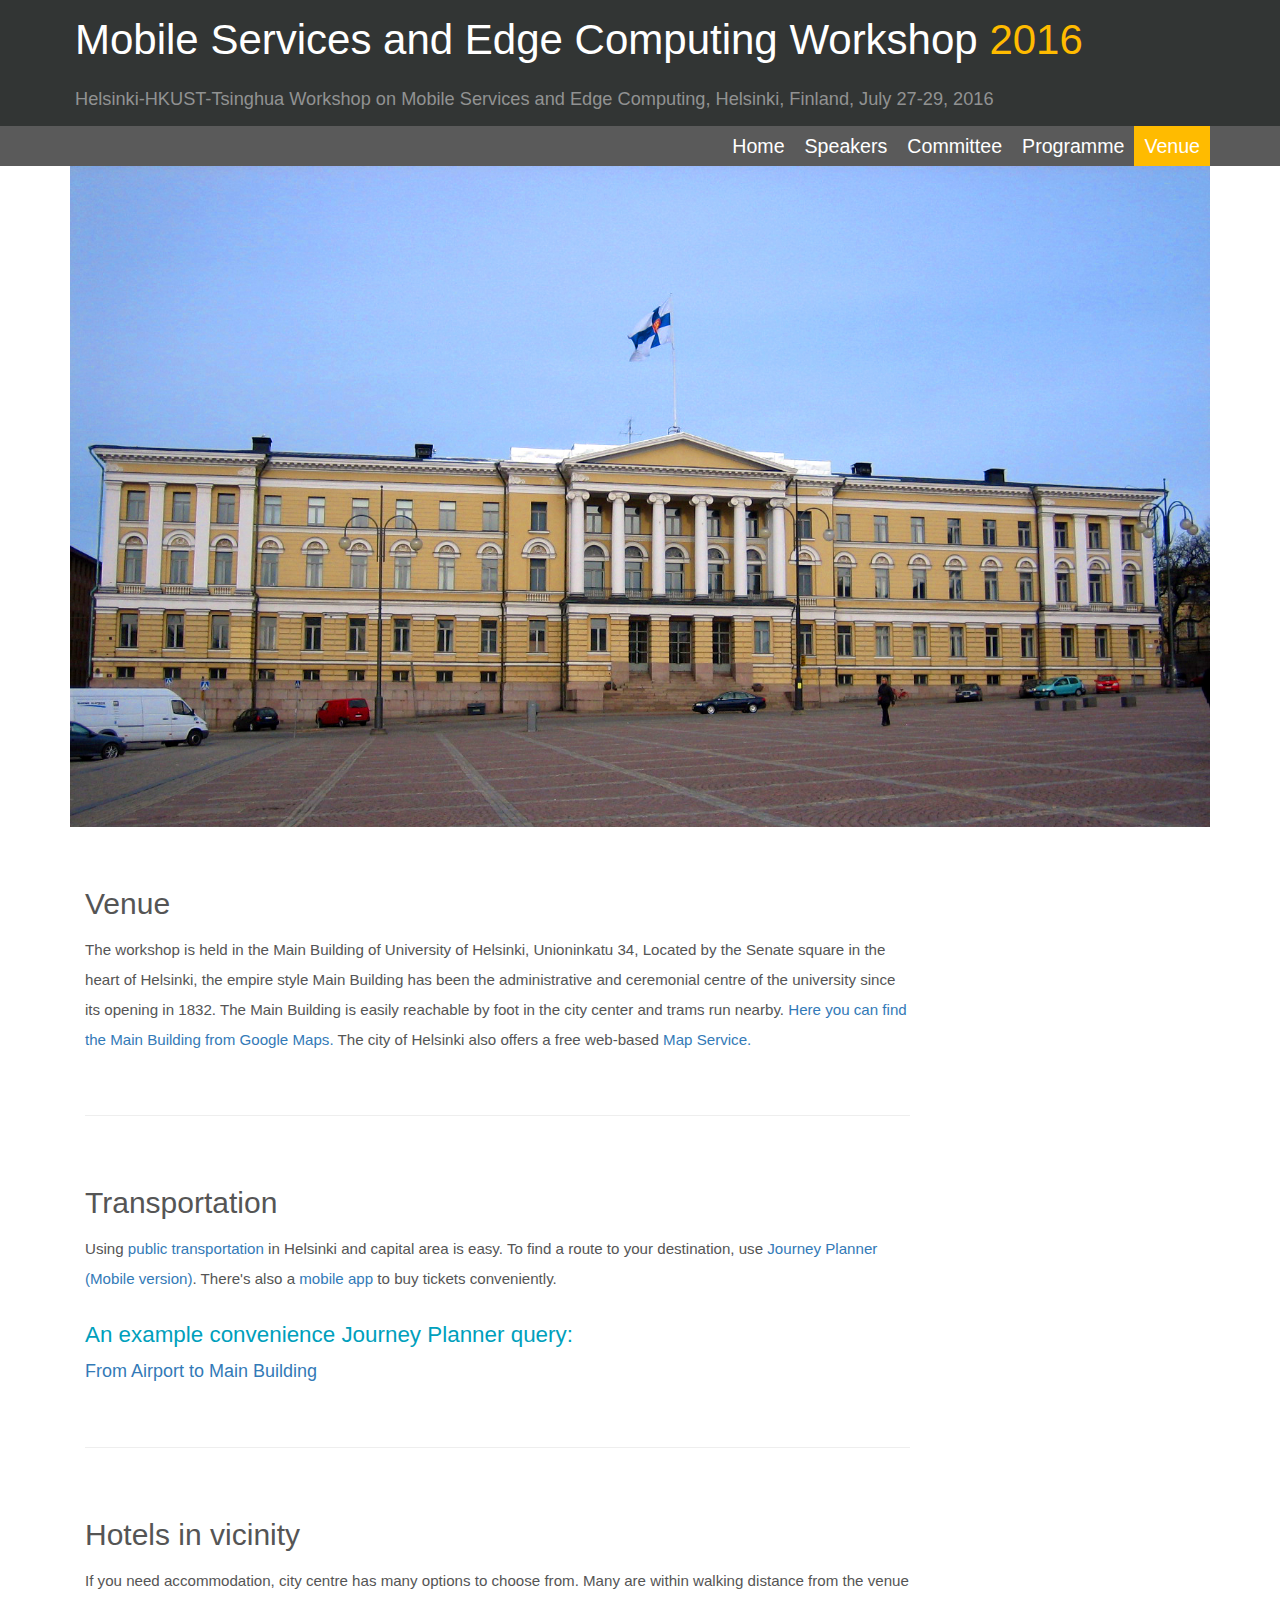
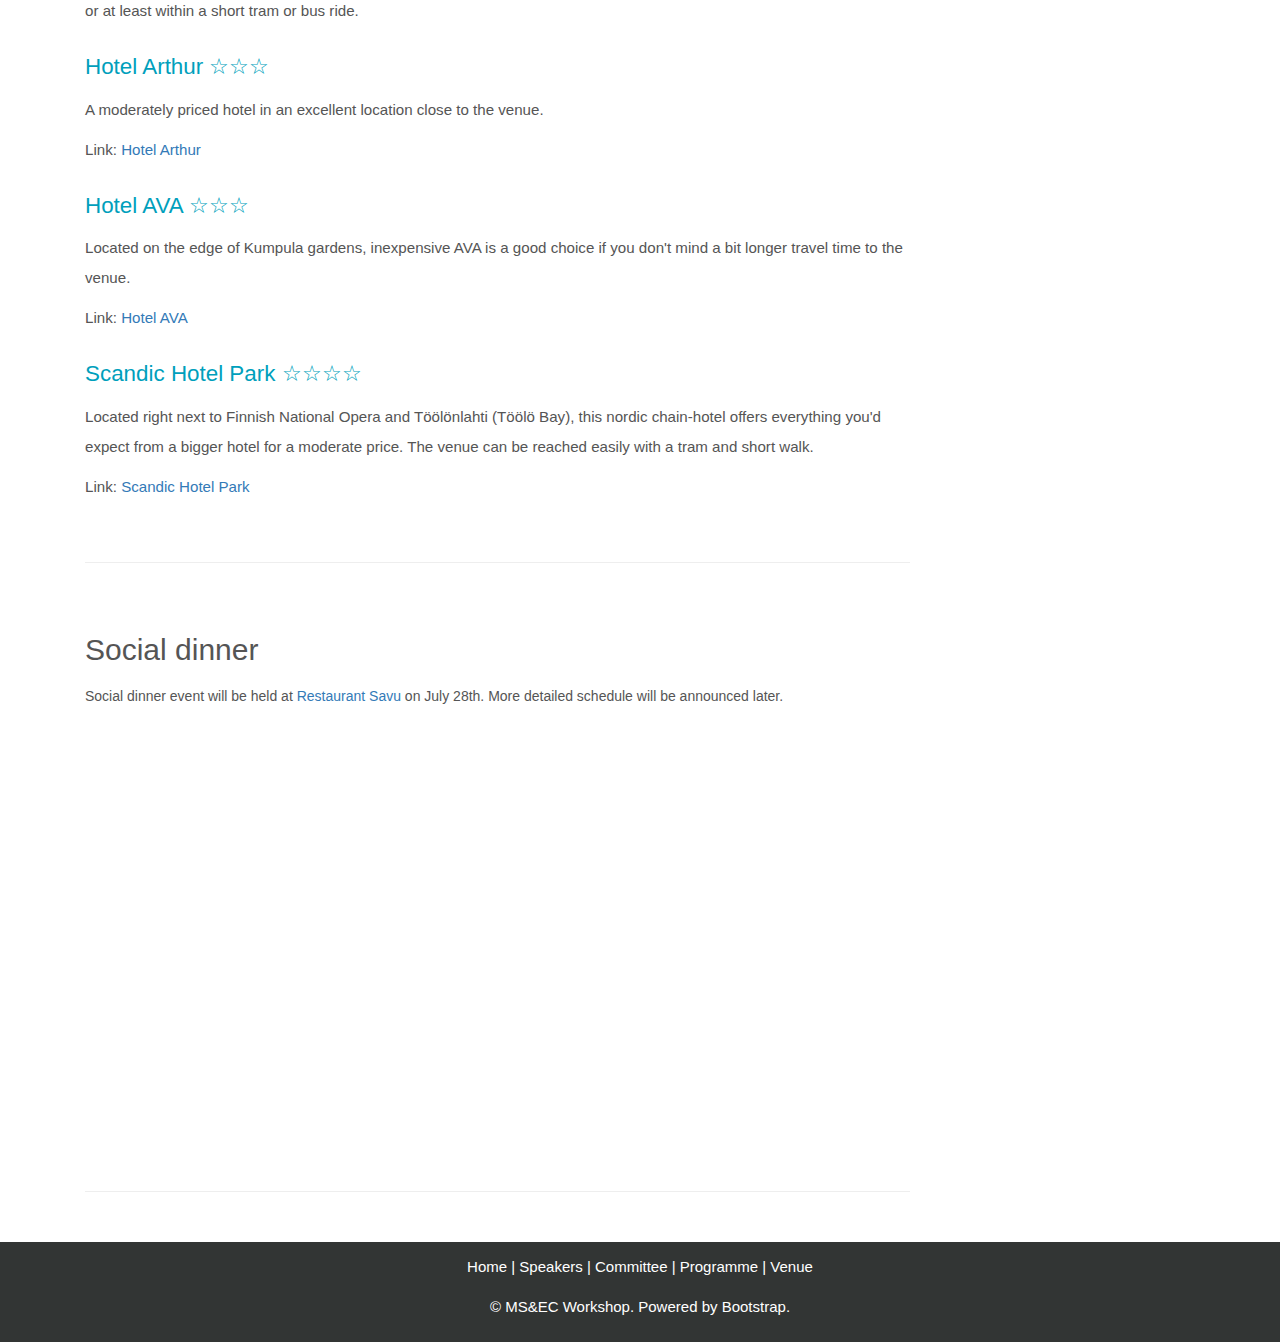
<file: venue.html>
<!DOCTYPE html>
<html>
<head>
  <meta charset="utf-8" />
  <meta name="viewport" content="width=device-width, initial-scale=1, maximum-scale=1" />
  <meta name="description" content="" />
  <meta name="author" content="ibbad.hafeez@helsinki.fi" />
  <!--[if IE]>
    <meta http-equiv="X-UA-Compatible" content="IE=edge,chrome=1">
  <![endif]-->
  <title>Helsinki-HKUST-Tsinghua Workshop 2016</title>
  <!-- BOOTSTRAP CORE STYLE  -->
  <link href="lib/css/bootstrap.css" rel="stylesheet" />
  <!-- FONT AWESOME ICONS  -->
  <!-- <link href="lib/css/font-awesome.css" rel="stylesheet" /> -->
  <!-- CUSTOM STYLE  -->
  <link href="lib/css/style.css" rel="stylesheet" />
  <!-- HTML5 Shiv and Respond.js for IE8 support of HTML5 elements and media queries -->
  <!-- WARNING: Respond.js doesn't work if you view the page via file:// -->
  <!--[if lt IE 9]>
    <script src="https://oss.maxcdn.com/libs/html5shiv/3.7.0/html5shiv.js"></script>
    <script src="https://oss.maxcdn.com/libs/respond.js/1.4.2/respond.min.js"></script>
  <![endif]-->
</head>
<body>
  <div id="header" class="navbar navbar-inverse set-radius-zero">
    <div class="container">
      <div class="navbar-header">
        <button type="button" class="navbar-toggle" data-toggle="collapse"
                data-target=".navbar-collapse">
          <span class="icon-bar"></span>
          <span class="icon-bar"></span>
          <span class="icon-bar"></span>
        </button>
        <a href="index.html" style="text-decoration: none">
          <h1>Mobile Services and Edge Computing Workshop <span
                  class="logo_colour">2016</span></h1>
          <h2>Helsinki-HKUST-Tsinghua Workshop on Mobile Services and Edge
            Computing, Helsinki, Finland, July 27-29,  2016</h2>
        </a>

      </div>
    </div>
  </div>

  <section class="menu-section">
    <div class="container">
      <div class="row">
        <div class="col-md-12">
          <div class="navbar-collapse collapse ">
            <ul id="menu-top" class="nav navbar-nav navbar-right">
              <li><a href="index.html">Home</a></li>
              <li><a href="speakers.html">Speakers</a></li>
              <li><a href="committee.html">Committee</a></li>
              <li><a href="programme.html">Programme</a></li>
              <li><a class="menu-top-active" href="venue.html">Venue</a></li>
            </ul>
          </div>
        </div>
      </div>
    </div>
  </section>
  <!-- MENU SECTION END-->

  <div class="container">
    <div>
      <p><img src=lib/resources/mainbuilding.jpg class="img-responsive"
              alt="University of Helsinki" style="width:100%"><br/></p>
    </div>
    <div id="content">
      <div class="col-xs-12 col-sm-9">
      
      <h2>Venue</h2>
      
      <p>The workshop is held in the Main Building of University of Helsinki, Unioninkatu 34, Located by the Senate square in the heart of Helsinki, the empire style Main Building has been the administrative and ceremonial centre of the university since its opening in 1832. The Main Building is easily reachable by foot in the city center and trams run nearby.
      <a href="https://goo.gl/maps/SzBs2AW5t3A2">Here you can find the Main Building from Google Maps.</a> The city of Helsinki also offers a free web-based <a href=http://kartta.hel.fi/link/2TQivx> Map Service.</a>
      </p>

      <br><hr><br>

      <h2>Transportation</h2>
      
      <p>Using <a href=http://www.hel.fi/www/hkl/en>public transportation</a> in Helsinki and capital area is easy. To find a route to your destination, use <a href="https://www.hsl.fi/en">Journey Planner <a href=http://m.reittiopas.fi/en/>(Mobile version)</a>.</a> There's also a <a href=https://www.hsl.fi/en/mobileticket> mobile app</a> to buy tickets conveniently. </p>

      <h3> An example convenience Journey Planner query:</h3>

      <h4><a href=http://www.reittiopas.fi/en/?from_in=Airport%2C+Vantaa&to_in=Unioninkatu+34%2C+Helsinki&when=now>From Airport to Main Building</a></h4>

      </h4>

      <br><hr><br>

      <h2> Hotels in vicinity </h2>
      <p>If you need accommodation, city centre has many options to choose from. Many are within walking distance from the venue or at least within a short tram or bus ride.</p>
      
      
      <h3>Hotel Arthur &#9734&#9734&#9734</h3>
      <p>A moderately priced hotel in an excellent location close to the venue.</p>
      <p>Link: <a href="http://www.hotelarthur.fi/en/">Hotel Arthur</a></p>

      <h3>Hotel AVA &#9734&#9734&#9734 </h3>
      <p> Located on the edge of Kumpula gardens, inexpensive AVA is a good choice if you don't mind a bit longer travel time to the venue.</p>
      <p>Link: <a href=http://www.ava.fi/hotel-ava>Hotel AVA </a></p>

      <h3>Scandic Hotel Park &#9734&#9734&#9734&#9734</h3>
      <p> Located right next to Finnish National Opera and Töölönlahti (Töölö Bay), this nordic chain-hotel offers everything you'd expect from a bigger hotel for a moderate price. The venue can be reached easily with a tram and short walk.</p>
      <p>Link: <a href="https://www.scandichotels.com/hotels/finland/helsinki/scandic-park-helsinki?_ga=1.11814652.938159243.1467192930">Scandic Hotel Park</a></p>
      <br><hr><br> 

      <h2>Social dinner</h2>
        Social dinner event will be held at <a href=http://www.ravintolasavu.fi/en/frontpage.html>Restaurant Savu</a> on July 28th. More detailed schedule will be announced later.
        <iframe src="https://www.google.com/maps/embed?pb=!1m14!1m8!1m3!1d15872.795179606386!2d24.969521!3d60.179087!3m2!1i1024!2i768!4f13.1!3m3!1m2!1s0x46920bda30b0dbd7%3A0xaf1a3803dab9a409!2sRestaurant+Savu!5e0!3m2!1sfi!2sfi!4v1466408099822" width="600" height="450" frameborder="0" style="border:0" allowfullscreen></iframe>
       <br><hr><br>
      </div>
    </div>
  </div>

  <footer>
    <div class="container">
      <div class="row">
        <div class="col-md-12">
          <p align="center">
            <a href="index.html">Home</a> |
            <a href="speakers.html">Speakers</a> |
            <a href="committee.html">Committee</a> |
            <a href="programme.html">Programme</a> |
            <a href="venue.html">Venue</a>
          </p>
          <p align="center">&copy; MS&EC Workshop. Powered by <a
                  href="http://getbootstrap.com/" target="_blank">Bootstrap</a>.
          </p>
        </div>

      </div>
    </div>
  </footer>
  <!-- FOOTER SECTION END-->
  
  <!-- JAVASCRIPT AT THE BOTTOM TO REDUCE THE LOADING TIME  -->
  <!-- CORE JQUERY SCRIPTS -->
  <script src="lib/js/jquery-1.11.1.js"></script>
  <!-- BOOTSTRAP SCRIPTS  -->
  <script src="lib/js/bootstrap.js"></script>
</body>
</html>
</file>
<file: lib/css/style.css>
﻿

/* =============================================================
   GENERAL STYLES
 ============================================================ */

#speaker {
  overflow: auto;
}

body {
  line-height: 30px;
  color: #555;
}

h1, h2, h3, h4, h5, h6 { 
  letter-spacing: 0em;
  padding: 0 0 5px 0;
}

h3 {
  font-size: 160%;
  padding: 9px 0 5px 0;
  color: #009FBC;
}

h5 { 
  color: #009FBC;
  padding: 0 0 0 0;
  font: normal 120% arial;
}

h6 {
  color: #888;
  font: normal 95% arial;
  letter-spacing: normal;
  margin: -7px 0 0 0;
  padding: 0 0 15px 0;
}


.set-radius-zero {
  border-radius: 0px;
  -moz-border-radius: 0px;
  -webkit-border-radius: 0px;
}

.content-wrapper {
  margin-top: 40px;
  min-height: 600px;
  padding-bottom: 60px;
}

.


/* =============================================================
   HEADER SECTION STYLES
 ============================================================ */
header {
  background-color: #323534;
  color: #fff;
  padding: 10px;
  text-align: right;
}

.logo_colour { 
  color: #FFBB00;
}

#header h1{ 
  font: normal 300% 'century gothic', arial;
  margin: 0 0 15px 5px;
  padding: 15px 0 5px 0;
  color: #FFFFFF;
}

#header h2 { 
  font: normal 130% 'century gothic', arial;
  margin: 0 0 15px 5px;
  padding: 5px 0 0 0;
  color: #919292;
}

/* MENU LINKS SECTION*/

.menu-section {
  background-color: #5A5A5A;
}

#menu-top a {
  color: #FFF;
  font-size: 140%;
  text-decoration: none;
  font-weight: 500;
  padding: 10px 10px 10px 10px;
  /* text-transform: uppercase; */
}

.menu-top-active {
  background-color: #FFBB00;
}

.menu-section .nav > li > a:hover,.menu-section .nav > li > a:focus {
  background-color: #FFCC40!important;
}

.menu-section .dropdown-menu > li > a:hover,.menu-section .dropdown-menu > li > a:focus {
  background-color: #FFCC40!important;
}

.navbar-inverse {
  background-color: #323534;
  border-color: transparent;
}

.navbar-toggle {
  background-color: #FFBB00;
  border: 1px solid #fff;
}

.navbar {
  margin-bottom: 0px;
}



/* =============================================================
   BODY
 ============================================================ */

#content p {
	font-size: 108%;
}

#content ul li { 
  list-style-type: none;
  background: url(../resources/bullet.png) no-repeat;
  margin: 0 0 0 -35px; 
  padding: 0 0 4px 25px;
  line-height: 1.5em;
}

.text-justify {
  text-align: justify;
}

#poster-link {
  font-size: 90%
}

#keynote p {
  font-size: 95%;
  line-height: 18px;
}

.href-color {
  color: #488AC7;
}


/* =============================================================
   FOOTER SECTION STYLES
 ============================================================ */
footer {
  padding: 10px;
  color: #fff;
  font-size: 15px;
  background-color: #323534;
}

footer a, footer a:hover {
  color: #fff;
  text-decoration: none;
}

/* =============================================================
   STYLES FOR SPEAKERS PAGE
 ============================================================ */

/* Rows Optimization */
/*.row2 {*/
	/*display: none;*/
/*}*/

.row1 .col-md-4, .row2 .col-md-4, .row3 .col-md-4, .row4 .col-md-4, .row5 .col-md-4{
	padding-bottom: 40px;
}

.clear {clear: both;}

/* Mobile Devices Optimization */
@media (min-width: 568px) and (max-width: 992px) {

	.row1 .col-md-4, .row2 .col-md-4, .row3 .col-md-4, .row4 .col-md-4, .row5 .col-md-4 {
		display: inline-block;
		max-width: 50%;
	}

	#speakers img {max-width: 300px;}

}

/* 03. SPEAKERS SETTINGS ============================================ */

#speakers {
	padding: 60px 0;
	/*background: #4593e3;*/
	text-align: center;
}

#speakers p {
	padding: 20px 0 60px;
	color: rgba(255,255,255, 0.85);
	font-family: 'Open Sans', sans-serif;
	font-size: 16px;
	letter-spacing: 0.2px;
}

#speakers h3 {
	padding: 0 0 15px;
	font-family: 'norwester';
	font-size: 36px;
	text-transform: uppercase;
}

#speakers h4  {
	margin-top: -20px;
	font-size: 32px;
	font-weight: 700;
}

#speakers h4 span {
	display: block;
	position: relative;
	left: -40px;
	top: 10px;
	font-size: 20px;
	background: none;
	padding: 0;
}

#speakers img {
	width: 100%;
	max-width: 240px;
	border-radius: 50%;
	border: 15px solid transparent;
	box-shadow: 2px 2px 0px rgba(0,0,0, 0.18);
	transition: all 0.1s ease-in;
}

/*#speakers img:hover {*/
	/*/!*border: 15px solid #3980C9;*!/*/
	/*position: relative;*/
	/*z-index: 10;*/
	/*transition: all 0.1s ease-in;*/
/*}*/

#speakers span {
	padding: 8px 20px;
	position: relative;
	top: -64px;
	left: -42px;
	display: inline-block;
    margin-top: 50px;
	/*background: #4593e3;*/
	border-radius: 0 16px 16px 0;
	font-size: 16px;
}
</file>
